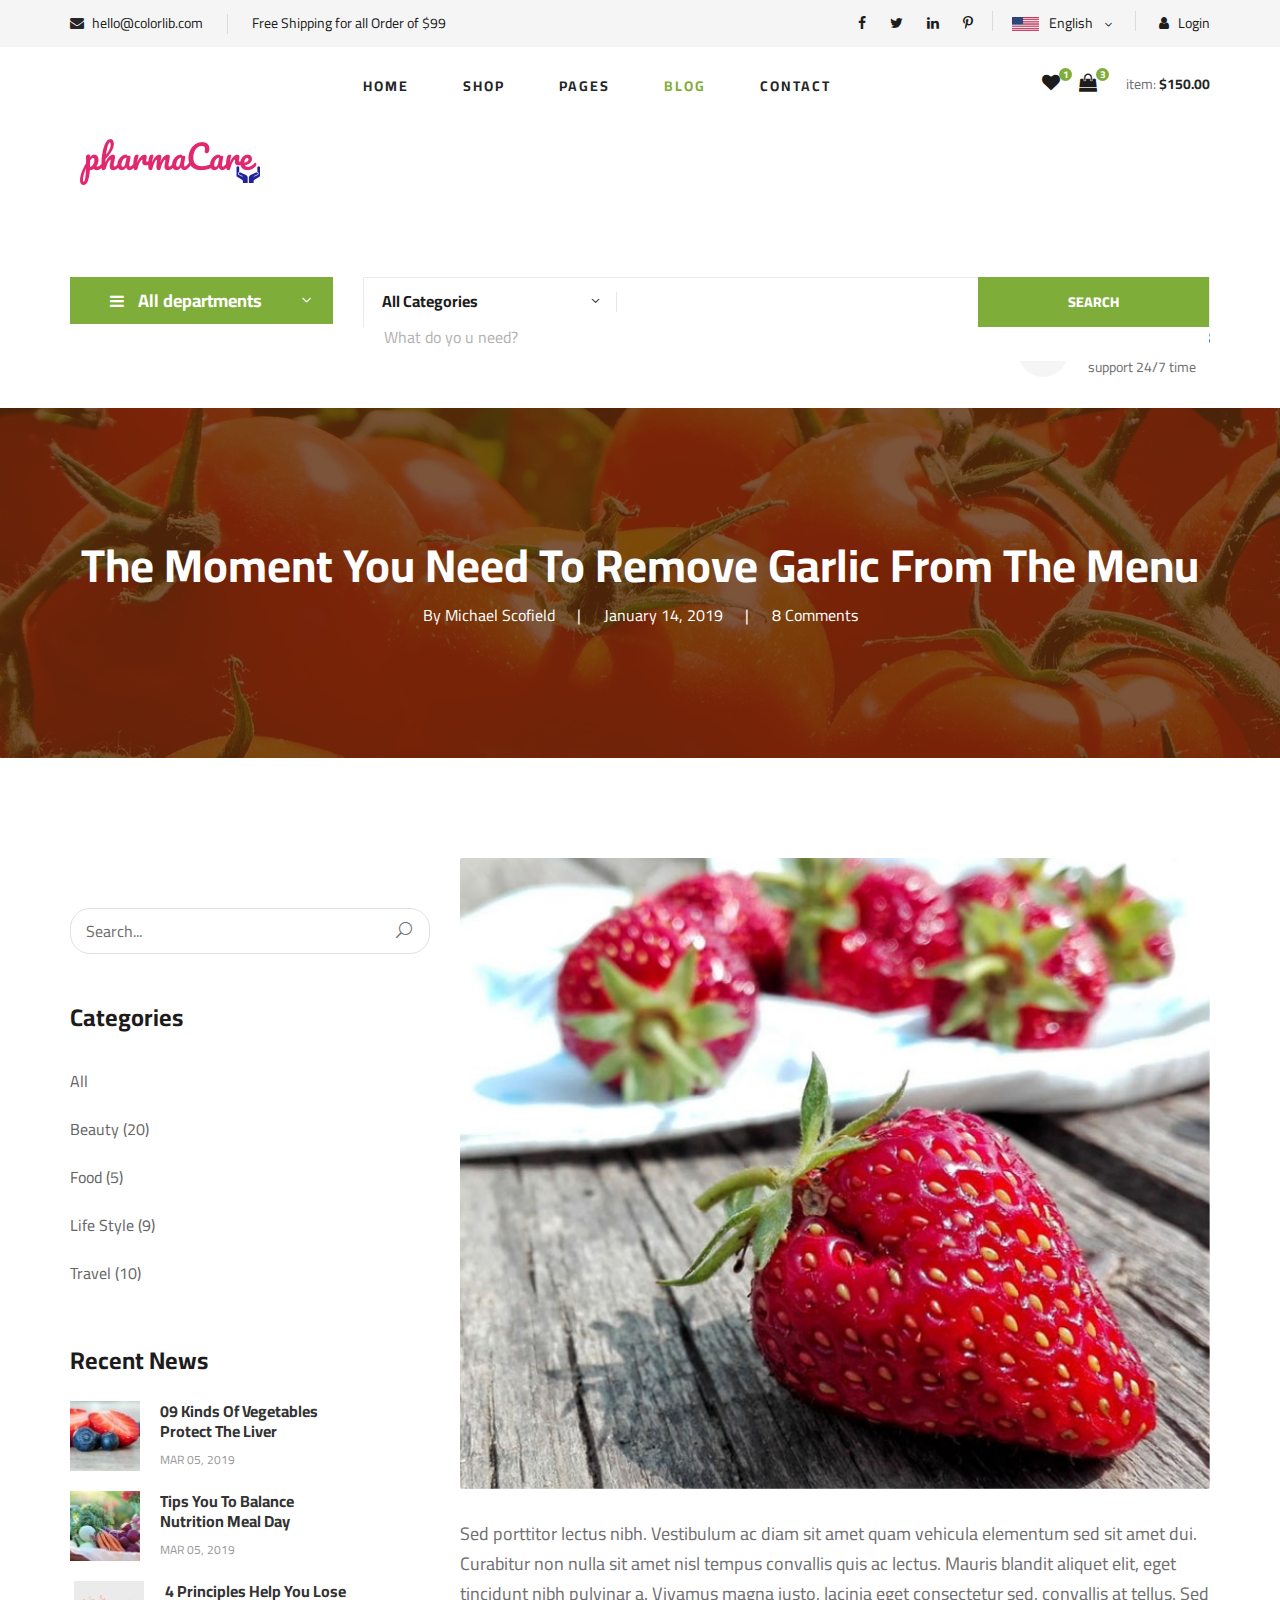
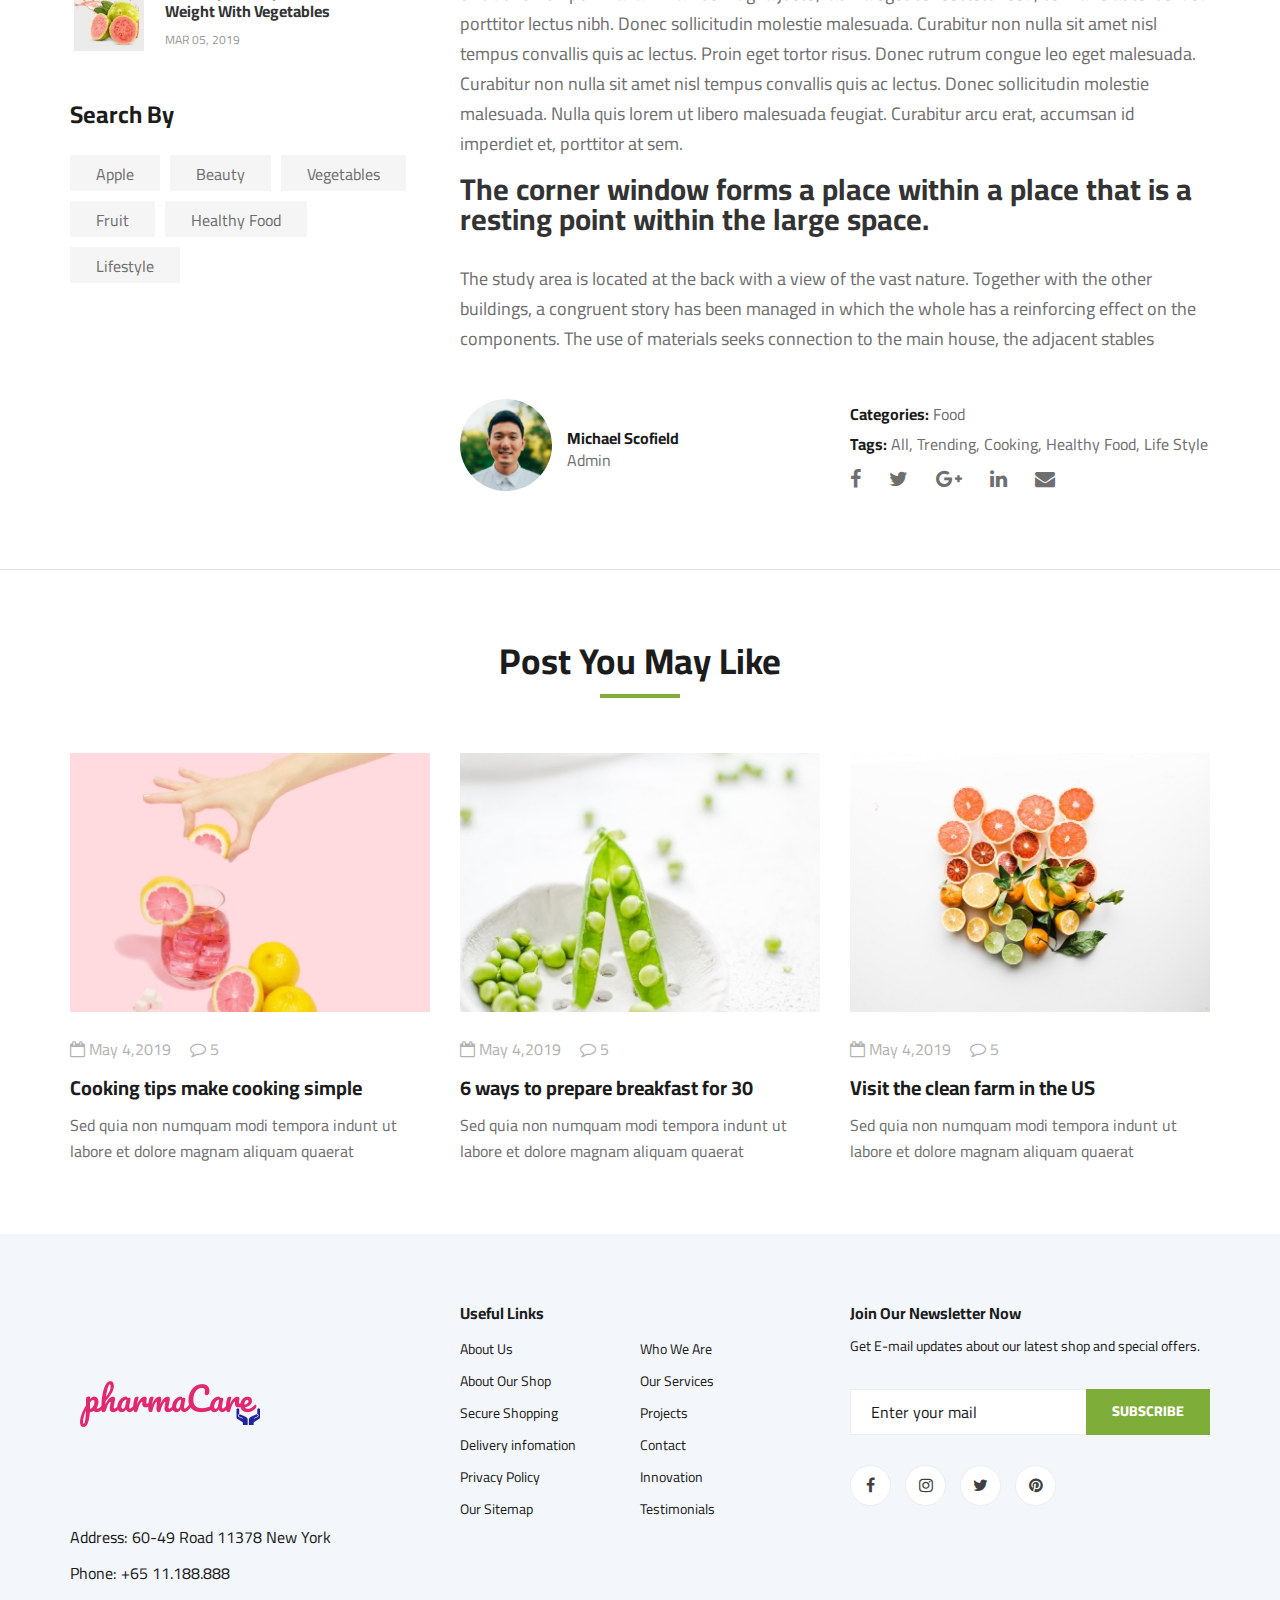
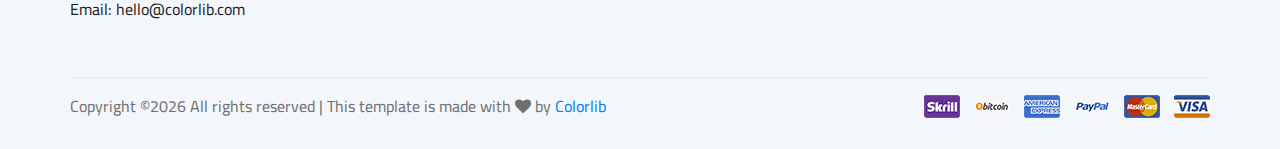
<file: blog-details.html>
<!DOCTYPE html>
<html lang="zxx">

<head>
    <meta charset="UTF-8">
    <meta name="description" content="Ogani Template">
    <meta name="keywords" content="Ogani, unica, creative, html">
    <meta name="viewport" content="width=device-width, initial-scale=1.0">
    <meta http-equiv="X-UA-Compatible" content="ie=edge">
    <title>Ogani | Template</title>

    <!-- Google Font -->
    <link href="https://fonts.googleapis.com/css2?family=Cairo:wght@200;300;400;600;900&display=swap" rel="stylesheet">

    <!-- Css Styles -->
    <link rel="stylesheet" href="css/bootstrap.min.css" type="text/css">
    <link rel="stylesheet" href="css/font-awesome.min.css" type="text/css">
    <link rel="stylesheet" href="css/elegant-icons.css" type="text/css">
    <link rel="stylesheet" href="css/nice-select.css" type="text/css">
    <link rel="stylesheet" href="css/jquery-ui.min.css" type="text/css">
    <link rel="stylesheet" href="css/owl.carousel.min.css" type="text/css">
    <link rel="stylesheet" href="css/slicknav.min.css" type="text/css">
    <link rel="stylesheet" href="css/style.css" type="text/css">
</head>

<body>
    <!-- Page Preloder -->
    <div id="preloder">
        <div class="loader"></div>
    </div>

    <!-- Humberger Begin -->
    <div class="humberger__menu__overlay"></div>
    <div class="humberger__menu__wrapper">
        <div class="humberger__menu__logo">
            <a href="#"><img src="img/logo.png" alt=""></a>
        </div>
        <div class="humberger__menu__cart">
            <ul>
                <li><a href="#"><i class="fa fa-heart"></i> <span>1</span></a></li>
                <li><a href="#"><i class="fa fa-shopping-bag"></i> <span>3</span></a></li>
            </ul>
            <div class="header__cart__price">item: <span>$150.00</span></div>
        </div>
        <div class="humberger__menu__widget">
            <div class="header__top__right__language">
                <img src="img/language.png" alt="">
                <div>English</div>
                <span class="arrow_carrot-down"></span>
                <ul>
                    <li><a href="#">Spanis</a></li>
                    <li><a href="#">English</a></li>
                </ul>
            </div>
            <div class="header__top__right__auth">
                <a href="#"><i class="fa fa-user"></i> Login</a>
            </div>
        </div>
        <nav class="humberger__menu__nav mobile-menu">
            <ul>
                <li class="active"><a href="./index.html">Home</a></li>
                <li><a href="./shop-grid.html">Shop</a></li>
                <li><a href="#">Pages</a>
                    <ul class="header__menu__dropdown">
                        <li><a href="./shop-details.html">Shop Details</a></li>
                        <li><a href="./shoping-cart.html">Shoping Cart</a></li>
                        <li><a href="./checkout.html">Check Out</a></li>
                        <li><a href="./blog-details.html">Blog Details</a></li>
                    </ul>
                </li>
                <li><a href="./blog.html">Blog</a></li>
                <li><a href="./contact.html">Contact</a></li>
            </ul>
        </nav>
        <div id="mobile-menu-wrap"></div>
        <div class="header__top__right__social">
            <a href="#"><i class="fa fa-facebook"></i></a>
            <a href="#"><i class="fa fa-twitter"></i></a>
            <a href="#"><i class="fa fa-linkedin"></i></a>
            <a href="#"><i class="fa fa-pinterest-p"></i></a>
        </div>
        <div class="humberger__menu__contact">
            <ul>
                <li><i class="fa fa-envelope"></i> hello@colorlib.com</li>
                <li>Free Shipping for all Order of $99</li>
            </ul>
        </div>
    </div>
    <!-- Humberger End -->

    <!-- Header Section Begin -->
    <header class="header">
        <div class="header__top">
            <div class="container">
                <div class="row">
                    <div class="col-lg-6">
                        <div class="header__top__left">
                            <ul>
                                <li><i class="fa fa-envelope"></i> hello@colorlib.com</li>
                                <li>Free Shipping for all Order of $99</li>
                            </ul>
                        </div>
                    </div>
                    <div class="col-lg-6">
                        <div class="header__top__right">
                            <div class="header__top__right__social">
                                <a href="#"><i class="fa fa-facebook"></i></a>
                                <a href="#"><i class="fa fa-twitter"></i></a>
                                <a href="#"><i class="fa fa-linkedin"></i></a>
                                <a href="#"><i class="fa fa-pinterest-p"></i></a>
                            </div>
                            <div class="header__top__right__language">
                                <img src="img/language.png" alt="">
                                <div>English</div>
                                <span class="arrow_carrot-down"></span>
                                <ul>
                                    <li><a href="#">Spanis</a></li>
                                    <li><a href="#">English</a></li>
                                </ul>
                            </div>
                            <div class="header__top__right__auth">
                                <a href="#"><i class="fa fa-user"></i> Login</a>
                            </div>
                        </div>
                    </div>
                </div>
            </div>
        </div>
        <div class="container">
            <div class="row">
                <div class="col-lg-3">
                    <div class="header__logo">
                        <a href="./index.html"><img src="img/logo.png" alt=""></a>
                    </div>
                </div>
                <div class="col-lg-6">
                    <nav class="header__menu">
                        <ul>
                            <li><a href="./index.html">Home</a></li>
                            <li><a href="./shop-grid.html">Shop</a></li>
                            <li><a href="#">Pages</a>
                                <ul class="header__menu__dropdown">
                                    <li><a href="./shop-details.html">Shop Details</a></li>
                                    <li><a href="./shoping-cart.html">Shoping Cart</a></li>
                                    <li><a href="./checkout.html">Check Out</a></li>
                                    <li><a href="./blog-details.html">Blog Details</a></li>
                                </ul>
                            </li>
                            <li class="active"><a href="./blog.html">Blog</a></li>
                            <li><a href="./contact.html">Contact</a></li>
                        </ul>
                    </nav>
                </div>
                <div class="col-lg-3">
                    <div class="header__cart">
                        <ul>
                            <li><a href="#"><i class="fa fa-heart"></i> <span>1</span></a></li>
                            <li><a href="#"><i class="fa fa-shopping-bag"></i> <span>3</span></a></li>
                        </ul>
                        <div class="header__cart__price">item: <span>$150.00</span></div>
                    </div>
                </div>
            </div>
            <div class="humberger__open">
                <i class="fa fa-bars"></i>
            </div>
        </div>
    </header>
    <!-- Header Section End -->

    <!-- Hero Section Begin -->
    <section class="hero hero-normal">
        <div class="container">
            <div class="row">
                <div class="col-lg-3">
                    <div class="hero__categories">
                        <div class="hero__categories__all">
                            <i class="fa fa-bars"></i>
                            <span>All departments</span>
                        </div>
                        <ul>
                            <li><a href="#">Fresh Meat</a></li>
                            <li><a href="#">Vegetables</a></li>
                            <li><a href="#">Fruit & Nut Gifts</a></li>
                            <li><a href="#">Fresh Berries</a></li>
                            <li><a href="#">Ocean Foods</a></li>
                            <li><a href="#">Butter & Eggs</a></li>
                            <li><a href="#">Fastfood</a></li>
                            <li><a href="#">Fresh Onion</a></li>
                            <li><a href="#">Papayaya & Crisps</a></li>
                            <li><a href="#">Oatmeal</a></li>
                            <li><a href="#">Fresh Bananas</a></li>
                        </ul>
                    </div>
                </div>
                <div class="col-lg-9">
                    <div class="hero__search">
                        <div class="hero__search__form">
                            <form action="#">
                                <div class="hero__search__categories">
                                    All Categories
                                    <span class="arrow_carrot-down"></span>
                                </div>
                                <input type="text" placeholder="What do yo u need?">
                                <button type="submit" class="site-btn">SEARCH</button>
                            </form>
                        </div>
                        <div class="hero__search__phone">
                            <div class="hero__search__phone__icon">
                                <i class="fa fa-phone"></i>
                            </div>
                            <div class="hero__search__phone__text">
                                <h5>+65 11.188.888</h5>
                                <span>support 24/7 time</span>
                            </div>
                        </div>
                    </div>
                </div>
            </div>
        </div>
    </section>
    <!-- Hero Section End -->

    <!-- Blog Details Hero Begin -->
    <section class="blog-details-hero set-bg" data-setbg="img/blog/details/details-hero.jpg">
        <div class="container">
            <div class="row">
                <div class="col-lg-12">
                    <div class="blog__details__hero__text">
                        <h2>The Moment You Need To Remove Garlic From The Menu</h2>
                        <ul>
                            <li>By Michael Scofield</li>
                            <li>January 14, 2019</li>
                            <li>8 Comments</li>
                        </ul>
                    </div>
                </div>
            </div>
        </div>
    </section>
    <!-- Blog Details Hero End -->

    <!-- Blog Details Section Begin -->
    <section class="blog-details spad">
        <div class="container">
            <div class="row">
                <div class="col-lg-4 col-md-5 order-md-1 order-2">
                    <div class="blog__sidebar">
                        <div class="blog__sidebar__search">
                            <form action="#">
                                <input type="text" placeholder="Search...">
                                <button type="submit"><span class="icon_search"></span></button>
                            </form>
                        </div>
                        <div class="blog__sidebar__item">
                            <h4>Categories</h4>
                            <ul>
                                <li><a href="#">All</a></li>
                                <li><a href="#">Beauty (20)</a></li>
                                <li><a href="#">Food (5)</a></li>
                                <li><a href="#">Life Style (9)</a></li>
                                <li><a href="#">Travel (10)</a></li>
                            </ul>
                        </div>
                        <div class="blog__sidebar__item">
                            <h4>Recent News</h4>
                            <div class="blog__sidebar__recent">
                                <a href="#" class="blog__sidebar__recent__item">
                                    <div class="blog__sidebar__recent__item__pic">
                                        <img src="img/blog/sidebar/sr-1.jpg" alt="">
                                    </div>
                                    <div class="blog__sidebar__recent__item__text">
                                        <h6>09 Kinds Of Vegetables<br /> Protect The Liver</h6>
                                        <span>MAR 05, 2019</span>
                                    </div>
                                </a>
                                <a href="#" class="blog__sidebar__recent__item">
                                    <div class="blog__sidebar__recent__item__pic">
                                        <img src="img/blog/sidebar/sr-2.jpg" alt="">
                                    </div>
                                    <div class="blog__sidebar__recent__item__text">
                                        <h6>Tips You To Balance<br /> Nutrition Meal Day</h6>
                                        <span>MAR 05, 2019</span>
                                    </div>
                                </a>
                                <a href="#" class="blog__sidebar__recent__item">
                                    <div class="blog__sidebar__recent__item__pic">
                                        <img src="img/blog/sidebar/sr-3.jpg" alt="">
                                    </div>
                                    <div class="blog__sidebar__recent__item__text">
                                        <h6>4 Principles Help You Lose <br />Weight With Vegetables</h6>
                                        <span>MAR 05, 2019</span>
                                    </div>
                                </a>
                            </div>
                        </div>
                        <div class="blog__sidebar__item">
                            <h4>Search By</h4>
                            <div class="blog__sidebar__item__tags">
                                <a href="#">Apple</a>
                                <a href="#">Beauty</a>
                                <a href="#">Vegetables</a>
                                <a href="#">Fruit</a>
                                <a href="#">Healthy Food</a>
                                <a href="#">Lifestyle</a>
                            </div>
                        </div>
                    </div>
                </div>
                <div class="col-lg-8 col-md-7 order-md-1 order-1">
                    <div class="blog__details__text">
                        <img src="img/blog/details/details-pic.jpg" alt="">
                        <p>Sed porttitor lectus nibh. Vestibulum ac diam sit amet quam vehicula elementum sed sit amet
                            dui. Curabitur non nulla sit amet nisl tempus convallis quis ac lectus. Mauris blandit
                            aliquet elit, eget tincidunt nibh pulvinar a. Vivamus magna justo, lacinia eget consectetur
                            sed, convallis at tellus. Sed porttitor lectus nibh. Donec sollicitudin molestie malesuada.
                            Curabitur non nulla sit amet nisl tempus convallis quis ac lectus. Proin eget tortor risus.
                            Donec rutrum congue leo eget malesuada. Curabitur non nulla sit amet nisl tempus convallis
                            quis ac lectus. Donec sollicitudin molestie malesuada. Nulla quis lorem ut libero malesuada
                            feugiat. Curabitur arcu erat, accumsan id imperdiet et, porttitor at sem.</p>
                        <h3>The corner window forms a place within a place that is a resting point within the large
                            space.</h3>
                        <p>The study area is located at the back with a view of the vast nature. Together with the other
                            buildings, a congruent story has been managed in which the whole has a reinforcing effect on
                            the components. The use of materials seeks connection to the main house, the adjacent
                            stables</p>
                    </div>
                    <div class="blog__details__content">
                        <div class="row">
                            <div class="col-lg-6">
                                <div class="blog__details__author">
                                    <div class="blog__details__author__pic">
                                        <img src="img/blog/details/details-author.jpg" alt="">
                                    </div>
                                    <div class="blog__details__author__text">
                                        <h6>Michael Scofield</h6>
                                        <span>Admin</span>
                                    </div>
                                </div>
                            </div>
                            <div class="col-lg-6">
                                <div class="blog__details__widget">
                                    <ul>
                                        <li><span>Categories:</span> Food</li>
                                        <li><span>Tags:</span> All, Trending, Cooking, Healthy Food, Life Style</li>
                                    </ul>
                                    <div class="blog__details__social">
                                        <a href="#"><i class="fa fa-facebook"></i></a>
                                        <a href="#"><i class="fa fa-twitter"></i></a>
                                        <a href="#"><i class="fa fa-google-plus"></i></a>
                                        <a href="#"><i class="fa fa-linkedin"></i></a>
                                        <a href="#"><i class="fa fa-envelope"></i></a>
                                    </div>
                                </div>
                            </div>
                        </div>
                    </div>
                </div>
            </div>
        </div>
    </section>
    <!-- Blog Details Section End -->

    <!-- Related Blog Section Begin -->
    <section class="related-blog spad">
        <div class="container">
            <div class="row">
                <div class="col-lg-12">
                    <div class="section-title related-blog-title">
                        <h2>Post You May Like</h2>
                    </div>
                </div>
            </div>
            <div class="row">
                <div class="col-lg-4 col-md-4 col-sm-6">
                    <div class="blog__item">
                        <div class="blog__item__pic">
                            <img src="img/blog/blog-1.jpg" alt="">
                        </div>
                        <div class="blog__item__text">
                            <ul>
                                <li><i class="fa fa-calendar-o"></i> May 4,2019</li>
                                <li><i class="fa fa-comment-o"></i> 5</li>
                            </ul>
                            <h5><a href="#">Cooking tips make cooking simple</a></h5>
                            <p>Sed quia non numquam modi tempora indunt ut labore et dolore magnam aliquam quaerat </p>
                        </div>
                    </div>
                </div>
                <div class="col-lg-4 col-md-4 col-sm-6">
                    <div class="blog__item">
                        <div class="blog__item__pic">
                            <img src="img/blog/blog-2.jpg" alt="">
                        </div>
                        <div class="blog__item__text">
                            <ul>
                                <li><i class="fa fa-calendar-o"></i> May 4,2019</li>
                                <li><i class="fa fa-comment-o"></i> 5</li>
                            </ul>
                            <h5><a href="#">6 ways to prepare breakfast for 30</a></h5>
                            <p>Sed quia non numquam modi tempora indunt ut labore et dolore magnam aliquam quaerat </p>
                        </div>
                    </div>
                </div>
                <div class="col-lg-4 col-md-4 col-sm-6">
                    <div class="blog__item">
                        <div class="blog__item__pic">
                            <img src="img/blog/blog-3.jpg" alt="">
                        </div>
                        <div class="blog__item__text">
                            <ul>
                                <li><i class="fa fa-calendar-o"></i> May 4,2019</li>
                                <li><i class="fa fa-comment-o"></i> 5</li>
                            </ul>
                            <h5><a href="#">Visit the clean farm in the US</a></h5>
                            <p>Sed quia non numquam modi tempora indunt ut labore et dolore magnam aliquam quaerat </p>
                        </div>
                    </div>
                </div>
            </div>
        </div>
    </section>
    <!-- Related Blog Section End -->

    <!-- Footer Section Begin -->
    <footer class="footer spad">
        <div class="container">
            <div class="row">
                <div class="col-lg-3 col-md-6 col-sm-6">
                    <div class="footer__about">
                        <div class="footer__about__logo">
                            <a href="./index.html"><img src="img/logo.png" alt=""></a>
                        </div>
                        <ul>
                            <li>Address: 60-49 Road 11378 New York</li>
                            <li>Phone: +65 11.188.888</li>
                            <li>Email: hello@colorlib.com</li>
                        </ul>
                    </div>
                </div>
                <div class="col-lg-4 col-md-6 col-sm-6 offset-lg-1">
                    <div class="footer__widget">
                        <h6>Useful Links</h6>
                        <ul>
                            <li><a href="#">About Us</a></li>
                            <li><a href="#">About Our Shop</a></li>
                            <li><a href="#">Secure Shopping</a></li>
                            <li><a href="#">Delivery infomation</a></li>
                            <li><a href="#">Privacy Policy</a></li>
                            <li><a href="#">Our Sitemap</a></li>
                        </ul>
                        <ul>
                            <li><a href="#">Who We Are</a></li>
                            <li><a href="#">Our Services</a></li>
                            <li><a href="#">Projects</a></li>
                            <li><a href="#">Contact</a></li>
                            <li><a href="#">Innovation</a></li>
                            <li><a href="#">Testimonials</a></li>
                        </ul>
                    </div>
                </div>
                <div class="col-lg-4 col-md-12">
                    <div class="footer__widget">
                        <h6>Join Our Newsletter Now</h6>
                        <p>Get E-mail updates about our latest shop and special offers.</p>
                        <form action="#">
                            <input type="text" placeholder="Enter your mail">
                            <button type="submit" class="site-btn">Subscribe</button>
                        </form>
                        <div class="footer__widget__social">
                            <a href="#"><i class="fa fa-facebook"></i></a>
                            <a href="#"><i class="fa fa-instagram"></i></a>
                            <a href="#"><i class="fa fa-twitter"></i></a>
                            <a href="#"><i class="fa fa-pinterest"></i></a>
                        </div>
                    </div>
                </div>
            </div>
            <div class="row">
                <div class="col-lg-12">
                    <div class="footer__copyright">
                        <div class="footer__copyright__text"><p><!-- Link back to Colorlib can't be removed. Template is licensed under CC BY 3.0. -->
  Copyright &copy;<script>document.write(new Date().getFullYear());</script> All rights reserved | This template is made with <i class="fa fa-heart" aria-hidden="true"></i> by <a href="https://colorlib.com" target="_blank">Colorlib</a>
  <!-- Link back to Colorlib can't be removed. Template is licensed under CC BY 3.0. --></p></div>
                        <div class="footer__copyright__payment"><img src="img/payment-item.png" alt=""></div>
                    </div>
                </div>
            </div>
        </div>
    </footer>
    <!-- Footer Section End -->

    <!-- Js Plugins -->
    <script src="js/jquery-3.3.1.min.js"></script>
    <script src="js/bootstrap.min.js"></script>
    <script src="js/jquery.nice-select.min.js"></script>
    <script src="js/jquery-ui.min.js"></script>
    <script src="js/jquery.slicknav.js"></script>
    <script src="js/mixitup.min.js"></script>
    <script src="js/owl.carousel.min.js"></script>
    <script src="js/main.js"></script>



</body>

</html>
</file>
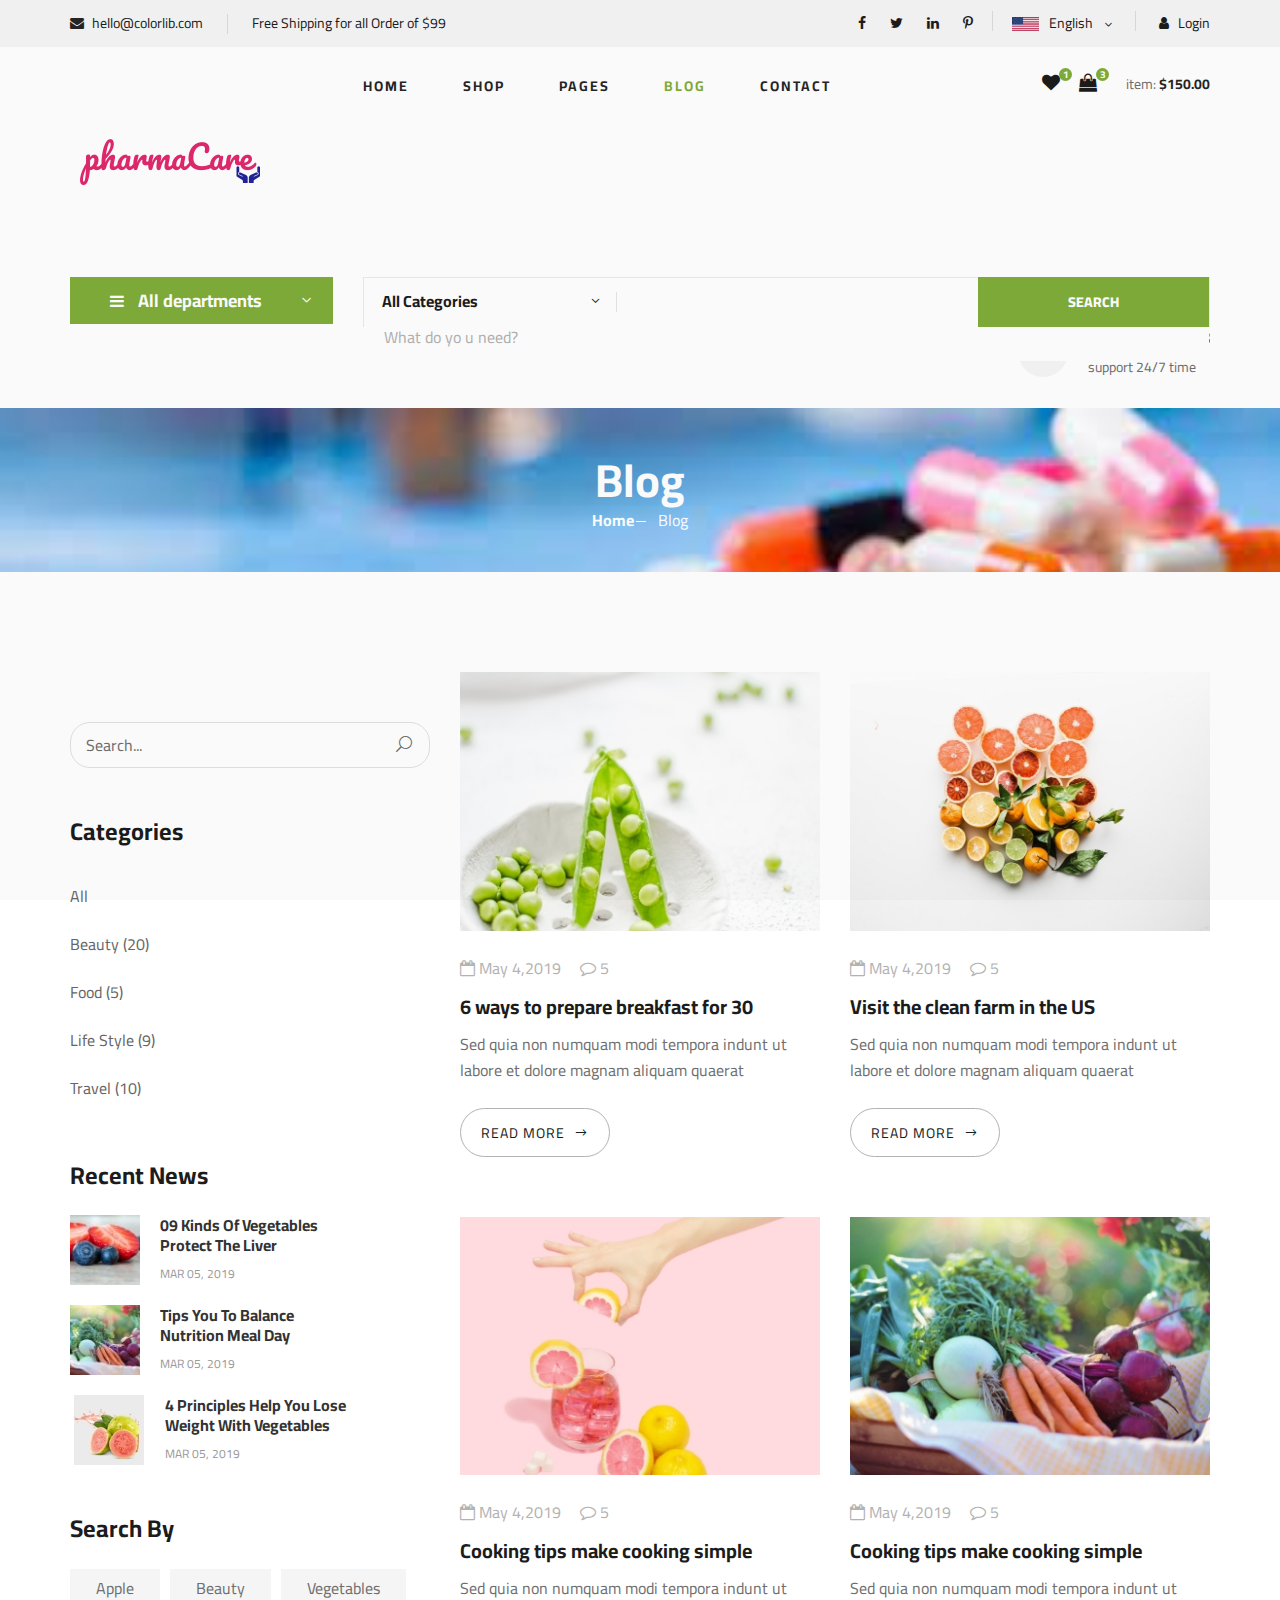
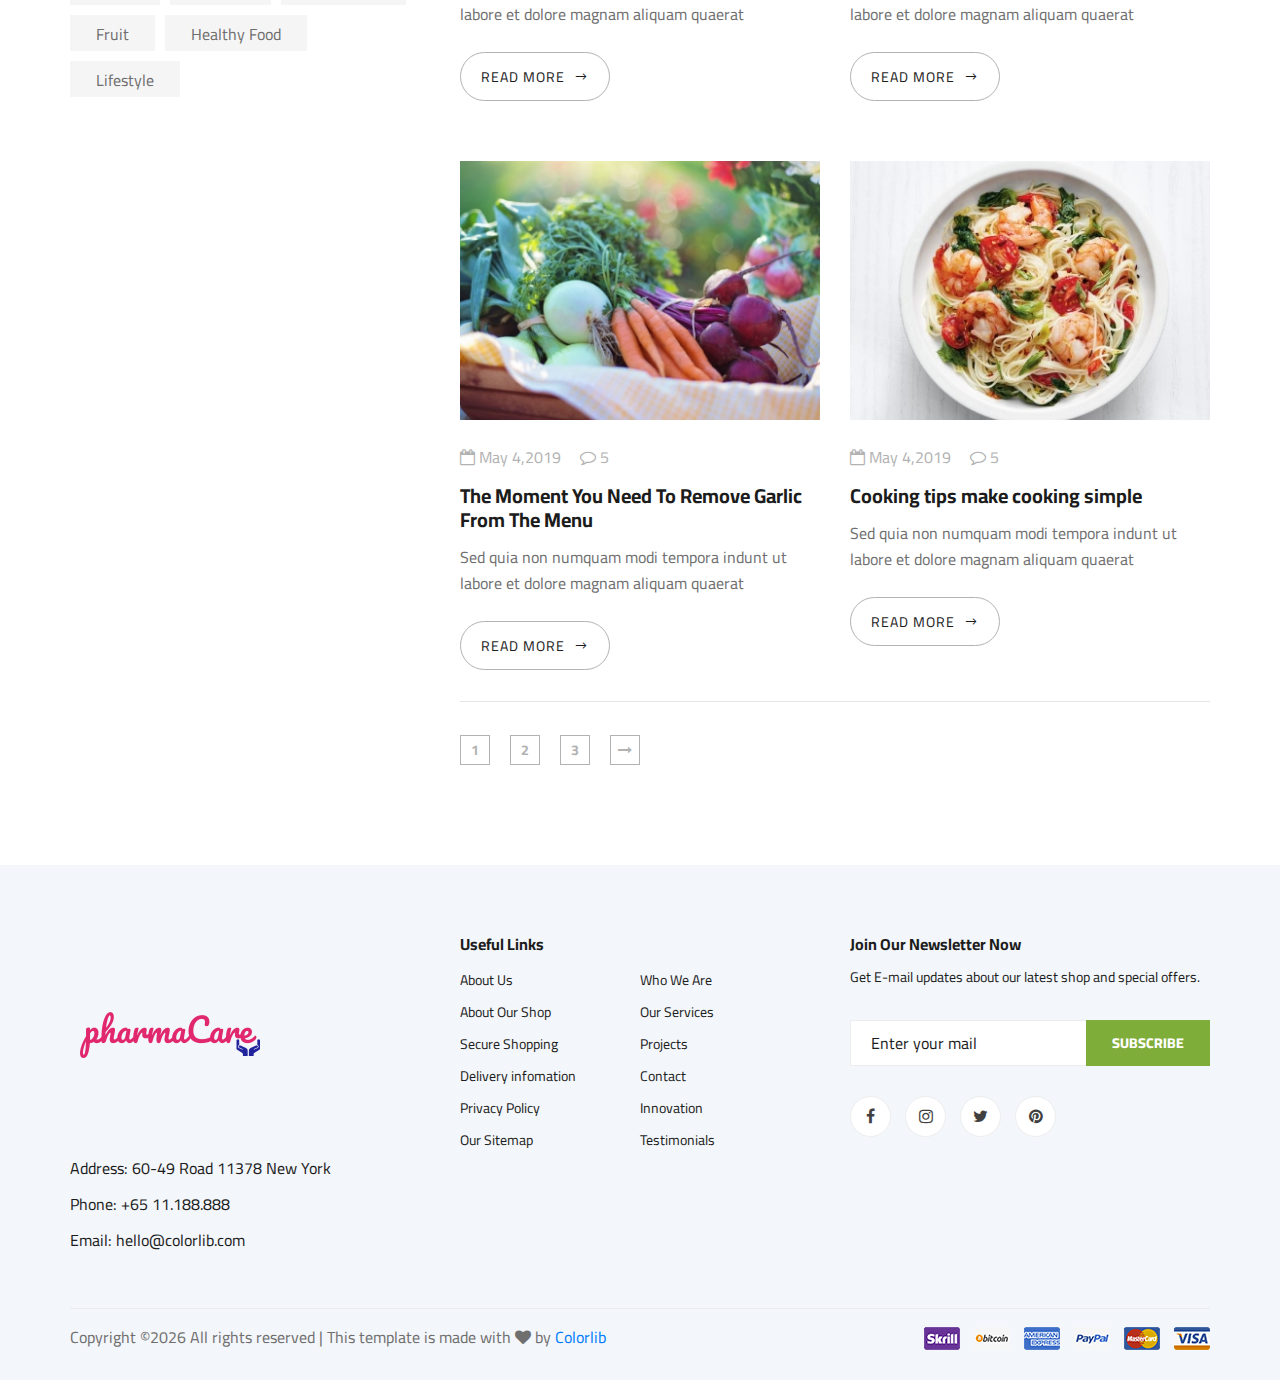
<file: blog.html>
<!DOCTYPE html>
<html lang="zxx">

<head>
    <meta charset="UTF-8">
    <meta name="description" content="Ogani Template">
    <meta name="keywords" content="Ogani, unica, creative, html">
    <meta name="viewport" content="width=device-width, initial-scale=1.0">
    <meta http-equiv="X-UA-Compatible" content="ie=edge">
    <title>Ogani | Template</title>

    <!-- Google Font -->
    <link href="https://fonts.googleapis.com/css2?family=Cairo:wght@200;300;400;600;900&display=swap" rel="stylesheet">

    <!-- Css Styles -->
    <link rel="stylesheet" href="css/bootstrap.min.css" type="text/css">
    <link rel="stylesheet" href="css/font-awesome.min.css" type="text/css">
    <link rel="stylesheet" href="css/elegant-icons.css" type="text/css">
    <link rel="stylesheet" href="css/nice-select.css" type="text/css">
    <link rel="stylesheet" href="css/jquery-ui.min.css" type="text/css">
    <link rel="stylesheet" href="css/owl.carousel.min.css" type="text/css">
    <link rel="stylesheet" href="css/slicknav.min.css" type="text/css">
    <link rel="stylesheet" href="css/style.css" type="text/css">
</head>

<body>
    <!-- Page Preloder -->
    <div id="preloder">
        <div class="loader"></div>
    </div>

    <!-- Humberger Begin -->
    <div class="humberger__menu__overlay"></div>
    <div class="humberger__menu__wrapper">
        <div class="humberger__menu__logo">
            <a href="#"><img src="img/logo.png" alt=""></a>
        </div>
        <div class="humberger__menu__cart">
            <ul>
                <li><a href="#"><i class="fa fa-heart"></i> <span>1</span></a></li>
                <li><a href="#"><i class="fa fa-shopping-bag"></i> <span>3</span></a></li>
            </ul>
            <div class="header__cart__price">item: <span>$150.00</span></div>
        </div>
        <div class="humberger__menu__widget">
            <div class="header__top__right__language">
                <img src="img/language.png" alt="">
                <div>English</div>
                <span class="arrow_carrot-down"></span>
                <ul>
                    <li><a href="#">Spanis</a></li>
                    <li><a href="#">English</a></li>
                </ul>
            </div>
            <div class="header__top__right__auth">
                <a href="#"><i class="fa fa-user"></i> Login</a>
            </div>
        </div>
        <nav class="humberger__menu__nav mobile-menu">
            <ul>
                <li class="active"><a href="./index.html">Home</a></li>
                <li><a href="./shop-grid.html">Shop</a></li>
                <li><a href="#">Pages</a>
                    <ul class="header__menu__dropdown">
                        <li><a href="./shop-details.html">Shop Details</a></li>
                        <li><a href="./shoping-cart.html">Shoping Cart</a></li>
                        <li><a href="./checkout.html">Check Out</a></li>
                        <li><a href="./blog-details.html">Blog Details</a></li>
                    </ul>
                </li>
                <li><a href="./blog.html">Blog</a></li>
                <li><a href="./contact.html">Contact</a></li>
            </ul>
        </nav>
        <div id="mobile-menu-wrap"></div>
        <div class="header__top__right__social">
            <a href="#"><i class="fa fa-facebook"></i></a>
            <a href="#"><i class="fa fa-twitter"></i></a>
            <a href="#"><i class="fa fa-linkedin"></i></a>
            <a href="#"><i class="fa fa-pinterest-p"></i></a>
        </div>
        <div class="humberger__menu__contact">
            <ul>
                <li><i class="fa fa-envelope"></i> hello@colorlib.com</li>
                <li>Free Shipping for all Order of $99</li>
            </ul>
        </div>
    </div>
    <!-- Humberger End -->

    <!-- Header Section Begin -->
    <header class="header">
        <div class="header__top">
            <div class="container">
                <div class="row">
                    <div class="col-lg-6">
                        <div class="header__top__left">
                            <ul>
                                <li><i class="fa fa-envelope"></i> hello@colorlib.com</li>
                                <li>Free Shipping for all Order of $99</li>
                            </ul>
                        </div>
                    </div>
                    <div class="col-lg-6">
                        <div class="header__top__right">
                            <div class="header__top__right__social">
                                <a href="#"><i class="fa fa-facebook"></i></a>
                                <a href="#"><i class="fa fa-twitter"></i></a>
                                <a href="#"><i class="fa fa-linkedin"></i></a>
                                <a href="#"><i class="fa fa-pinterest-p"></i></a>
                            </div>
                            <div class="header__top__right__language">
                                <img src="img/language.png" alt="">
                                <div>English</div>
                                <span class="arrow_carrot-down"></span>
                                <ul>
                                    <li><a href="#">Spanis</a></li>
                                    <li><a href="#">English</a></li>
                                </ul>
                            </div>
                            <div class="header__top__right__auth">
                                <a href="#"><i class="fa fa-user"></i> Login</a>
                            </div>
                        </div>
                    </div>
                </div>
            </div>
        </div>
        <div class="container">
            <div class="row">
                <div class="col-lg-3">
                    <div class="header__logo">
                        <a href="./index.html"><img src="img/logo.png" alt=""></a>
                    </div>
                </div>
                <div class="col-lg-6">
                    <nav class="header__menu">
                        <ul>
                            <li><a href="./index.html">Home</a></li>
                            <li><a href="./shop-grid.html">Shop</a></li>
                            <li><a href="#">Pages</a>
                                <ul class="header__menu__dropdown">
                                    <li><a href="./shop-details.html">Shop Details</a></li>
                                    <li><a href="./shoping-cart.html">Shoping Cart</a></li>
                                    <li><a href="./checkout.html">Check Out</a></li>
                                    <li><a href="./blog-details.html">Blog Details</a></li>
                                </ul>
                            </li>
                            <li class="active"><a href="./blog.html">Blog</a></li>
                            <li><a href="./contact.html">Contact</a></li>
                        </ul>
                    </nav>
                </div>
                <div class="col-lg-3">
                    <div class="header__cart">
                        <ul>
                            <li><a href="#"><i class="fa fa-heart"></i> <span>1</span></a></li>
                            <li><a href="#"><i class="fa fa-shopping-bag"></i> <span>3</span></a></li>
                        </ul>
                        <div class="header__cart__price">item: <span>$150.00</span></div>
                    </div>
                </div>
            </div>
            <div class="humberger__open">
                <i class="fa fa-bars"></i>
            </div>
        </div>
    </header>
    <!-- Header Section End -->

    <!-- Hero Section Begin -->
    <section class="hero hero-normal">
        <div class="container">
            <div class="row">
                <div class="col-lg-3">
                    <div class="hero__categories">
                        <div class="hero__categories__all">
                            <i class="fa fa-bars"></i>
                            <span>All departments</span>
                        </div>
                        <ul>
                            <li><a href="#">Fresh Meat</a></li>
                            <li><a href="#">Vegetables</a></li>
                            <li><a href="#">Fruit & Nut Gifts</a></li>
                            <li><a href="#">Fresh Berries</a></li>
                            <li><a href="#">Ocean Foods</a></li>
                            <li><a href="#">Butter & Eggs</a></li>
                            <li><a href="#">Fastfood</a></li>
                            <li><a href="#">Fresh Onion</a></li>
                            <li><a href="#">Papayaya & Crisps</a></li>
                            <li><a href="#">Oatmeal</a></li>
                            <li><a href="#">Fresh Bananas</a></li>
                        </ul>
                    </div>
                </div>
                <div class="col-lg-9">
                    <div class="hero__search">
                        <div class="hero__search__form">
                            <form action="#">
                                <div class="hero__search__categories">
                                    All Categories
                                    <span class="arrow_carrot-down"></span>
                                </div>
                                <input type="text" placeholder="What do yo u need?">
                                <button type="submit" class="site-btn">SEARCH</button>
                            </form>
                        </div>
                        <div class="hero__search__phone">
                            <div class="hero__search__phone__icon">
                                <i class="fa fa-phone"></i>
                            </div>
                            <div class="hero__search__phone__text">
                                <h5>+65 11.188.888</h5>
                                <span>support 24/7 time</span>
                            </div>
                        </div>
                    </div>
                </div>
            </div>
        </div>
    </section>
    <!-- Hero Section End -->

    <!-- Breadcrumb Section Begin -->
    <section class="breadcrumb-section set-bg" data-setbg="img/breadcrumb.jpg">
        <div class="container">
            <div class="row">
                <div class="col-lg-12 text-center">
                    <div class="breadcrumb__text">
                        <h2>Blog</h2>
                        <div class="breadcrumb__option">
                            <a href="./index.html">Home</a>
                            <span>Blog</span>
                        </div>
                    </div>
                </div>
            </div>
        </div>
    </section>
    <!-- Breadcrumb Section End -->

    <!-- Blog Section Begin -->
    <section class="blog spad">
        <div class="container">
            <div class="row">
                <div class="col-lg-4 col-md-5">
                    <div class="blog__sidebar">
                        <div class="blog__sidebar__search">
                            <form action="#">
                                <input type="text" placeholder="Search...">
                                <button type="submit"><span class="icon_search"></span></button>
                            </form>
                        </div>
                        <div class="blog__sidebar__item">
                            <h4>Categories</h4>
                            <ul>
                                <li><a href="#">All</a></li>
                                <li><a href="#">Beauty (20)</a></li>
                                <li><a href="#">Food (5)</a></li>
                                <li><a href="#">Life Style (9)</a></li>
                                <li><a href="#">Travel (10)</a></li>
                            </ul>
                        </div>
                        <div class="blog__sidebar__item">
                            <h4>Recent News</h4>
                            <div class="blog__sidebar__recent">
                                <a href="#" class="blog__sidebar__recent__item">
                                    <div class="blog__sidebar__recent__item__pic">
                                        <img src="img/blog/sidebar/sr-1.jpg" alt="">
                                    </div>
                                    <div class="blog__sidebar__recent__item__text">
                                        <h6>09 Kinds Of Vegetables<br /> Protect The Liver</h6>
                                        <span>MAR 05, 2019</span>
                                    </div>
                                </a>
                                <a href="#" class="blog__sidebar__recent__item">
                                    <div class="blog__sidebar__recent__item__pic">
                                        <img src="img/blog/sidebar/sr-2.jpg" alt="">
                                    </div>
                                    <div class="blog__sidebar__recent__item__text">
                                        <h6>Tips You To Balance<br /> Nutrition Meal Day</h6>
                                        <span>MAR 05, 2019</span>
                                    </div>
                                </a>
                                <a href="#" class="blog__sidebar__recent__item">
                                    <div class="blog__sidebar__recent__item__pic">
                                        <img src="img/blog/sidebar/sr-3.jpg" alt="">
                                    </div>
                                    <div class="blog__sidebar__recent__item__text">
                                        <h6>4 Principles Help You Lose <br />Weight With Vegetables</h6>
                                        <span>MAR 05, 2019</span>
                                    </div>
                                </a>
                            </div>
                        </div>
                        <div class="blog__sidebar__item">
                            <h4>Search By</h4>
                            <div class="blog__sidebar__item__tags">
                                <a href="#">Apple</a>
                                <a href="#">Beauty</a>
                                <a href="#">Vegetables</a>
                                <a href="#">Fruit</a>
                                <a href="#">Healthy Food</a>
                                <a href="#">Lifestyle</a>
                            </div>
                        </div>
                    </div>
                </div>
                <div class="col-lg-8 col-md-7">
                    <div class="row">
                        <div class="col-lg-6 col-md-6 col-sm-6">
                            <div class="blog__item">
                                <div class="blog__item__pic">
                                    <img src="img/blog/blog-2.jpg" alt="">
                                </div>
                                <div class="blog__item__text">
                                    <ul>
                                        <li><i class="fa fa-calendar-o"></i> May 4,2019</li>
                                        <li><i class="fa fa-comment-o"></i> 5</li>
                                    </ul>
                                    <h5><a href="#">6 ways to prepare breakfast for 30</a></h5>
                                    <p>Sed quia non numquam modi tempora indunt ut labore et dolore magnam aliquam
                                        quaerat </p>
                                    <a href="#" class="blog__btn">READ MORE <span class="arrow_right"></span></a>
                                </div>
                            </div>
                        </div>
                        <div class="col-lg-6 col-md-6 col-sm-6">
                            <div class="blog__item">
                                <div class="blog__item__pic">
                                    <img src="img/blog/blog-3.jpg" alt="">
                                </div>
                                <div class="blog__item__text">
                                    <ul>
                                        <li><i class="fa fa-calendar-o"></i> May 4,2019</li>
                                        <li><i class="fa fa-comment-o"></i> 5</li>
                                    </ul>
                                    <h5><a href="#">Visit the clean farm in the US</a></h5>
                                    <p>Sed quia non numquam modi tempora indunt ut labore et dolore magnam aliquam
                                        quaerat </p>
                                    <a href="#" class="blog__btn">READ MORE <span class="arrow_right"></span></a>
                                </div>
                            </div>
                        </div>
                        <div class="col-lg-6 col-md-6 col-sm-6">
                            <div class="blog__item">
                                <div class="blog__item__pic">
                                    <img src="img/blog/blog-1.jpg" alt="">
                                </div>
                                <div class="blog__item__text">
                                    <ul>
                                        <li><i class="fa fa-calendar-o"></i> May 4,2019</li>
                                        <li><i class="fa fa-comment-o"></i> 5</li>
                                    </ul>
                                    <h5><a href="#">Cooking tips make cooking simple</a></h5>
                                    <p>Sed quia non numquam modi tempora indunt ut labore et dolore magnam aliquam
                                        quaerat </p>
                                    <a href="#" class="blog__btn">READ MORE <span class="arrow_right"></span></a>
                                </div>
                            </div>
                        </div>
                        <div class="col-lg-6 col-md-6 col-sm-6">
                            <div class="blog__item">
                                <div class="blog__item__pic">
                                    <img src="img/blog/blog-4.jpg" alt="">
                                </div>
                                <div class="blog__item__text">
                                    <ul>
                                        <li><i class="fa fa-calendar-o"></i> May 4,2019</li>
                                        <li><i class="fa fa-comment-o"></i> 5</li>
                                    </ul>
                                    <h5><a href="#">Cooking tips make cooking simple</a></h5>
                                    <p>Sed quia non numquam modi tempora indunt ut labore et dolore magnam aliquam
                                        quaerat </p>
                                    <a href="#" class="blog__btn">READ MORE <span class="arrow_right"></span></a>
                                </div>
                            </div>
                        </div>
                        <div class="col-lg-6 col-md-6 col-sm-6">
                            <div class="blog__item">
                                <div class="blog__item__pic">
                                    <img src="img/blog/blog-4.jpg" alt="">
                                </div>
                                <div class="blog__item__text">
                                    <ul>
                                        <li><i class="fa fa-calendar-o"></i> May 4,2019</li>
                                        <li><i class="fa fa-comment-o"></i> 5</li>
                                    </ul>
                                    <h5><a href="#">The Moment You Need To Remove Garlic From The Menu</a></h5>
                                    <p>Sed quia non numquam modi tempora indunt ut labore et dolore magnam aliquam
                                        quaerat </p>
                                    <a href="#" class="blog__btn">READ MORE <span class="arrow_right"></span></a>
                                </div>
                            </div>
                        </div>
                        <div class="col-lg-6 col-md-6 col-sm-6">
                            <div class="blog__item">
                                <div class="blog__item__pic">
                                    <img src="img/blog/blog-6.jpg" alt="">
                                </div>
                                <div class="blog__item__text">
                                    <ul>
                                        <li><i class="fa fa-calendar-o"></i> May 4,2019</li>
                                        <li><i class="fa fa-comment-o"></i> 5</li>
                                    </ul>
                                    <h5><a href="#">Cooking tips make cooking simple</a></h5>
                                    <p>Sed quia non numquam modi tempora indunt ut labore et dolore magnam aliquam
                                        quaerat </p>
                                    <a href="#" class="blog__btn">READ MORE <span class="arrow_right"></span></a>
                                </div>
                            </div>
                        </div>
                        <div class="col-lg-12">
                            <div class="product__pagination blog__pagination">
                                <a href="#">1</a>
                                <a href="#">2</a>
                                <a href="#">3</a>
                                <a href="#"><i class="fa fa-long-arrow-right"></i></a>
                            </div>
                        </div>
                    </div>
                </div>
            </div>
        </div>
    </section>
    <!-- Blog Section End -->

    <!-- Footer Section Begin -->
    <footer class="footer spad">
        <div class="container">
            <div class="row">
                <div class="col-lg-3 col-md-6 col-sm-6">
                    <div class="footer__about">
                        <div class="footer__about__logo">
                            <a href="./index.html"><img src="img/logo.png" alt=""></a>
                        </div>
                        <ul>
                            <li>Address: 60-49 Road 11378 New York</li>
                            <li>Phone: +65 11.188.888</li>
                            <li>Email: hello@colorlib.com</li>
                        </ul>
                    </div>
                </div>
                <div class="col-lg-4 col-md-6 col-sm-6 offset-lg-1">
                    <div class="footer__widget">
                        <h6>Useful Links</h6>
                        <ul>
                            <li><a href="#">About Us</a></li>
                            <li><a href="#">About Our Shop</a></li>
                            <li><a href="#">Secure Shopping</a></li>
                            <li><a href="#">Delivery infomation</a></li>
                            <li><a href="#">Privacy Policy</a></li>
                            <li><a href="#">Our Sitemap</a></li>
                        </ul>
                        <ul>
                            <li><a href="#">Who We Are</a></li>
                            <li><a href="#">Our Services</a></li>
                            <li><a href="#">Projects</a></li>
                            <li><a href="#">Contact</a></li>
                            <li><a href="#">Innovation</a></li>
                            <li><a href="#">Testimonials</a></li>
                        </ul>
                    </div>
                </div>
                <div class="col-lg-4 col-md-12">
                    <div class="footer__widget">
                        <h6>Join Our Newsletter Now</h6>
                        <p>Get E-mail updates about our latest shop and special offers.</p>
                        <form action="#">
                            <input type="text" placeholder="Enter your mail">
                            <button type="submit" class="site-btn">Subscribe</button>
                        </form>
                        <div class="footer__widget__social">
                            <a href="#"><i class="fa fa-facebook"></i></a>
                            <a href="#"><i class="fa fa-instagram"></i></a>
                            <a href="#"><i class="fa fa-twitter"></i></a>
                            <a href="#"><i class="fa fa-pinterest"></i></a>
                        </div>
                    </div>
                </div>
            </div>
            <div class="row">
                <div class="col-lg-12">
                    <div class="footer__copyright">
                        <div class="footer__copyright__text"><p><!-- Link back to Colorlib can't be removed. Template is licensed under CC BY 3.0. -->
  Copyright &copy;<script>document.write(new Date().getFullYear());</script> All rights reserved | This template is made with <i class="fa fa-heart" aria-hidden="true"></i> by <a href="https://colorlib.com" target="_blank">Colorlib</a>
  <!-- Link back to Colorlib can't be removed. Template is licensed under CC BY 3.0. --></p></div>
                        <div class="footer__copyright__payment"><img src="img/payment-item.png" alt=""></div>
                    </div>
                </div>
            </div>
        </div>
    </footer>
    <!-- Footer Section End -->

    <!-- Js Plugins -->
    <script src="js/jquery-3.3.1.min.js"></script>
    <script src="js/bootstrap.min.js"></script>
    <script src="js/jquery.nice-select.min.js"></script>
    <script src="js/jquery-ui.min.js"></script>
    <script src="js/jquery.slicknav.js"></script>
    <script src="js/mixitup.min.js"></script>
    <script src="js/owl.carousel.min.js"></script>
    <script src="js/main.js"></script>



</body>

</html>
</file>
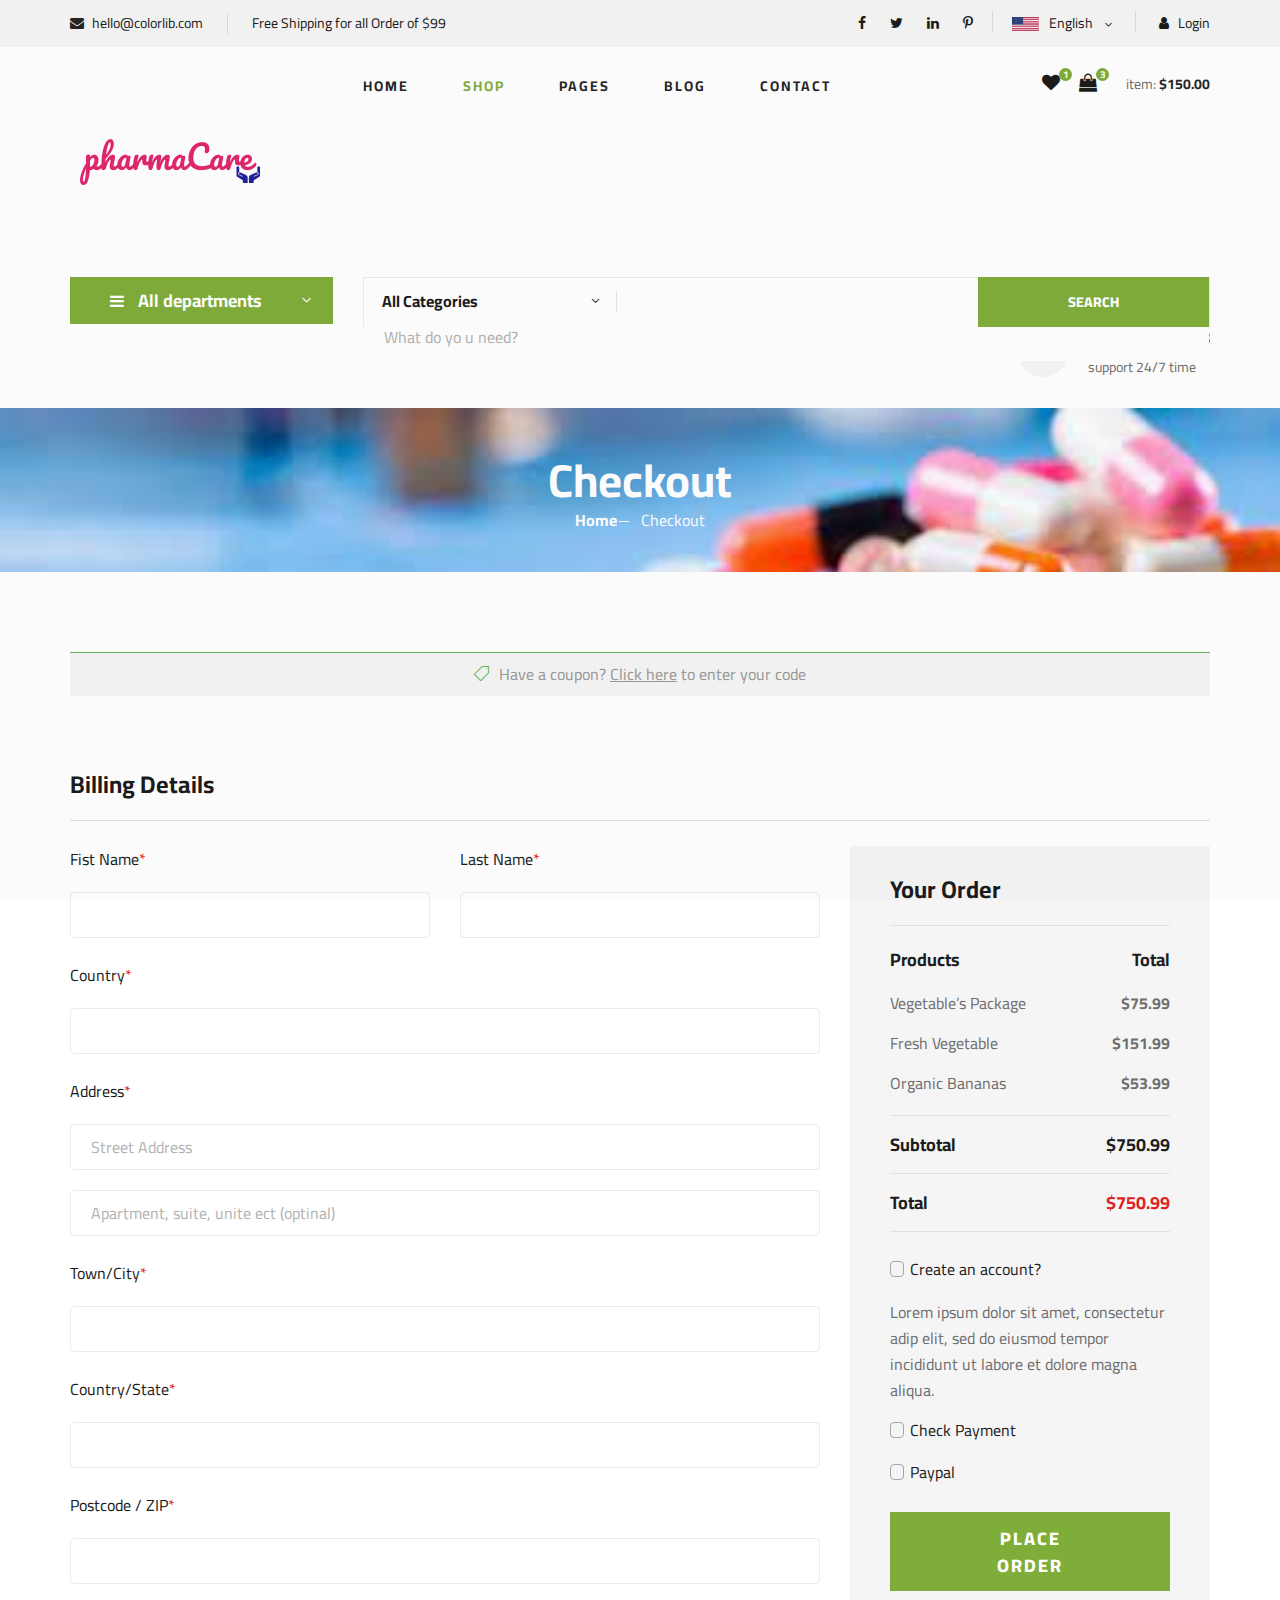
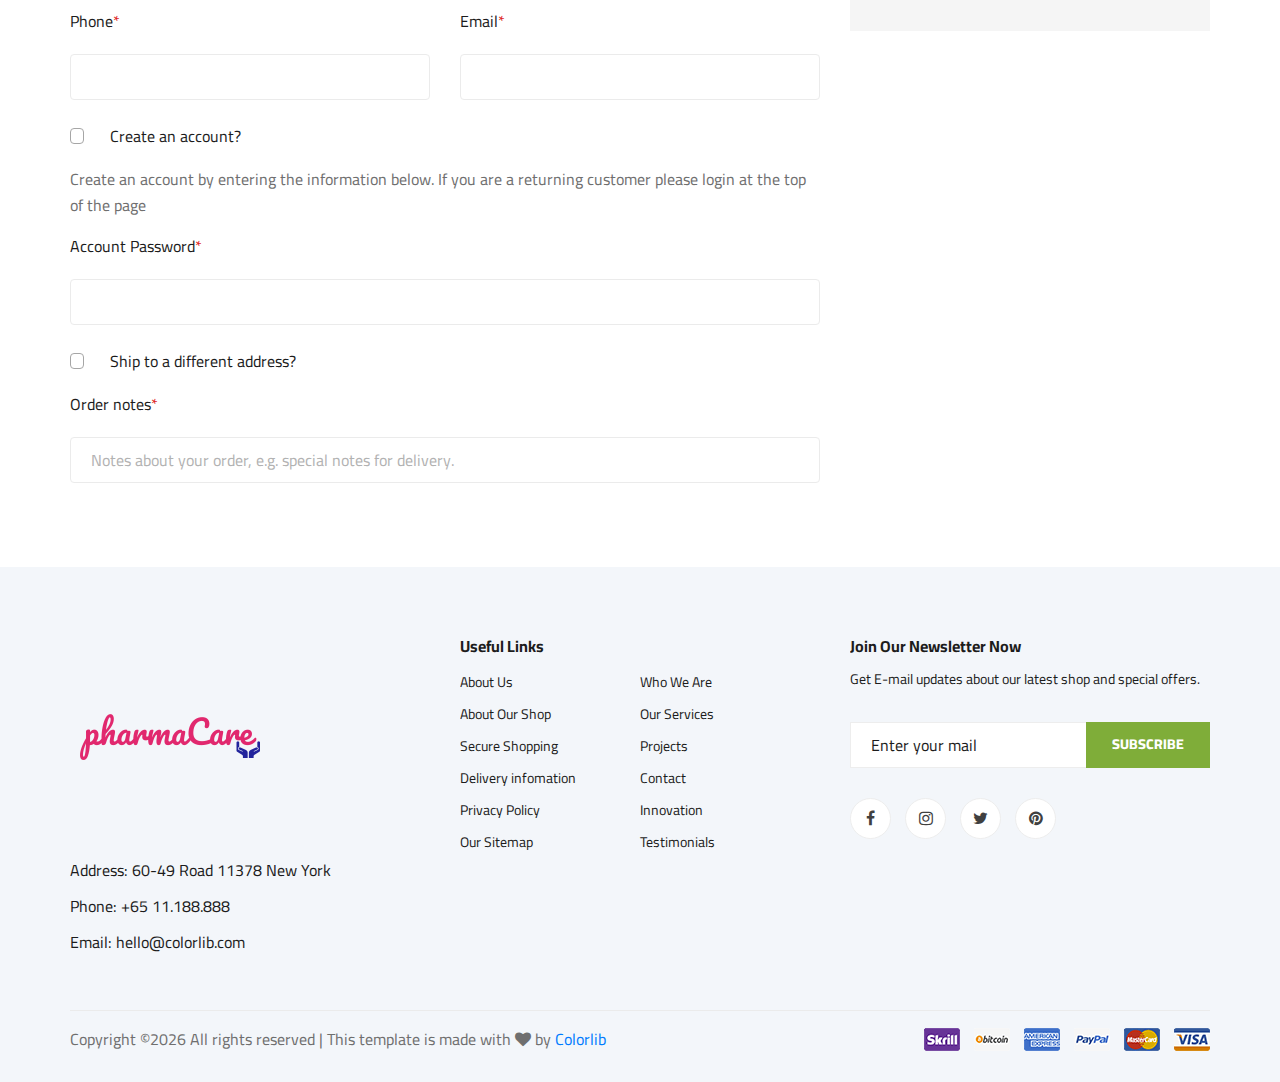
<file: checkout.html>
<!DOCTYPE html>
<html lang="zxx">

<head>
    <meta charset="UTF-8">
    <meta name="description" content="Ogani Template">
    <meta name="keywords" content="Ogani, unica, creative, html">
    <meta name="viewport" content="width=device-width, initial-scale=1.0">
    <meta http-equiv="X-UA-Compatible" content="ie=edge">
    <title>Ogani | Template</title>

    <!-- Google Font -->
    <link href="https://fonts.googleapis.com/css2?family=Cairo:wght@200;300;400;600;900&display=swap" rel="stylesheet">

    <!-- Css Styles -->
    <link rel="stylesheet" href="css/bootstrap.min.css" type="text/css">
    <link rel="stylesheet" href="css/font-awesome.min.css" type="text/css">
    <link rel="stylesheet" href="css/elegant-icons.css" type="text/css">
    <link rel="stylesheet" href="css/nice-select.css" type="text/css">
    <link rel="stylesheet" href="css/jquery-ui.min.css" type="text/css">
    <link rel="stylesheet" href="css/owl.carousel.min.css" type="text/css">
    <link rel="stylesheet" href="css/slicknav.min.css" type="text/css">
    <link rel="stylesheet" href="css/style.css" type="text/css">
</head>

<body>
    <!-- Page Preloder -->
    <div id="preloder">
        <div class="loader"></div>
    </div>

    <!-- Humberger Begin -->
    <div class="humberger__menu__overlay"></div>
    <div class="humberger__menu__wrapper">
        <div class="humberger__menu__logo">
            <a href="#"><img src="img/logo.png" alt=""></a>
        </div>
        <div class="humberger__menu__cart">
            <ul>
                <li><a href="#"><i class="fa fa-heart"></i> <span>1</span></a></li>
                <li><a href="#"><i class="fa fa-shopping-bag"></i> <span>3</span></a></li>
            </ul>
            <div class="header__cart__price">item: <span>$150.00</span></div>
        </div>
        <div class="humberger__menu__widget">
            <div class="header__top__right__language">
                <img src="img/language.png" alt="">
                <div>English</div>
                <span class="arrow_carrot-down"></span>
                <ul>
                    <li><a href="#">Spanis</a></li>
                    <li><a href="#">English</a></li>
                </ul>
            </div>
            <div class="header__top__right__auth">
                <a href="#"><i class="fa fa-user"></i> Login</a>
            </div>
        </div>
        <nav class="humberger__menu__nav mobile-menu">
            <ul>
                <li class="active"><a href="./index.html">Home</a></li>
                <li><a href="./shop-grid.html">Shop</a></li>
                <li><a href="#">Pages</a>
                    <ul class="header__menu__dropdown">
                        <li><a href="./shop-details.html">Shop Details</a></li>
                        <li><a href="./shoping-cart.html">Shoping Cart</a></li>
                        <li><a href="./checkout.html">Check Out</a></li>
                        <li><a href="./blog-details.html">Blog Details</a></li>
                    </ul>
                </li>
                <li><a href="./blog.html">Blog</a></li>
                <li><a href="./contact.html">Contact</a></li>
            </ul>
        </nav>
        <div id="mobile-menu-wrap"></div>
        <div class="header__top__right__social">
            <a href="#"><i class="fa fa-facebook"></i></a>
            <a href="#"><i class="fa fa-twitter"></i></a>
            <a href="#"><i class="fa fa-linkedin"></i></a>
            <a href="#"><i class="fa fa-pinterest-p"></i></a>
        </div>
        <div class="humberger__menu__contact">
            <ul>
                <li><i class="fa fa-envelope"></i> hello@colorlib.com</li>
                <li>Free Shipping for all Order of $99</li>
            </ul>
        </div>
    </div>
    <!-- Humberger End -->

    <!-- Header Section Begin -->
    <header class="header">
        <div class="header__top">
            <div class="container">
                <div class="row">
                    <div class="col-lg-6">
                        <div class="header__top__left">
                            <ul>
                                <li><i class="fa fa-envelope"></i> hello@colorlib.com</li>
                                <li>Free Shipping for all Order of $99</li>
                            </ul>
                        </div>
                    </div>
                    <div class="col-lg-6">
                        <div class="header__top__right">
                            <div class="header__top__right__social">
                                <a href="#"><i class="fa fa-facebook"></i></a>
                                <a href="#"><i class="fa fa-twitter"></i></a>
                                <a href="#"><i class="fa fa-linkedin"></i></a>
                                <a href="#"><i class="fa fa-pinterest-p"></i></a>
                            </div>
                            <div class="header__top__right__language">
                                <img src="img/language.png" alt="">
                                <div>English</div>
                                <span class="arrow_carrot-down"></span>
                                <ul>
                                    <li><a href="#">Spanis</a></li>
                                    <li><a href="#">English</a></li>
                                </ul>
                            </div>
                            <div class="header__top__right__auth">
                                <a href="#"><i class="fa fa-user"></i> Login</a>
                            </div>
                        </div>
                    </div>
                </div>
            </div>
        </div>
        <div class="container">
            <div class="row">
                <div class="col-lg-3">
                    <div class="header__logo">
                        <a href="./index.html"><img src="img/logo.png" alt=""></a>
                    </div>
                </div>
                <div class="col-lg-6">
                    <nav class="header__menu">
                        <ul>
                            <li><a href="./index.html">Home</a></li>
                            <li class="active"><a href="./shop-grid.html">Shop</a></li>
                            <li><a href="#">Pages</a>
                                <ul class="header__menu__dropdown">
                                    <li><a href="./shop-details.html">Shop Details</a></li>
                                    <li><a href="./shoping-cart.html">Shoping Cart</a></li>
                                    <li><a href="./checkout.html">Check Out</a></li>
                                    <li><a href="./blog-details.html">Blog Details</a></li>
                                </ul>
                            </li>
                            <li><a href="./blog.html">Blog</a></li>
                            <li><a href="./contact.html">Contact</a></li>
                        </ul>
                    </nav>
                </div>
                <div class="col-lg-3">
                    <div class="header__cart">
                        <ul>
                            <li><a href="#"><i class="fa fa-heart"></i> <span>1</span></a></li>
                            <li><a href="#"><i class="fa fa-shopping-bag"></i> <span>3</span></a></li>
                        </ul>
                        <div class="header__cart__price">item: <span>$150.00</span></div>
                    </div>
                </div>
            </div>
            <div class="humberger__open">
                <i class="fa fa-bars"></i>
            </div>
        </div>
    </header>
    <!-- Header Section End -->

    <!-- Hero Section Begin -->
    <section class="hero hero-normal">
        <div class="container">
            <div class="row">
                <div class="col-lg-3">
                    <div class="hero__categories">
                        <div class="hero__categories__all">
                            <i class="fa fa-bars"></i>
                            <span>All departments</span>
                        </div>
                        <ul>
                            <li><a href="#">Fresh Meat</a></li>
                            <li><a href="#">Vegetables</a></li>
                            <li><a href="#">Fruit & Nut Gifts</a></li>
                            <li><a href="#">Fresh Berries</a></li>
                            <li><a href="#">Ocean Foods</a></li>
                            <li><a href="#">Butter & Eggs</a></li>
                            <li><a href="#">Fastfood</a></li>
                            <li><a href="#">Fresh Onion</a></li>
                            <li><a href="#">Papayaya & Crisps</a></li>
                            <li><a href="#">Oatmeal</a></li>
                            <li><a href="#">Fresh Bananas</a></li>
                        </ul>
                    </div>
                </div>
                <div class="col-lg-9">
                    <div class="hero__search">
                        <div class="hero__search__form">
                            <form action="#">
                                <div class="hero__search__categories">
                                    All Categories
                                    <span class="arrow_carrot-down"></span>
                                </div>
                                <input type="text" placeholder="What do yo u need?">
                                <button type="submit" class="site-btn">SEARCH</button>
                            </form>
                        </div>
                        <div class="hero__search__phone">
                            <div class="hero__search__phone__icon">
                                <i class="fa fa-phone"></i>
                            </div>
                            <div class="hero__search__phone__text">
                                <h5>+65 11.188.888</h5>
                                <span>support 24/7 time</span>
                            </div>
                        </div>
                    </div>
                </div>
            </div>
        </div>
    </section>
    <!-- Hero Section End -->

    <!-- Breadcrumb Section Begin -->
    <section class="breadcrumb-section set-bg" data-setbg="img/breadcrumb.jpg">
        <div class="container">
            <div class="row">
                <div class="col-lg-12 text-center">
                    <div class="breadcrumb__text">
                        <h2>Checkout</h2>
                        <div class="breadcrumb__option">
                            <a href="./index.html">Home</a>
                            <span>Checkout</span>
                        </div>
                    </div>
                </div>
            </div>
        </div>
    </section>
    <!-- Breadcrumb Section End -->

    <!-- Checkout Section Begin -->
    <section class="checkout spad">
        <div class="container">
            <div class="row">
                <div class="col-lg-12">
                    <h6><span class="icon_tag_alt"></span> Have a coupon? <a href="#">Click here</a> to enter your code
                    </h6>
                </div>
            </div>
            <div class="checkout__form">
                <h4>Billing Details</h4>
                <form action="#">
                    <div class="row">
                        <div class="col-lg-8 col-md-6">
                            <div class="row">
                                <div class="col-lg-6">
                                    <div class="checkout__input">
                                        <p>Fist Name<span>*</span></p>
                                        <input type="text">
                                    </div>
                                </div>
                                <div class="col-lg-6">
                                    <div class="checkout__input">
                                        <p>Last Name<span>*</span></p>
                                        <input type="text">
                                    </div>
                                </div>
                            </div>
                            <div class="checkout__input">
                                <p>Country<span>*</span></p>
                                <input type="text">
                            </div>
                            <div class="checkout__input">
                                <p>Address<span>*</span></p>
                                <input type="text" placeholder="Street Address" class="checkout__input__add">
                                <input type="text" placeholder="Apartment, suite, unite ect (optinal)">
                            </div>
                            <div class="checkout__input">
                                <p>Town/City<span>*</span></p>
                                <input type="text">
                            </div>
                            <div class="checkout__input">
                                <p>Country/State<span>*</span></p>
                                <input type="text">
                            </div>
                            <div class="checkout__input">
                                <p>Postcode / ZIP<span>*</span></p>
                                <input type="text">
                            </div>
                            <div class="row">
                                <div class="col-lg-6">
                                    <div class="checkout__input">
                                        <p>Phone<span>*</span></p>
                                        <input type="text">
                                    </div>
                                </div>
                                <div class="col-lg-6">
                                    <div class="checkout__input">
                                        <p>Email<span>*</span></p>
                                        <input type="text">
                                    </div>
                                </div>
                            </div>
                            <div class="checkout__input__checkbox">
                                <label for="acc">
                                    Create an account?
                                    <input type="checkbox" id="acc">
                                    <span class="checkmark"></span>
                                </label>
                            </div>
                            <p>Create an account by entering the information below. If you are a returning customer
                                please login at the top of the page</p>
                            <div class="checkout__input">
                                <p>Account Password<span>*</span></p>
                                <input type="text">
                            </div>
                            <div class="checkout__input__checkbox">
                                <label for="diff-acc">
                                    Ship to a different address?
                                    <input type="checkbox" id="diff-acc">
                                    <span class="checkmark"></span>
                                </label>
                            </div>
                            <div class="checkout__input">
                                <p>Order notes<span>*</span></p>
                                <input type="text"
                                    placeholder="Notes about your order, e.g. special notes for delivery.">
                            </div>
                        </div>
                        <div class="col-lg-4 col-md-6">
                            <div class="checkout__order">
                                <h4>Your Order</h4>
                                <div class="checkout__order__products">Products <span>Total</span></div>
                                <ul>
                                    <li>Vegetable’s Package <span>$75.99</span></li>
                                    <li>Fresh Vegetable <span>$151.99</span></li>
                                    <li>Organic Bananas <span>$53.99</span></li>
                                </ul>
                                <div class="checkout__order__subtotal">Subtotal <span>$750.99</span></div>
                                <div class="checkout__order__total">Total <span>$750.99</span></div>
                                <div class="checkout__input__checkbox">
                                    <label for="acc-or">
                                        Create an account?
                                        <input type="checkbox" id="acc-or">
                                        <span class="checkmark"></span>
                                    </label>
                                </div>
                                <p>Lorem ipsum dolor sit amet, consectetur adip elit, sed do eiusmod tempor incididunt
                                    ut labore et dolore magna aliqua.</p>
                                <div class="checkout__input__checkbox">
                                    <label for="payment">
                                        Check Payment
                                        <input type="checkbox" id="payment">
                                        <span class="checkmark"></span>
                                    </label>
                                </div>
                                <div class="checkout__input__checkbox">
                                    <label for="paypal">
                                        Paypal
                                        <input type="checkbox" id="paypal">
                                        <span class="checkmark"></span>
                                    </label>
                                </div>
                                <button type="submit" class="site-btn">PLACE ORDER</button>
                            </div>
                        </div>
                    </div>
                </form>
            </div>
        </div>
    </section>
    <!-- Checkout Section End -->

    <!-- Footer Section Begin -->
    <footer class="footer spad">
        <div class="container">
            <div class="row">
                <div class="col-lg-3 col-md-6 col-sm-6">
                    <div class="footer__about">
                        <div class="footer__about__logo">
                            <a href="./index.html"><img src="img/logo.png" alt=""></a>
                        </div>
                        <ul>
                            <li>Address: 60-49 Road 11378 New York</li>
                            <li>Phone: +65 11.188.888</li>
                            <li>Email: hello@colorlib.com</li>
                        </ul>
                    </div>
                </div>
                <div class="col-lg-4 col-md-6 col-sm-6 offset-lg-1">
                    <div class="footer__widget">
                        <h6>Useful Links</h6>
                        <ul>
                            <li><a href="#">About Us</a></li>
                            <li><a href="#">About Our Shop</a></li>
                            <li><a href="#">Secure Shopping</a></li>
                            <li><a href="#">Delivery infomation</a></li>
                            <li><a href="#">Privacy Policy</a></li>
                            <li><a href="#">Our Sitemap</a></li>
                        </ul>
                        <ul>
                            <li><a href="#">Who We Are</a></li>
                            <li><a href="#">Our Services</a></li>
                            <li><a href="#">Projects</a></li>
                            <li><a href="#">Contact</a></li>
                            <li><a href="#">Innovation</a></li>
                            <li><a href="#">Testimonials</a></li>
                        </ul>
                    </div>
                </div>
                <div class="col-lg-4 col-md-12">
                    <div class="footer__widget">
                        <h6>Join Our Newsletter Now</h6>
                        <p>Get E-mail updates about our latest shop and special offers.</p>
                        <form action="#">
                            <input type="text" placeholder="Enter your mail">
                            <button type="submit" class="site-btn">Subscribe</button>
                        </form>
                        <div class="footer__widget__social">
                            <a href="#"><i class="fa fa-facebook"></i></a>
                            <a href="#"><i class="fa fa-instagram"></i></a>
                            <a href="#"><i class="fa fa-twitter"></i></a>
                            <a href="#"><i class="fa fa-pinterest"></i></a>
                        </div>
                    </div>
                </div>
            </div>
            <div class="row">
                <div class="col-lg-12">
                    <div class="footer__copyright">
                        <div class="footer__copyright__text"><p><!-- Link back to Colorlib can't be removed. Template is licensed under CC BY 3.0. -->
  Copyright &copy;<script>document.write(new Date().getFullYear());</script> All rights reserved | This template is made with <i class="fa fa-heart" aria-hidden="true"></i> by <a href="https://colorlib.com" target="_blank">Colorlib</a>
  <!-- Link back to Colorlib can't be removed. Template is licensed under CC BY 3.0. --></p></div>
                        <div class="footer__copyright__payment"><img src="img/payment-item.png" alt=""></div>
                    </div>
                </div>
            </div>
        </div>
    </footer>
    <!-- Footer Section End -->

    <!-- Js Plugins -->
    <script src="js/jquery-3.3.1.min.js"></script>
    <script src="js/bootstrap.min.js"></script>
    <script src="js/jquery.nice-select.min.js"></script>
    <script src="js/jquery-ui.min.js"></script>
    <script src="js/jquery.slicknav.js"></script>
    <script src="js/mixitup.min.js"></script>
    <script src="js/owl.carousel.min.js"></script>
    <script src="js/main.js"></script>

 

</body>

</html>
</file>
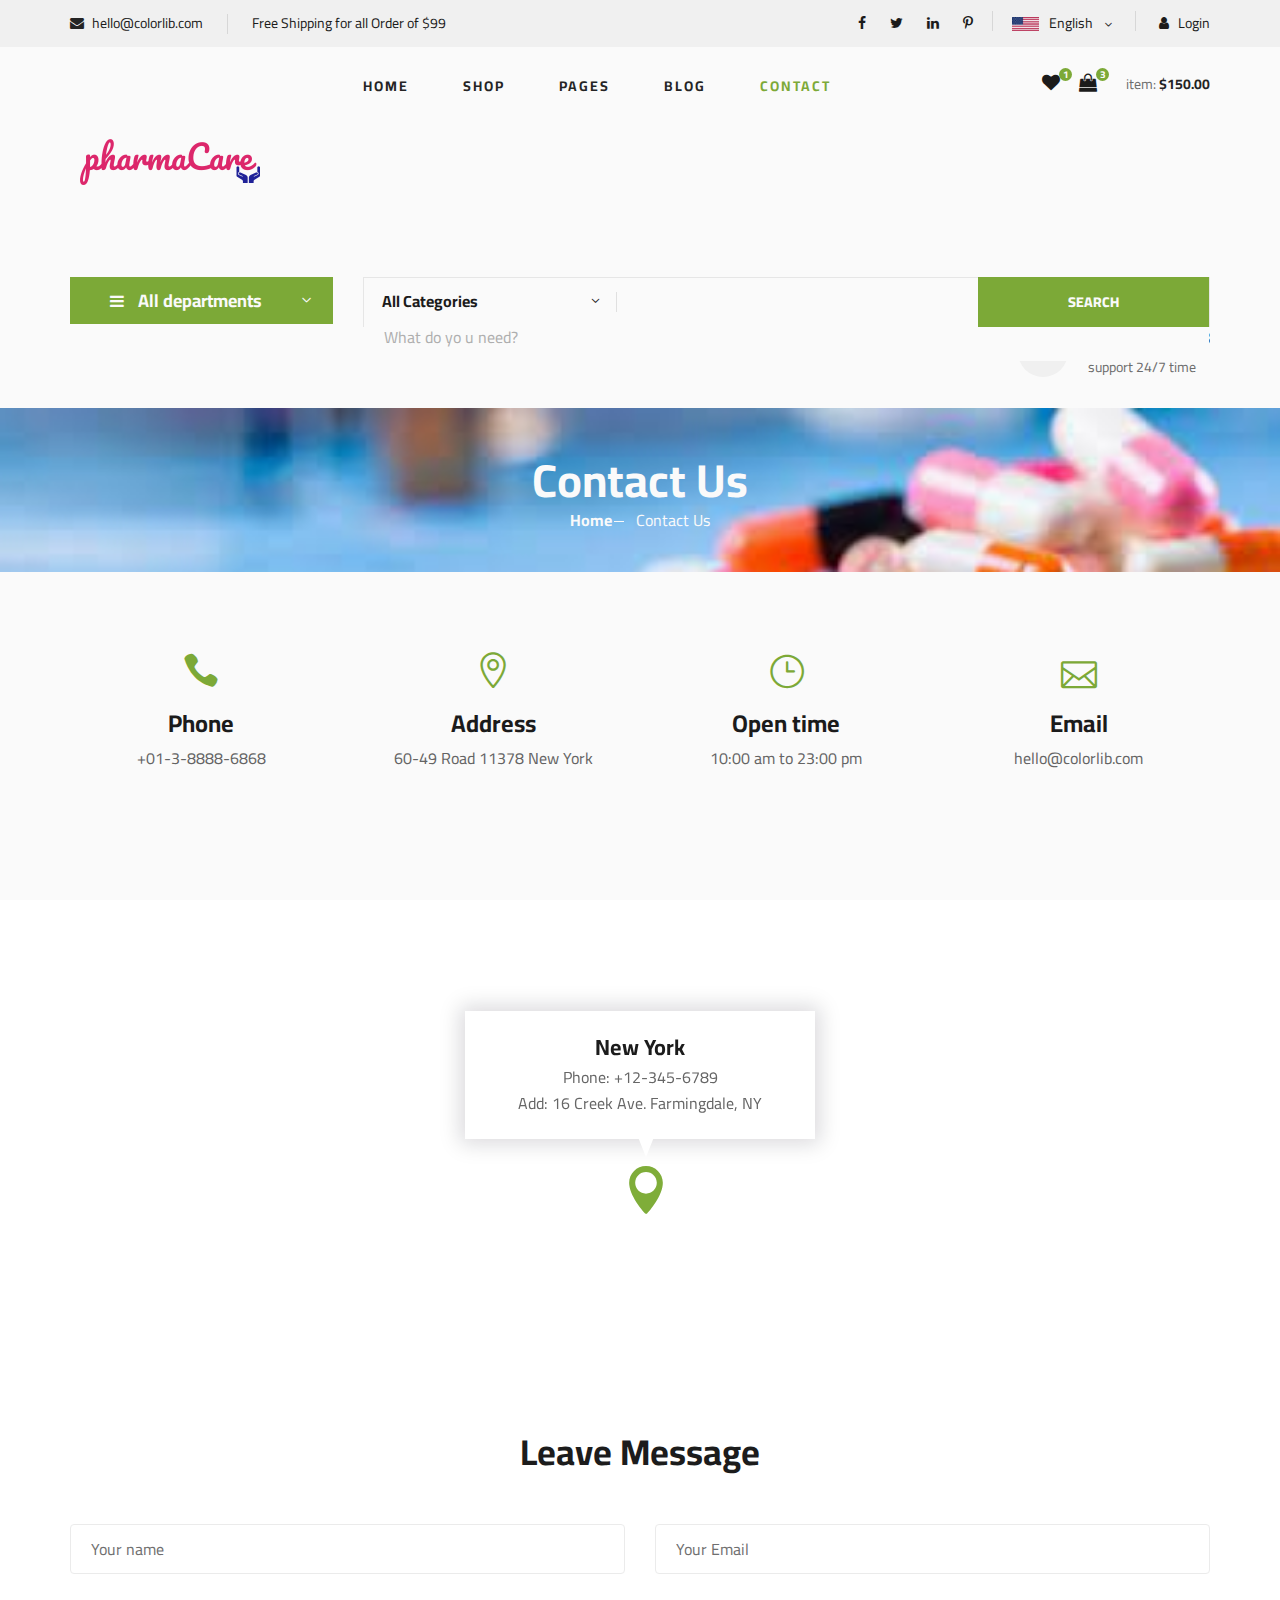
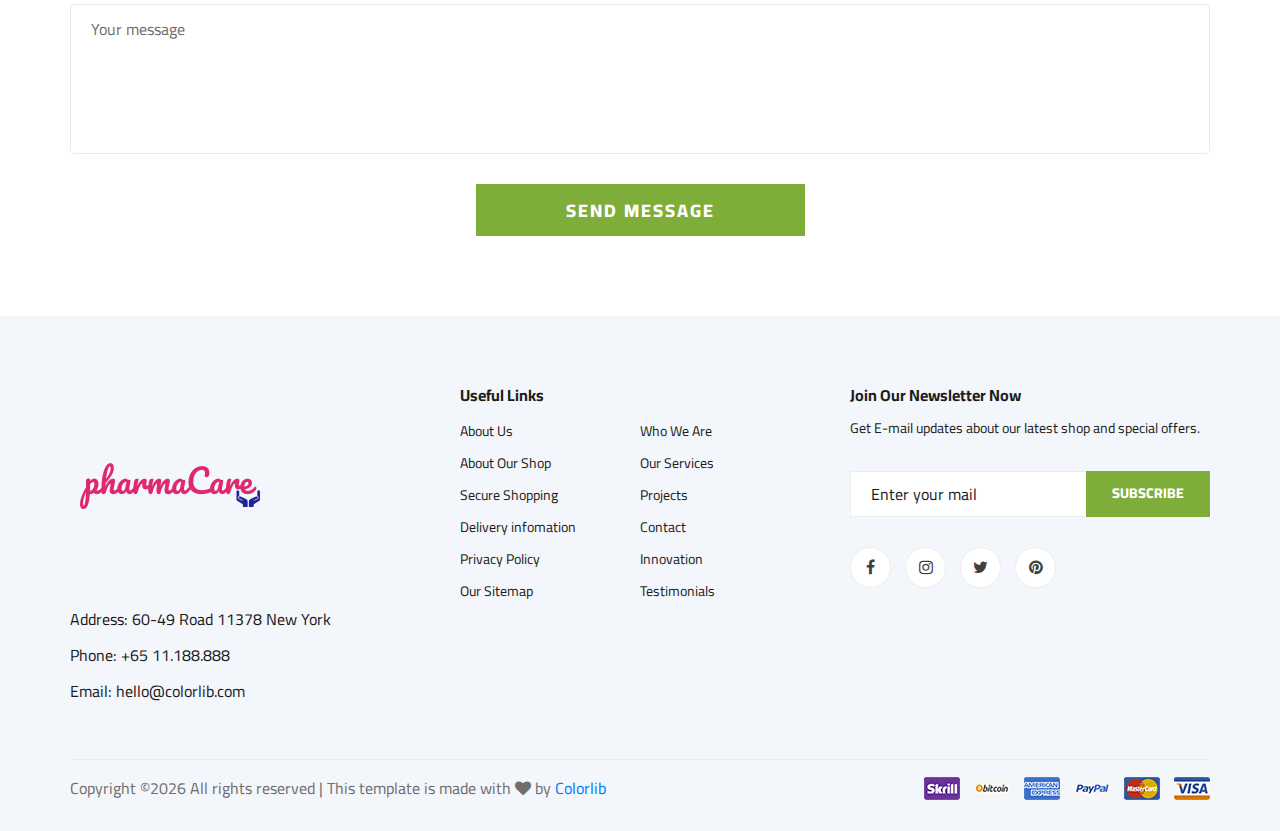
<file: contact.html>
<!DOCTYPE html>
<html lang="zxx">

<head>
    <meta charset="UTF-8">
    <meta name="description" content="Ogani Template">
    <meta name="keywords" content="Ogani, unica, creative, html">
    <meta name="viewport" content="width=device-width, initial-scale=1.0">
    <meta http-equiv="X-UA-Compatible" content="ie=edge">
    <title>Ogani | Template</title>

    <!-- Google Font -->
    <link href="https://fonts.googleapis.com/css2?family=Cairo:wght@200;300;400;600;900&display=swap" rel="stylesheet">

    <!-- Css Styles -->
    <link rel="stylesheet" href="css/bootstrap.min.css" type="text/css">
    <link rel="stylesheet" href="css/font-awesome.min.css" type="text/css">
    <link rel="stylesheet" href="css/elegant-icons.css" type="text/css">
    <link rel="stylesheet" href="css/nice-select.css" type="text/css">
    <link rel="stylesheet" href="css/jquery-ui.min.css" type="text/css">
    <link rel="stylesheet" href="css/owl.carousel.min.css" type="text/css">
    <link rel="stylesheet" href="css/slicknav.min.css" type="text/css">
    <link rel="stylesheet" href="css/style.css" type="text/css">
</head>

<body>
    <!-- Page Preloder -->
    <div id="preloder">
        <div class="loader"></div>
    </div>

    <!-- Humberger Begin -->
    <div class="humberger__menu__overlay"></div>
    <div class="humberger__menu__wrapper">
        <div class="humberger__menu__logo">
            <a href="#"><img src="img/logo.png" alt=""></a>
        </div>
        <div class="humberger__menu__cart">
            <ul>
                <li><a href="#"><i class="fa fa-heart"></i> <span>1</span></a></li>
                <li><a href="#"><i class="fa fa-shopping-bag"></i> <span>3</span></a></li>
            </ul>
            <div class="header__cart__price">item: <span>$150.00</span></div>
        </div>
        <div class="humberger__menu__widget">
            <div class="header__top__right__language">
                <img src="img/language.png" alt="">
                <div>English</div>
                <span class="arrow_carrot-down"></span>
                <ul>
                    <li><a href="#">Spanis</a></li>
                    <li><a href="#">English</a></li>
                </ul>
            </div>
            <div class="header__top__right__auth">
                <a href="#"><i class="fa fa-user"></i> Login</a>
            </div>
        </div>
        <nav class="humberger__menu__nav mobile-menu">
            <ul>
                <li class="active"><a href="./index.html">Home</a></li>
                <li><a href="./shop-grid.html">Shop</a></li>
                <li><a href="#">Pages</a>
                    <ul class="header__menu__dropdown">
                        <li><a href="./shop-details.html">Shop Details</a></li>
                        <li><a href="./shoping-cart.html">Shoping Cart</a></li>
                        <li><a href="./checkout.html">Check Out</a></li>
                        <li><a href="./blog-details.html">Blog Details</a></li>
                    </ul>
                </li>
                <li><a href="./blog.html">Blog</a></li>
                <li><a href="./contact.html">Contact</a></li>
            </ul>
        </nav>
        <div id="mobile-menu-wrap"></div>
        <div class="header__top__right__social">
            <a href="#"><i class="fa fa-facebook"></i></a>
            <a href="#"><i class="fa fa-twitter"></i></a>
            <a href="#"><i class="fa fa-linkedin"></i></a>
            <a href="#"><i class="fa fa-pinterest-p"></i></a>
        </div>
        <div class="humberger__menu__contact">
            <ul>
                <li><i class="fa fa-envelope"></i> hello@colorlib.com</li>
                <li>Free Shipping for all Order of $99</li>
            </ul>
        </div>
    </div>
    <!-- Humberger End -->

    <!-- Header Section Begin -->
    <header class="header">
        <div class="header__top">
            <div class="container">
                <div class="row">
                    <div class="col-lg-6">
                        <div class="header__top__left">
                            <ul>
                                <li><i class="fa fa-envelope"></i> hello@colorlib.com</li>
                                <li>Free Shipping for all Order of $99</li>
                            </ul>
                        </div>
                    </div>
                    <div class="col-lg-6">
                        <div class="header__top__right">
                            <div class="header__top__right__social">
                                <a href="#"><i class="fa fa-facebook"></i></a>
                                <a href="#"><i class="fa fa-twitter"></i></a>
                                <a href="#"><i class="fa fa-linkedin"></i></a>
                                <a href="#"><i class="fa fa-pinterest-p"></i></a>
                            </div>
                            <div class="header__top__right__language">
                                <img src="img/language.png" alt="">
                                <div>English</div>
                                <span class="arrow_carrot-down"></span>
                                <ul>
                                    <li><a href="#">Spanis</a></li>
                                    <li><a href="#">English</a></li>
                                </ul>
                            </div>
                            <div class="header__top__right__auth">
                                <a href="#"><i class="fa fa-user"></i> Login</a>
                            </div>
                        </div>
                    </div>
                </div>
            </div>
        </div>
        <div class="container">
            <div class="row">
                <div class="col-lg-3">
                    <div class="header__logo">
                        <a href="./index.html"><img src="img/logo.png" alt=""></a>
                    </div>
                </div>
                <div class="col-lg-6">
                    <nav class="header__menu">
                        <ul>
                            <li><a href="./index.html">Home</a></li>
                            <li><a href="./shop-grid.html">Shop</a></li>
                            <li><a href="#">Pages</a>
                                <ul class="header__menu__dropdown">
                                    <li><a href="./shop-details.html">Shop Details</a></li>
                                    <li><a href="./shoping-cart.html">Shoping Cart</a></li>
                                    <li><a href="./checkout.html">Check Out</a></li>
                                    <li><a href="./blog-details.html">Blog Details</a></li>
                                </ul>
                            </li>
                            <li><a href="./blog.html">Blog</a></li>
                            <li class="active"><a href="./contact.html">Contact</a></li>
                        </ul>
                    </nav>
                </div>
                <div class="col-lg-3">
                    <div class="header__cart">
                        <ul>
                            <li><a href="#"><i class="fa fa-heart"></i> <span>1</span></a></li>
                            <li><a href="#"><i class="fa fa-shopping-bag"></i> <span>3</span></a></li>
                        </ul>
                        <div class="header__cart__price">item: <span>$150.00</span></div>
                    </div>
                </div>
            </div>
            <div class="humberger__open">
                <i class="fa fa-bars"></i>
            </div>
        </div>
    </header>
    <!-- Header Section End -->

    <!-- Hero Section Begin -->
    <section class="hero hero-normal">
        <div class="container">
            <div class="row">
                <div class="col-lg-3">
                    <div class="hero__categories">
                        <div class="hero__categories__all">
                            <i class="fa fa-bars"></i>
                            <span>All departments</span>
                        </div>
                        <ul>
                            <li><a href="#">Fresh Meat</a></li>
                            <li><a href="#">Vegetables</a></li>
                            <li><a href="#">Fruit & Nut Gifts</a></li>
                            <li><a href="#">Fresh Berries</a></li>
                            <li><a href="#">Ocean Foods</a></li>
                            <li><a href="#">Butter & Eggs</a></li>
                            <li><a href="#">Fastfood</a></li>
                            <li><a href="#">Fresh Onion</a></li>
                            <li><a href="#">Papayaya & Crisps</a></li>
                            <li><a href="#">Oatmeal</a></li>
                            <li><a href="#">Fresh Bananas</a></li>
                        </ul>
                    </div>
                </div>
                <div class="col-lg-9">
                    <div class="hero__search">
                        <div class="hero__search__form">
                            <form action="#">
                                <div class="hero__search__categories">
                                    All Categories
                                    <span class="arrow_carrot-down"></span>
                                </div>
                                <input type="text" placeholder="What do yo u need?">
                                <button type="submit" class="site-btn">SEARCH</button>
                            </form>
                        </div>
                        <div class="hero__search__phone">
                            <div class="hero__search__phone__icon">
                                <i class="fa fa-phone"></i>
                            </div>
                            <div class="hero__search__phone__text">
                                <h5>+65 11.188.888</h5>
                                <span>support 24/7 time</span>
                            </div>
                        </div>
                    </div>
                </div>
            </div>
        </div>
    </section>
    <!-- Hero Section End -->

    <!-- Breadcrumb Section Begin -->
    <section class="breadcrumb-section set-bg" data-setbg="img/breadcrumb.jpg">
        <div class="container">
            <div class="row">
                <div class="col-lg-12 text-center">
                    <div class="breadcrumb__text">
                        <h2>Contact Us</h2>
                        <div class="breadcrumb__option">
                            <a href="./index.html">Home</a>
                            <span>Contact Us</span>
                        </div>
                    </div>
                </div>
            </div>
        </div>
    </section>
    <!-- Breadcrumb Section End -->

    <!-- Contact Section Begin -->
    <section class="contact spad">
        <div class="container">
            <div class="row">
                <div class="col-lg-3 col-md-3 col-sm-6 text-center">
                    <div class="contact__widget">
                        <span class="icon_phone"></span>
                        <h4>Phone</h4>
                        <p>+01-3-8888-6868</p>
                    </div>
                </div>
                <div class="col-lg-3 col-md-3 col-sm-6 text-center">
                    <div class="contact__widget">
                        <span class="icon_pin_alt"></span>
                        <h4>Address</h4>
                        <p>60-49 Road 11378 New York</p>
                    </div>
                </div>
                <div class="col-lg-3 col-md-3 col-sm-6 text-center">
                    <div class="contact__widget">
                        <span class="icon_clock_alt"></span>
                        <h4>Open time</h4>
                        <p>10:00 am to 23:00 pm</p>
                    </div>
                </div>
                <div class="col-lg-3 col-md-3 col-sm-6 text-center">
                    <div class="contact__widget">
                        <span class="icon_mail_alt"></span>
                        <h4>Email</h4>
                        <p>hello@colorlib.com</p>
                    </div>
                </div>
            </div>
        </div>
    </section>
    <!-- Contact Section End -->

    <!-- Map Begin -->
    <div class="map">
        <iframe
            src="https://www.google.com/maps/embed?pb=!1m18!1m12!1m3!1d49116.39176087041!2d-86.41867791216099!3d39.69977417971648!2m3!1f0!2f0!3f0!3m2!1i1024!2i768!4f13.1!3m3!1m2!1s0x886ca48c841038a1%3A0x70cfba96bf847f0!2sPlainfield%2C%20IN%2C%20USA!5e0!3m2!1sen!2sbd!4v1586106673811!5m2!1sen!2sbd"
            height="500" style="border:0;" allowfullscreen="" aria-hidden="false" tabindex="0"></iframe>
        <div class="map-inside">
            <i class="icon_pin"></i>
            <div class="inside-widget">
                <h4>New York</h4>
                <ul>
                    <li>Phone: +12-345-6789</li>
                    <li>Add: 16 Creek Ave. Farmingdale, NY</li>
                </ul>
            </div>
        </div>
    </div>
    <!-- Map End -->

    <!-- Contact Form Begin -->
    <div class="contact-form spad">
        <div class="container">
            <div class="row">
                <div class="col-lg-12">
                    <div class="contact__form__title">
                        <h2>Leave Message</h2>
                    </div>
                </div>
            </div>
            <form action="#">
                <div class="row">
                    <div class="col-lg-6 col-md-6">
                        <input type="text" placeholder="Your name">
                    </div>
                    <div class="col-lg-6 col-md-6">
                        <input type="text" placeholder="Your Email">
                    </div>
                    <div class="col-lg-12 text-center">
                        <textarea placeholder="Your message"></textarea>
                        <button type="submit" class="site-btn">SEND MESSAGE</button>
                    </div>
                </div>
            </form>
        </div>
    </div>
    <!-- Contact Form End -->

    <!-- Footer Section Begin -->
    <footer class="footer spad">
        <div class="container">
            <div class="row">
                <div class="col-lg-3 col-md-6 col-sm-6">
                    <div class="footer__about">
                        <div class="footer__about__logo">
                            <a href="./index.html"><img src="img/logo.png" alt=""></a>
                        </div>
                        <ul>
                            <li>Address: 60-49 Road 11378 New York</li>
                            <li>Phone: +65 11.188.888</li>
                            <li>Email: hello@colorlib.com</li>
                        </ul>
                    </div>
                </div>
                <div class="col-lg-4 col-md-6 col-sm-6 offset-lg-1">
                    <div class="footer__widget">
                        <h6>Useful Links</h6>
                        <ul>
                            <li><a href="#">About Us</a></li>
                            <li><a href="#">About Our Shop</a></li>
                            <li><a href="#">Secure Shopping</a></li>
                            <li><a href="#">Delivery infomation</a></li>
                            <li><a href="#">Privacy Policy</a></li>
                            <li><a href="#">Our Sitemap</a></li>
                        </ul>
                        <ul>
                            <li><a href="#">Who We Are</a></li>
                            <li><a href="#">Our Services</a></li>
                            <li><a href="#">Projects</a></li>
                            <li><a href="#">Contact</a></li>
                            <li><a href="#">Innovation</a></li>
                            <li><a href="#">Testimonials</a></li>
                        </ul>
                    </div>
                </div>
                <div class="col-lg-4 col-md-12">
                    <div class="footer__widget">
                        <h6>Join Our Newsletter Now</h6>
                        <p>Get E-mail updates about our latest shop and special offers.</p>
                        <form action="#">
                            <input type="text" placeholder="Enter your mail">
                            <button type="submit" class="site-btn">Subscribe</button>
                        </form>
                        <div class="footer__widget__social">
                            <a href="#"><i class="fa fa-facebook"></i></a>
                            <a href="#"><i class="fa fa-instagram"></i></a>
                            <a href="#"><i class="fa fa-twitter"></i></a>
                            <a href="#"><i class="fa fa-pinterest"></i></a>
                        </div>
                    </div>
                </div>
            </div>
            <div class="row">
                <div class="col-lg-12">
                    <div class="footer__copyright">
                        <div class="footer__copyright__text"><p><!-- Link back to Colorlib can't be removed. Template is licensed under CC BY 3.0. -->
  Copyright &copy;<script>document.write(new Date().getFullYear());</script> All rights reserved | This template is made with <i class="fa fa-heart" aria-hidden="true"></i> by <a href="https://colorlib.com" target="_blank">Colorlib</a>
  <!-- Link back to Colorlib can't be removed. Template is licensed under CC BY 3.0. --></p></div>
                        <div class="footer__copyright__payment"><img src="img/payment-item.png" alt=""></div>
                    </div>
                </div>
            </div>
        </div>
    </footer>
    <!-- Footer Section End -->

    <!-- Js Plugins -->
    <script src="js/jquery-3.3.1.min.js"></script>
    <script src="js/bootstrap.min.js"></script>
    <script src="js/jquery.nice-select.min.js"></script>
    <script src="js/jquery-ui.min.js"></script>
    <script src="js/jquery.slicknav.js"></script>
    <script src="js/mixitup.min.js"></script>
    <script src="js/owl.carousel.min.js"></script>
    <script src="js/main.js"></script>



</body>

</html>
</file>
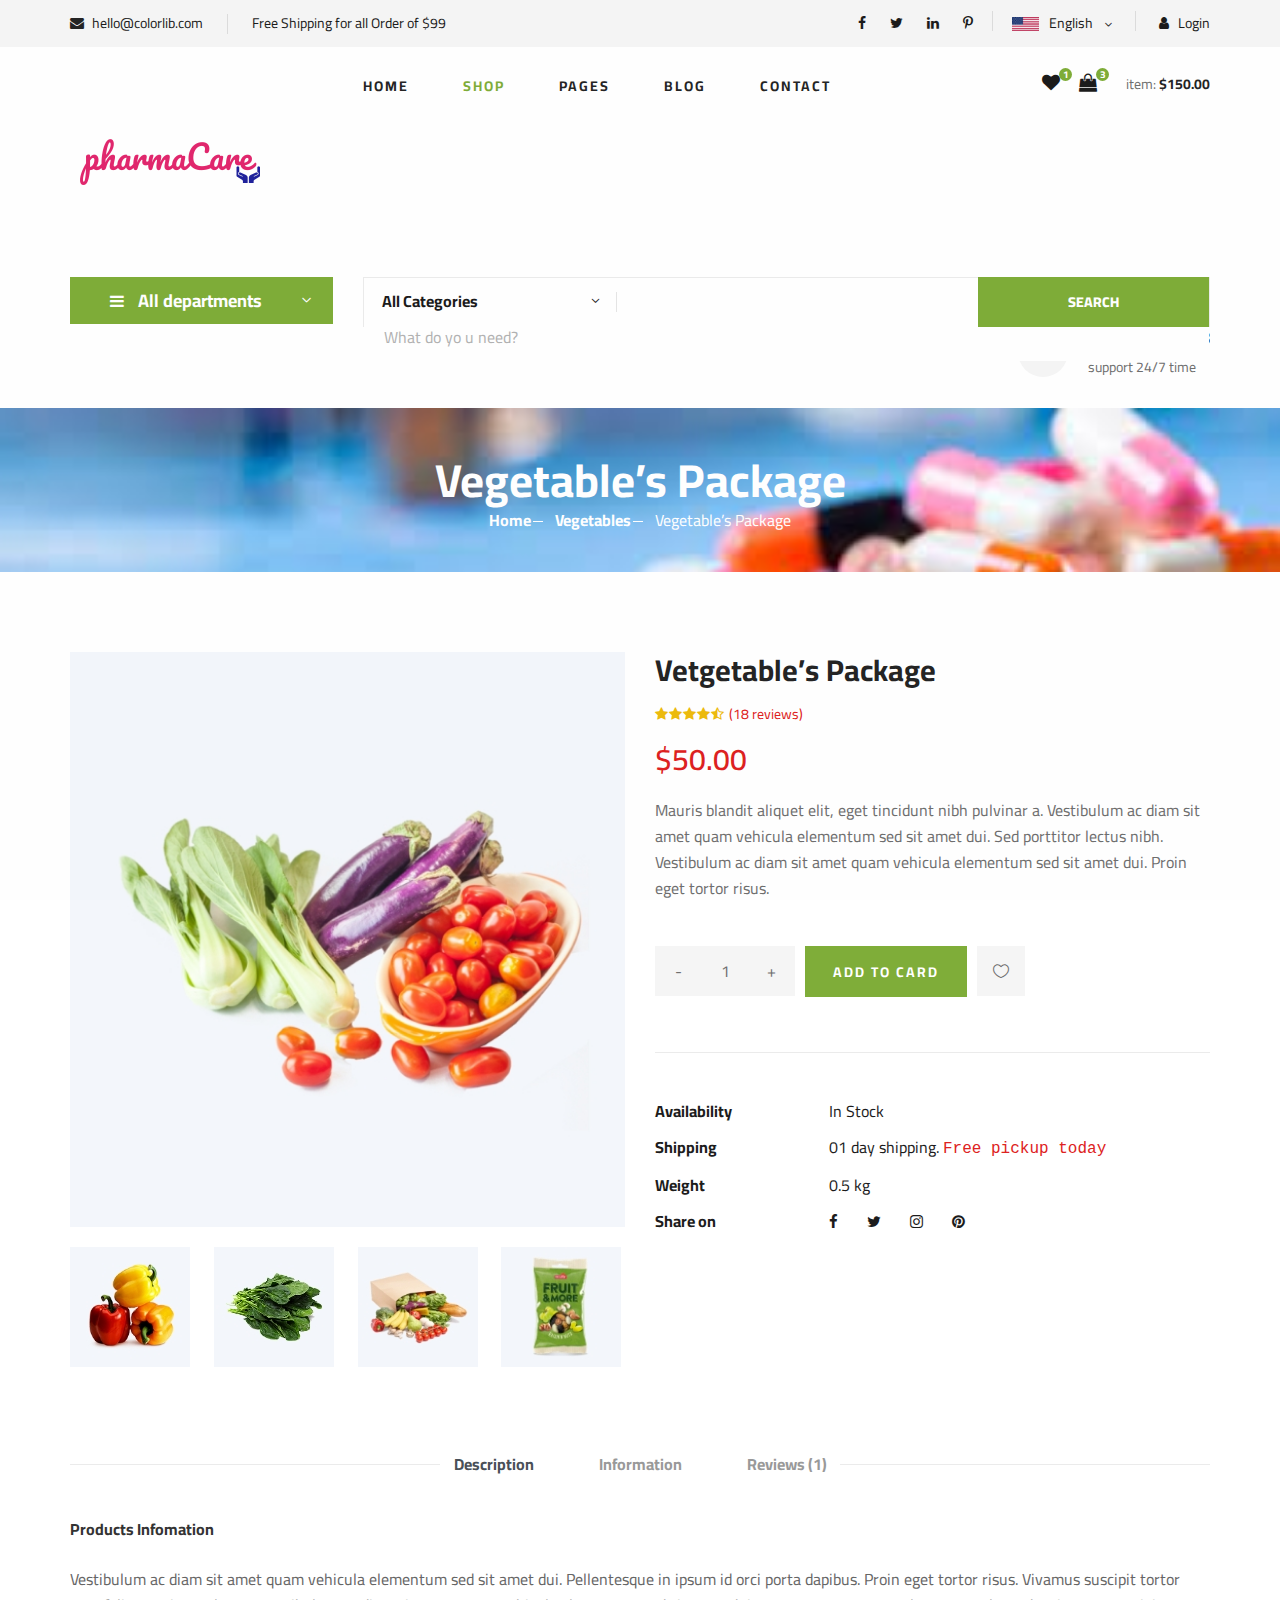
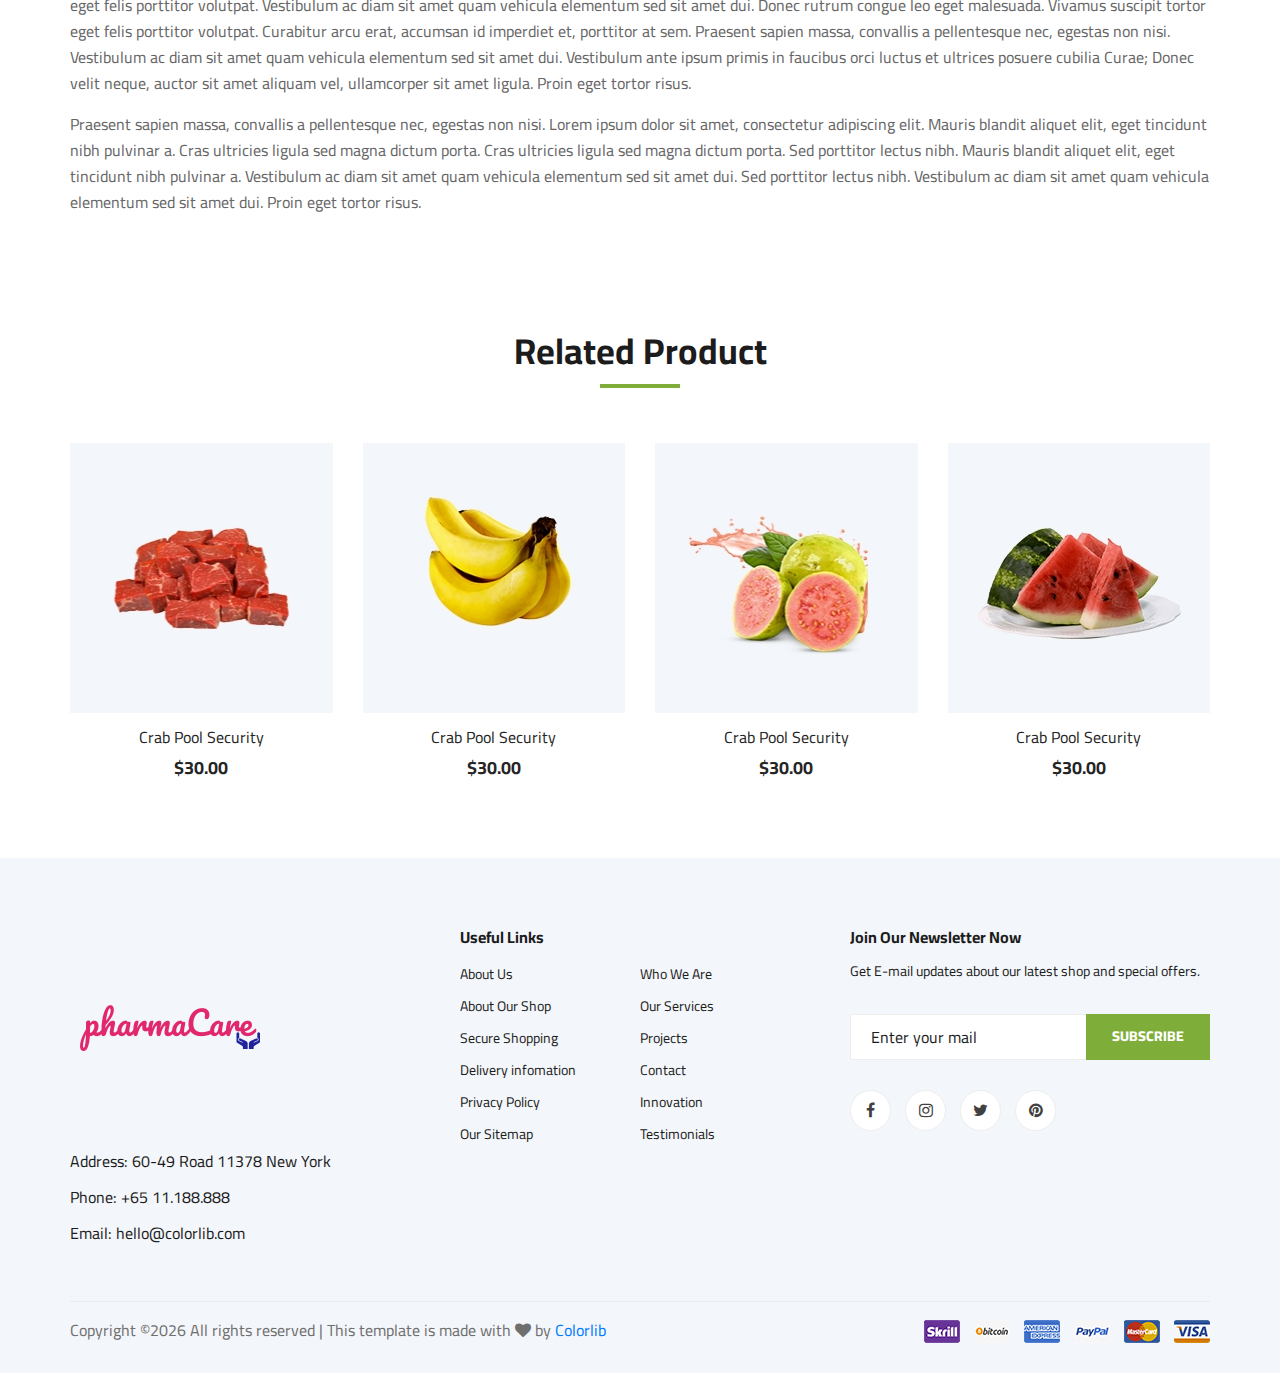
<file: shop-details.html>
<!DOCTYPE html>
<html lang="zxx">

<head>
    <meta charset="UTF-8">
    <meta name="description" content="Ogani Template">
    <meta name="keywords" content="Ogani, unica, creative, html">
    <meta name="viewport" content="width=device-width, initial-scale=1.0">
    <meta http-equiv="X-UA-Compatible" content="ie=edge">
    <title>Ogani | Template</title>

    <!-- Google Font -->
    <link href="https://fonts.googleapis.com/css2?family=Cairo:wght@200;300;400;600;900&display=swap" rel="stylesheet">

    <!-- Css Styles -->
    <link rel="stylesheet" href="css/bootstrap.min.css" type="text/css">
    <link rel="stylesheet" href="css/font-awesome.min.css" type="text/css">
    <link rel="stylesheet" href="css/elegant-icons.css" type="text/css">
    <link rel="stylesheet" href="css/nice-select.css" type="text/css">
    <link rel="stylesheet" href="css/jquery-ui.min.css" type="text/css">
    <link rel="stylesheet" href="css/owl.carousel.min.css" type="text/css">
    <link rel="stylesheet" href="css/slicknav.min.css" type="text/css">
    <link rel="stylesheet" href="css/style.css" type="text/css">
</head>

<body>
    <!-- Page Preloder -->
    <div id="preloder">
        <div class="loader"></div>
    </div>

    <!-- Humberger Begin -->
    <div class="humberger__menu__overlay"></div>
    <div class="humberger__menu__wrapper">
        <div class="humberger__menu__logo">
            <a href="#"><img src="img/logo.png" alt=""></a>
        </div>
        <div class="humberger__menu__cart">
            <ul>
                <li><a href="#"><i class="fa fa-heart"></i> <span>1</span></a></li>
                <li><a href="#"><i class="fa fa-shopping-bag"></i> <span>3</span></a></li>
            </ul>
            <div class="header__cart__price">item: <span>$150.00</span></div>
        </div>
        <div class="humberger__menu__widget">
            <div class="header__top__right__language">
                <img src="img/language.png" alt="">
                <div>English</div>
                <span class="arrow_carrot-down"></span>
                <ul>
                    <li><a href="#">Spanis</a></li>
                    <li><a href="#">English</a></li>
                </ul>
            </div>
            <div class="header__top__right__auth">
                <a href="#"><i class="fa fa-user"></i> Login</a>
            </div>
        </div>
        <nav class="humberger__menu__nav mobile-menu">
            <ul>
                <li class="active"><a href="./index.html">Home</a></li>
                <li><a href="./shop-grid.html">Shop</a></li>
                <li><a href="#">Pages</a>
                    <ul class="header__menu__dropdown">
                        <li><a href="./shop-details.html">Shop Details</a></li>
                        <li><a href="./shoping-cart.html">Shoping Cart</a></li>
                        <li><a href="./checkout.html">Check Out</a></li>
                        <li><a href="./blog-details.html">Blog Details</a></li>
                    </ul>
                </li>
                <li><a href="./blog.html">Blog</a></li>
                <li><a href="./contact.html">Contact</a></li>
            </ul>
        </nav>
        <div id="mobile-menu-wrap"></div>
        <div class="header__top__right__social">
            <a href="#"><i class="fa fa-facebook"></i></a>
            <a href="#"><i class="fa fa-twitter"></i></a>
            <a href="#"><i class="fa fa-linkedin"></i></a>
            <a href="#"><i class="fa fa-pinterest-p"></i></a>
        </div>
        <div class="humberger__menu__contact">
            <ul>
                <li><i class="fa fa-envelope"></i> hello@colorlib.com</li>
                <li>Free Shipping for all Order of $99</li>
            </ul>
        </div>
    </div>
    <!-- Humberger End -->

    <!-- Header Section Begin -->
    <header class="header">
        <div class="header__top">
            <div class="container">
                <div class="row">
                    <div class="col-lg-6">
                        <div class="header__top__left">
                            <ul>
                                <li><i class="fa fa-envelope"></i> hello@colorlib.com</li>
                                <li>Free Shipping for all Order of $99</li>
                            </ul>
                        </div>
                    </div>
                    <div class="col-lg-6">
                        <div class="header__top__right">
                            <div class="header__top__right__social">
                                <a href="#"><i class="fa fa-facebook"></i></a>
                                <a href="#"><i class="fa fa-twitter"></i></a>
                                <a href="#"><i class="fa fa-linkedin"></i></a>
                                <a href="#"><i class="fa fa-pinterest-p"></i></a>
                            </div>
                            <div class="header__top__right__language">
                                <img src="img/language.png" alt="">
                                <div>English</div>
                                <span class="arrow_carrot-down"></span>
                                <ul>
                                    <li><a href="#">Spanis</a></li>
                                    <li><a href="#">English</a></li>
                                </ul>
                            </div>
                            <div class="header__top__right__auth">
                                <a href="#"><i class="fa fa-user"></i> Login</a>
                            </div>
                        </div>
                    </div>
                </div>
            </div>
        </div>
        <div class="container">
            <div class="row">
                <div class="col-lg-3">
                    <div class="header__logo">
                        <a href="./index.html"><img src="img/logo.png" alt=""></a>
                    </div>
                </div>
                <div class="col-lg-6">
                    <nav class="header__menu">
                        <ul>
                            <li><a href="./index.html">Home</a></li>
                            <li class="active"><a href="./shop-grid.html">Shop</a></li>
                            <li><a href="#">Pages</a>
                                <ul class="header__menu__dropdown">
                                    <li><a href="./shop-details.html">Shop Details</a></li>
                                    <li><a href="./shoping-cart.html">Shoping Cart</a></li>
                                    <li><a href="./checkout.html">Check Out</a></li>
                                    <li><a href="./blog-details.html">Blog Details</a></li>
                                </ul>
                            </li>
                            <li><a href="./blog.html">Blog</a></li>
                            <li><a href="./contact.html">Contact</a></li>
                        </ul>
                    </nav>
                </div>
                <div class="col-lg-3">
                    <div class="header__cart">
                        <ul>
                            <li><a href="#"><i class="fa fa-heart"></i> <span>1</span></a></li>
                            <li><a href="#"><i class="fa fa-shopping-bag"></i> <span>3</span></a></li>
                        </ul>
                        <div class="header__cart__price">item: <span>$150.00</span></div>
                    </div>
                </div>
            </div>
            <div class="humberger__open">
                <i class="fa fa-bars"></i>
            </div>
        </div>
    </header>
    <!-- Header Section End -->

    <!-- Hero Section Begin -->
    <section class="hero hero-normal">
        <div class="container">
            <div class="row">
                <div class="col-lg-3">
                    <div class="hero__categories">
                        <div class="hero__categories__all">
                            <i class="fa fa-bars"></i>
                            <span>All departments</span>
                        </div>
                        <ul>
                            <li><a href="#">Fresh Meat</a></li>
                            <li><a href="#">Vegetables</a></li>
                            <li><a href="#">Fruit & Nut Gifts</a></li>
                            <li><a href="#">Fresh Berries</a></li>
                            <li><a href="#">Ocean Foods</a></li>
                            <li><a href="#">Butter & Eggs</a></li>
                            <li><a href="#">Fastfood</a></li>
                            <li><a href="#">Fresh Onion</a></li>
                            <li><a href="#">Papayaya & Crisps</a></li>
                            <li><a href="#">Oatmeal</a></li>
                            <li><a href="#">Fresh Bananas</a></li>
                        </ul>
                    </div>
                </div>
                <div class="col-lg-9">
                    <div class="hero__search">
                        <div class="hero__search__form">
                            <form action="#">
                                <div class="hero__search__categories">
                                    All Categories
                                    <span class="arrow_carrot-down"></span>
                                </div>
                                <input type="text" placeholder="What do yo u need?">
                                <button type="submit" class="site-btn">SEARCH</button>
                            </form>
                        </div>
                        <div class="hero__search__phone">
                            <div class="hero__search__phone__icon">
                                <i class="fa fa-phone"></i>
                            </div>
                            <div class="hero__search__phone__text">
                                <h5>+65 11.188.888</h5>
                                <span>support 24/7 time</span>
                            </div>
                        </div>
                    </div>
                </div>
            </div>
        </div>
    </section>
    <!-- Hero Section End -->

    <!-- Breadcrumb Section Begin -->
    <section class="breadcrumb-section set-bg" data-setbg="img/breadcrumb.jpg">
        <div class="container">
            <div class="row">
                <div class="col-lg-12 text-center">
                    <div class="breadcrumb__text">
                        <h2>Vegetable’s Package</h2>
                        <div class="breadcrumb__option">
                            <a href="./index.html">Home</a>
                            <a href="./index.html">Vegetables</a>
                            <span>Vegetable’s Package</span>
                        </div>
                    </div>
                </div>
            </div>
        </div>
    </section>
    <!-- Breadcrumb Section End -->

    <!-- Product Details Section Begin -->
    <section class="product-details spad">
        <div class="container">
            <div class="row">
                <div class="col-lg-6 col-md-6">
                    <div class="product__details__pic">
                        <div class="product__details__pic__item">
                            <img class="product__details__pic__item--large"
                                src="img/product/details/product-details-1.jpg" alt="">
                        </div>
                        <div class="product__details__pic__slider owl-carousel">
                            <img data-imgbigurl="img/product/details/product-details-2.jpg"
                                src="img/product/details/thumb-1.jpg" alt="">
                            <img data-imgbigurl="img/product/details/product-details-3.jpg"
                                src="img/product/details/thumb-2.jpg" alt="">
                            <img data-imgbigurl="img/product/details/product-details-5.jpg"
                                src="img/product/details/thumb-3.jpg" alt="">
                            <img data-imgbigurl="img/product/details/product-details-4.jpg"
                                src="img/product/details/thumb-4.jpg" alt="">
                        </div>
                    </div>
                </div>
                <div class="col-lg-6 col-md-6">
                    <div class="product__details__text">
                        <h3>Vetgetable’s Package</h3>
                        <div class="product__details__rating">
                            <i class="fa fa-star"></i>
                            <i class="fa fa-star"></i>
                            <i class="fa fa-star"></i>
                            <i class="fa fa-star"></i>
                            <i class="fa fa-star-half-o"></i>
                            <span>(18 reviews)</span>
                        </div>
                        <div class="product__details__price">$50.00</div>
                        <p>Mauris blandit aliquet elit, eget tincidunt nibh pulvinar a. Vestibulum ac diam sit amet quam
                            vehicula elementum sed sit amet dui. Sed porttitor lectus nibh. Vestibulum ac diam sit amet
                            quam vehicula elementum sed sit amet dui. Proin eget tortor risus.</p>
                        <div class="product__details__quantity">
                            <div class="quantity">
                                <div class="pro-qty">
                                    <input type="text" value="1">
                                </div>
                            </div>
                        </div>
                        <a href="#" class="primary-btn">ADD TO CARD</a>
                        <a href="#" class="heart-icon"><span class="icon_heart_alt"></span></a>
                        <ul>
                            <li><b>Availability</b> <span>In Stock</span></li>
                            <li><b>Shipping</b> <span>01 day shipping. <samp>Free pickup today</samp></span></li>
                            <li><b>Weight</b> <span>0.5 kg</span></li>
                            <li><b>Share on</b>
                                <div class="share">
                                    <a href="#"><i class="fa fa-facebook"></i></a>
                                    <a href="#"><i class="fa fa-twitter"></i></a>
                                    <a href="#"><i class="fa fa-instagram"></i></a>
                                    <a href="#"><i class="fa fa-pinterest"></i></a>
                                </div>
                            </li>
                        </ul>
                    </div>
                </div>
                <div class="col-lg-12">
                    <div class="product__details__tab">
                        <ul class="nav nav-tabs" role="tablist">
                            <li class="nav-item">
                                <a class="nav-link active" data-toggle="tab" href="#tabs-1" role="tab"
                                    aria-selected="true">Description</a>
                            </li>
                            <li class="nav-item">
                                <a class="nav-link" data-toggle="tab" href="#tabs-2" role="tab"
                                    aria-selected="false">Information</a>
                            </li>
                            <li class="nav-item">
                                <a class="nav-link" data-toggle="tab" href="#tabs-3" role="tab"
                                    aria-selected="false">Reviews <span>(1)</span></a>
                            </li>
                        </ul>
                        <div class="tab-content">
                            <div class="tab-pane active" id="tabs-1" role="tabpanel">
                                <div class="product__details__tab__desc">
                                    <h6>Products Infomation</h6>
                                    <p>Vestibulum ac diam sit amet quam vehicula elementum sed sit amet dui.
                                        Pellentesque in ipsum id orci porta dapibus. Proin eget tortor risus. Vivamus
                                        suscipit tortor eget felis porttitor volutpat. Vestibulum ac diam sit amet quam
                                        vehicula elementum sed sit amet dui. Donec rutrum congue leo eget malesuada.
                                        Vivamus suscipit tortor eget felis porttitor volutpat. Curabitur arcu erat,
                                        accumsan id imperdiet et, porttitor at sem. Praesent sapien massa, convallis a
                                        pellentesque nec, egestas non nisi. Vestibulum ac diam sit amet quam vehicula
                                        elementum sed sit amet dui. Vestibulum ante ipsum primis in faucibus orci luctus
                                        et ultrices posuere cubilia Curae; Donec velit neque, auctor sit amet aliquam
                                        vel, ullamcorper sit amet ligula. Proin eget tortor risus.</p>
                                        <p>Praesent sapien massa, convallis a pellentesque nec, egestas non nisi. Lorem
                                        ipsum dolor sit amet, consectetur adipiscing elit. Mauris blandit aliquet
                                        elit, eget tincidunt nibh pulvinar a. Cras ultricies ligula sed magna dictum
                                        porta. Cras ultricies ligula sed magna dictum porta. Sed porttitor lectus
                                        nibh. Mauris blandit aliquet elit, eget tincidunt nibh pulvinar a.
                                        Vestibulum ac diam sit amet quam vehicula elementum sed sit amet dui. Sed
                                        porttitor lectus nibh. Vestibulum ac diam sit amet quam vehicula elementum
                                        sed sit amet dui. Proin eget tortor risus.</p>
                                </div>
                            </div>
                            <div class="tab-pane" id="tabs-2" role="tabpanel">
                                <div class="product__details__tab__desc">
                                    <h6>Products Infomation</h6>
                                    <p>Vestibulum ac diam sit amet quam vehicula elementum sed sit amet dui.
                                        Pellentesque in ipsum id orci porta dapibus. Proin eget tortor risus.
                                        Vivamus suscipit tortor eget felis porttitor volutpat. Vestibulum ac diam
                                        sit amet quam vehicula elementum sed sit amet dui. Donec rutrum congue leo
                                        eget malesuada. Vivamus suscipit tortor eget felis porttitor volutpat.
                                        Curabitur arcu erat, accumsan id imperdiet et, porttitor at sem. Praesent
                                        sapien massa, convallis a pellentesque nec, egestas non nisi. Vestibulum ac
                                        diam sit amet quam vehicula elementum sed sit amet dui. Vestibulum ante
                                        ipsum primis in faucibus orci luctus et ultrices posuere cubilia Curae;
                                        Donec velit neque, auctor sit amet aliquam vel, ullamcorper sit amet ligula.
                                        Proin eget tortor risus.</p>
                                    <p>Praesent sapien massa, convallis a pellentesque nec, egestas non nisi. Lorem
                                        ipsum dolor sit amet, consectetur adipiscing elit. Mauris blandit aliquet
                                        elit, eget tincidunt nibh pulvinar a. Cras ultricies ligula sed magna dictum
                                        porta. Cras ultricies ligula sed magna dictum porta. Sed porttitor lectus
                                        nibh. Mauris blandit aliquet elit, eget tincidunt nibh pulvinar a.</p>
                                </div>
                            </div>
                            <div class="tab-pane" id="tabs-3" role="tabpanel">
                                <div class="product__details__tab__desc">
                                    <h6>Products Infomation</h6>
                                    <p>Vestibulum ac diam sit amet quam vehicula elementum sed sit amet dui.
                                        Pellentesque in ipsum id orci porta dapibus. Proin eget tortor risus.
                                        Vivamus suscipit tortor eget felis porttitor volutpat. Vestibulum ac diam
                                        sit amet quam vehicula elementum sed sit amet dui. Donec rutrum congue leo
                                        eget malesuada. Vivamus suscipit tortor eget felis porttitor volutpat.
                                        Curabitur arcu erat, accumsan id imperdiet et, porttitor at sem. Praesent
                                        sapien massa, convallis a pellentesque nec, egestas non nisi. Vestibulum ac
                                        diam sit amet quam vehicula elementum sed sit amet dui. Vestibulum ante
                                        ipsum primis in faucibus orci luctus et ultrices posuere cubilia Curae;
                                        Donec velit neque, auctor sit amet aliquam vel, ullamcorper sit amet ligula.
                                        Proin eget tortor risus.</p>
                                </div>
                            </div>
                        </div>
                    </div>
                </div>
            </div>
        </div>
    </section>
    <!-- Product Details Section End -->

    <!-- Related Product Section Begin -->
    <section class="related-product">
        <div class="container">
            <div class="row">
                <div class="col-lg-12">
                    <div class="section-title related__product__title">
                        <h2>Related Product</h2>
                    </div>
                </div>
            </div>
            <div class="row">
                <div class="col-lg-3 col-md-4 col-sm-6">
                    <div class="product__item">
                        <div class="product__item__pic set-bg" data-setbg="img/product/product-1.jpg">
                            <ul class="product__item__pic__hover">
                                <li><a href="#"><i class="fa fa-heart"></i></a></li>
                                <li><a href="#"><i class="fa fa-retweet"></i></a></li>
                                <li><a href="#"><i class="fa fa-shopping-cart"></i></a></li>
                            </ul>
                        </div>
                        <div class="product__item__text">
                            <h6><a href="#">Crab Pool Security</a></h6>
                            <h5>$30.00</h5>
                        </div>
                    </div>
                </div>
                <div class="col-lg-3 col-md-4 col-sm-6">
                    <div class="product__item">
                        <div class="product__item__pic set-bg" data-setbg="img/product/product-2.jpg">
                            <ul class="product__item__pic__hover">
                                <li><a href="#"><i class="fa fa-heart"></i></a></li>
                                <li><a href="#"><i class="fa fa-retweet"></i></a></li>
                                <li><a href="#"><i class="fa fa-shopping-cart"></i></a></li>
                            </ul>
                        </div>
                        <div class="product__item__text">
                            <h6><a href="#">Crab Pool Security</a></h6>
                            <h5>$30.00</h5>
                        </div>
                    </div>
                </div>
                <div class="col-lg-3 col-md-4 col-sm-6">
                    <div class="product__item">
                        <div class="product__item__pic set-bg" data-setbg="img/product/product-3.jpg">
                            <ul class="product__item__pic__hover">
                                <li><a href="#"><i class="fa fa-heart"></i></a></li>
                                <li><a href="#"><i class="fa fa-retweet"></i></a></li>
                                <li><a href="#"><i class="fa fa-shopping-cart"></i></a></li>
                            </ul>
                        </div>
                        <div class="product__item__text">
                            <h6><a href="#">Crab Pool Security</a></h6>
                            <h5>$30.00</h5>
                        </div>
                    </div>
                </div>
                <div class="col-lg-3 col-md-4 col-sm-6">
                    <div class="product__item">
                        <div class="product__item__pic set-bg" data-setbg="img/product/product-7.jpg">
                            <ul class="product__item__pic__hover">
                                <li><a href="#"><i class="fa fa-heart"></i></a></li>
                                <li><a href="#"><i class="fa fa-retweet"></i></a></li>
                                <li><a href="#"><i class="fa fa-shopping-cart"></i></a></li>
                            </ul>
                        </div>
                        <div class="product__item__text">
                            <h6><a href="#">Crab Pool Security</a></h6>
                            <h5>$30.00</h5>
                        </div>
                    </div>
                </div>
            </div>
        </div>
    </section>
    <!-- Related Product Section End -->

    <!-- Footer Section Begin -->
    <footer class="footer spad">
        <div class="container">
            <div class="row">
                <div class="col-lg-3 col-md-6 col-sm-6">
                    <div class="footer__about">
                        <div class="footer__about__logo">
                            <a href="./index.html"><img src="img/logo.png" alt=""></a>
                        </div>
                        <ul>
                            <li>Address: 60-49 Road 11378 New York</li>
                            <li>Phone: +65 11.188.888</li>
                            <li>Email: hello@colorlib.com</li>
                        </ul>
                    </div>
                </div>
                <div class="col-lg-4 col-md-6 col-sm-6 offset-lg-1">
                    <div class="footer__widget">
                        <h6>Useful Links</h6>
                        <ul>
                            <li><a href="#">About Us</a></li>
                            <li><a href="#">About Our Shop</a></li>
                            <li><a href="#">Secure Shopping</a></li>
                            <li><a href="#">Delivery infomation</a></li>
                            <li><a href="#">Privacy Policy</a></li>
                            <li><a href="#">Our Sitemap</a></li>
                        </ul>
                        <ul>
                            <li><a href="#">Who We Are</a></li>
                            <li><a href="#">Our Services</a></li>
                            <li><a href="#">Projects</a></li>
                            <li><a href="#">Contact</a></li>
                            <li><a href="#">Innovation</a></li>
                            <li><a href="#">Testimonials</a></li>
                        </ul>
                    </div>
                </div>
                <div class="col-lg-4 col-md-12">
                    <div class="footer__widget">
                        <h6>Join Our Newsletter Now</h6>
                        <p>Get E-mail updates about our latest shop and special offers.</p>
                        <form action="#">
                            <input type="text" placeholder="Enter your mail">
                            <button type="submit" class="site-btn">Subscribe</button>
                        </form>
                        <div class="footer__widget__social">
                            <a href="#"><i class="fa fa-facebook"></i></a>
                            <a href="#"><i class="fa fa-instagram"></i></a>
                            <a href="#"><i class="fa fa-twitter"></i></a>
                            <a href="#"><i class="fa fa-pinterest"></i></a>
                        </div>
                    </div>
                </div>
            </div>
            <div class="row">
                <div class="col-lg-12">
                    <div class="footer__copyright">
                        <div class="footer__copyright__text"><p><!-- Link back to Colorlib can't be removed. Template is licensed under CC BY 3.0. -->
  Copyright &copy;<script>document.write(new Date().getFullYear());</script> All rights reserved | This template is made with <i class="fa fa-heart" aria-hidden="true"></i> by <a href="https://colorlib.com" target="_blank">Colorlib</a>
  <!-- Link back to Colorlib can't be removed. Template is licensed under CC BY 3.0. --></p></div>
                        <div class="footer__copyright__payment"><img src="img/payment-item.png" alt=""></div>
                    </div>
                </div>
            </div>
        </div>
    </footer>
    <!-- Footer Section End -->

    <!-- Js Plugins -->
    <script src="js/jquery-3.3.1.min.js"></script>
    <script src="js/bootstrap.min.js"></script>
    <script src="js/jquery.nice-select.min.js"></script>
    <script src="js/jquery-ui.min.js"></script>
    <script src="js/jquery.slicknav.js"></script>
    <script src="js/mixitup.min.js"></script>
    <script src="js/owl.carousel.min.js"></script>
    <script src="js/main.js"></script>


</body>

</html>
</file>
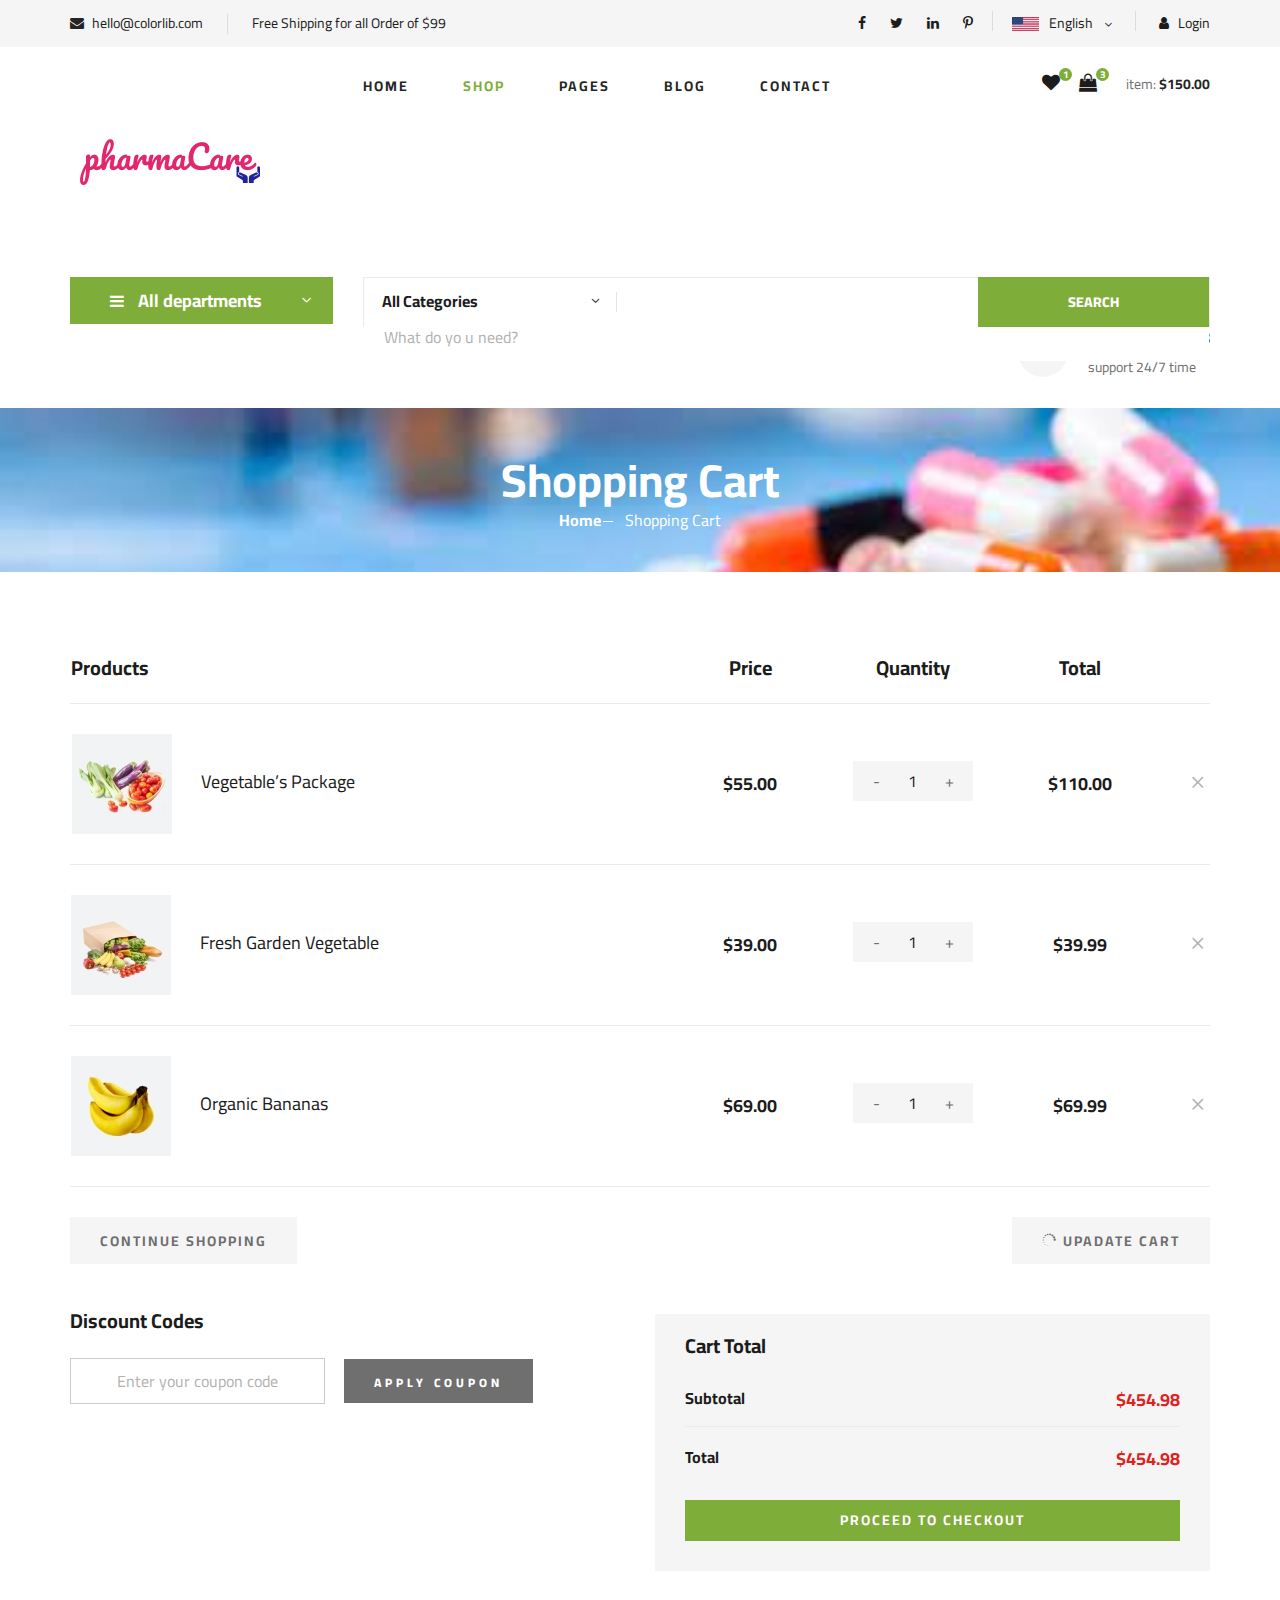
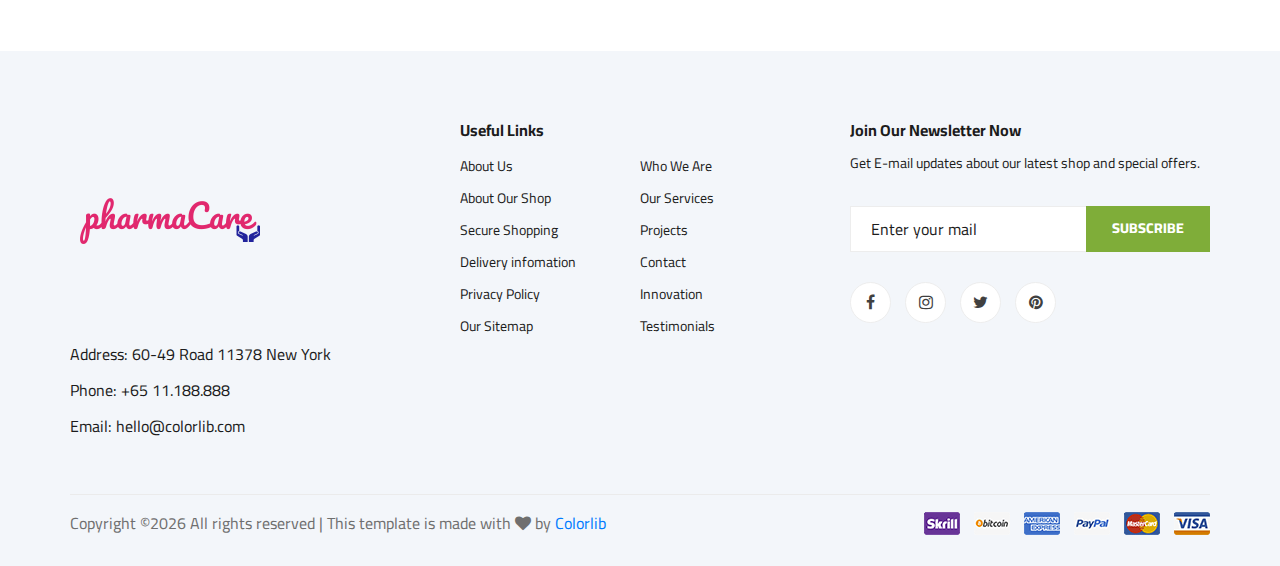
<file: shoping-cart.html>
<!DOCTYPE html>
<html lang="zxx">

<head>
    <meta charset="UTF-8">
    <meta name="description" content="Ogani Template">
    <meta name="keywords" content="Ogani, unica, creative, html">
    <meta name="viewport" content="width=device-width, initial-scale=1.0">
    <meta http-equiv="X-UA-Compatible" content="ie=edge">
    <title>Ogani | Template</title>

    <!-- Google Font -->
    <link href="https://fonts.googleapis.com/css2?family=Cairo:wght@200;300;400;600;900&display=swap" rel="stylesheet">

    <!-- Css Styles -->
    <link rel="stylesheet" href="css/bootstrap.min.css" type="text/css">
    <link rel="stylesheet" href="css/font-awesome.min.css" type="text/css">
    <link rel="stylesheet" href="css/elegant-icons.css" type="text/css">
    <link rel="stylesheet" href="css/nice-select.css" type="text/css">
    <link rel="stylesheet" href="css/jquery-ui.min.css" type="text/css">
    <link rel="stylesheet" href="css/owl.carousel.min.css" type="text/css">
    <link rel="stylesheet" href="css/slicknav.min.css" type="text/css">
    <link rel="stylesheet" href="css/style.css" type="text/css">
</head>

<body>
    <!-- Page Preloder -->
    <div id="preloder">
        <div class="loader"></div>
    </div>

    <!-- Humberger Begin -->
    <div class="humberger__menu__overlay"></div>
    <div class="humberger__menu__wrapper">
        <div class="humberger__menu__logo">
            <a href="#"><img src="img/logo.png" alt=""></a>
        </div>
        <div class="humberger__menu__cart">
            <ul>
                <li><a href="#"><i class="fa fa-heart"></i> <span>1</span></a></li>
                <li><a href="#"><i class="fa fa-shopping-bag"></i> <span>3</span></a></li>
            </ul>
            <div class="header__cart__price">item: <span>$150.00</span></div>
        </div>
        <div class="humberger__menu__widget">
            <div class="header__top__right__language">
                <img src="img/language.png" alt="">
                <div>English</div>
                <span class="arrow_carrot-down"></span>
                <ul>
                    <li><a href="#">Spanis</a></li>
                    <li><a href="#">English</a></li>
                </ul>
            </div>
            <div class="header__top__right__auth">
                <a href="#"><i class="fa fa-user"></i> Login</a>
            </div>
        </div>
        <nav class="humberger__menu__nav mobile-menu">
            <ul>
                <li class="active"><a href="./index.html">Home</a></li>
                <li><a href="./shop-grid.html">Shop</a></li>
                <li><a href="#">Pages</a>
                    <ul class="header__menu__dropdown">
                        <li><a href="./shop-details.html">Shop Details</a></li>
                        <li><a href="./shoping-cart.html">Shoping Cart</a></li>
                        <li><a href="./checkout.html">Check Out</a></li>
                        <li><a href="./blog-details.html">Blog Details</a></li>
                    </ul>
                </li>
                <li><a href="./blog.html">Blog</a></li>
                <li><a href="./contact.html">Contact</a></li>
            </ul>
        </nav>
        <div id="mobile-menu-wrap"></div>
        <div class="header__top__right__social">
            <a href="#"><i class="fa fa-facebook"></i></a>
            <a href="#"><i class="fa fa-twitter"></i></a>
            <a href="#"><i class="fa fa-linkedin"></i></a>
            <a href="#"><i class="fa fa-pinterest-p"></i></a>
        </div>
        <div class="humberger__menu__contact">
            <ul>
                <li><i class="fa fa-envelope"></i> hello@colorlib.com</li>
                <li>Free Shipping for all Order of $99</li>
            </ul>
        </div>
    </div>
    <!-- Humberger End -->

    <!-- Header Section Begin -->
    <header class="header">
        <div class="header__top">
            <div class="container">
                <div class="row">
                    <div class="col-lg-6">
                        <div class="header__top__left">
                            <ul>
                                <li><i class="fa fa-envelope"></i> hello@colorlib.com</li>
                                <li>Free Shipping for all Order of $99</li>
                            </ul>
                        </div>
                    </div>
                    <div class="col-lg-6">
                        <div class="header__top__right">
                            <div class="header__top__right__social">
                                <a href="#"><i class="fa fa-facebook"></i></a>
                                <a href="#"><i class="fa fa-twitter"></i></a>
                                <a href="#"><i class="fa fa-linkedin"></i></a>
                                <a href="#"><i class="fa fa-pinterest-p"></i></a>
                            </div>
                            <div class="header__top__right__language">
                                <img src="img/language.png" alt="">
                                <div>English</div>
                                <span class="arrow_carrot-down"></span>
                                <ul>
                                    <li><a href="#">Spanis</a></li>
                                    <li><a href="#">English</a></li>
                                </ul>
                            </div>
                            <div class="header__top__right__auth">
                                <a href="#"><i class="fa fa-user"></i> Login</a>
                            </div>
                        </div>
                    </div>
                </div>
            </div>
        </div>
        <div class="container">
            <div class="row">
                <div class="col-lg-3">
                    <div class="header__logo">
                        <a href="./index.html"><img src="img/logo.png" alt=""></a>
                    </div>
                </div>
                <div class="col-lg-6">
                    <nav class="header__menu">
                        <ul>
                            <li><a href="./index.html">Home</a></li>
                            <li class="active"><a href="./shop-grid.html">Shop</a></li>
                            <li><a href="#">Pages</a>
                                <ul class="header__menu__dropdown">
                                    <li><a href="./shop-details.html">Shop Details</a></li>
                                    <li><a href="./shoping-cart.html">Shoping Cart</a></li>
                                    <li><a href="./checkout.html">Check Out</a></li>
                                    <li><a href="./blog-details.html">Blog Details</a></li>
                                </ul>
                            </li>
                            <li><a href="./blog.html">Blog</a></li>
                            <li><a href="./contact.html">Contact</a></li>
                        </ul>
                    </nav>
                </div>
                <div class="col-lg-3">
                    <div class="header__cart">
                        <ul>
                            <li><a href="#"><i class="fa fa-heart"></i> <span>1</span></a></li>
                            <li><a href="#"><i class="fa fa-shopping-bag"></i> <span>3</span></a></li>
                        </ul>
                        <div class="header__cart__price">item: <span>$150.00</span></div>
                    </div>
                </div>
            </div>
            <div class="humberger__open">
                <i class="fa fa-bars"></i>
            </div>
        </div>
    </header>
    <!-- Header Section End -->

    <!-- Hero Section Begin -->
    <section class="hero hero-normal">
        <div class="container">
            <div class="row">
                <div class="col-lg-3">
                    <div class="hero__categories">
                        <div class="hero__categories__all">
                            <i class="fa fa-bars"></i>
                            <span>All departments</span>
                        </div>
                        <ul>
                            <li><a href="#">Fresh Meat</a></li>
                            <li><a href="#">Vegetables</a></li>
                            <li><a href="#">Fruit & Nut Gifts</a></li>
                            <li><a href="#">Fresh Berries</a></li>
                            <li><a href="#">Ocean Foods</a></li>
                            <li><a href="#">Butter & Eggs</a></li>
                            <li><a href="#">Fastfood</a></li>
                            <li><a href="#">Fresh Onion</a></li>
                            <li><a href="#">Papayaya & Crisps</a></li>
                            <li><a href="#">Oatmeal</a></li>
                            <li><a href="#">Fresh Bananas</a></li>
                        </ul>
                    </div>
                </div>
                <div class="col-lg-9">
                    <div class="hero__search">
                        <div class="hero__search__form">
                            <form action="#">
                                <div class="hero__search__categories">
                                    All Categories
                                    <span class="arrow_carrot-down"></span>
                                </div>
                                <input type="text" placeholder="What do yo u need?">
                                <button type="submit" class="site-btn">SEARCH</button>
                            </form>
                        </div>
                        <div class="hero__search__phone">
                            <div class="hero__search__phone__icon">
                                <i class="fa fa-phone"></i>
                            </div>
                            <div class="hero__search__phone__text">
                                <h5>+65 11.188.888</h5>
                                <span>support 24/7 time</span>
                            </div>
                        </div>
                    </div>
                </div>
            </div>
        </div>
    </section>
    <!-- Hero Section End -->

    <!-- Breadcrumb Section Begin -->
    <section class="breadcrumb-section set-bg" data-setbg="img/breadcrumb.jpg">
        <div class="container">
            <div class="row">
                <div class="col-lg-12 text-center">
                    <div class="breadcrumb__text">
                        <h2>Shopping Cart</h2>
                        <div class="breadcrumb__option">
                            <a href="./index.html">Home</a>
                            <span>Shopping Cart</span>
                        </div>
                    </div>
                </div>
            </div>
        </div>
    </section>
    <!-- Breadcrumb Section End -->

    <!-- Shoping Cart Section Begin -->
    <section class="shoping-cart spad">
        <div class="container">
            <div class="row">
                <div class="col-lg-12">
                    <div class="shoping__cart__table">
                        <table>
                            <thead>
                                <tr>
                                    <th class="shoping__product">Products</th>
                                    <th>Price</th>
                                    <th>Quantity</th>
                                    <th>Total</th>
                                    <th></th>
                                </tr>
                            </thead>
                            <tbody>
                                <tr>
                                    <td class="shoping__cart__item">
                                        <img src="img/cart/cart-1.jpg" alt="">
                                        <h5>Vegetable’s Package</h5>
                                    </td>
                                    <td class="shoping__cart__price">
                                        $55.00
                                    </td>
                                    <td class="shoping__cart__quantity">
                                        <div class="quantity">
                                            <div class="pro-qty">
                                                <input type="text" value="1">
                                            </div>
                                        </div>
                                    </td>
                                    <td class="shoping__cart__total">
                                        $110.00
                                    </td>
                                    <td class="shoping__cart__item__close">
                                        <span class="icon_close"></span>
                                    </td>
                                </tr>
                                <tr>
                                    <td class="shoping__cart__item">
                                        <img src="img/cart/cart-2.jpg" alt="">
                                        <h5>Fresh Garden Vegetable</h5>
                                    </td>
                                    <td class="shoping__cart__price">
                                        $39.00
                                    </td>
                                    <td class="shoping__cart__quantity">
                                        <div class="quantity">
                                            <div class="pro-qty">
                                                <input type="text" value="1">
                                            </div>
                                        </div>
                                    </td>
                                    <td class="shoping__cart__total">
                                        $39.99
                                    </td>
                                    <td class="shoping__cart__item__close">
                                        <span class="icon_close"></span>
                                    </td>
                                </tr>
                                <tr>
                                    <td class="shoping__cart__item">
                                        <img src="img/cart/cart-3.jpg" alt="">
                                        <h5>Organic Bananas</h5>
                                    </td>
                                    <td class="shoping__cart__price">
                                        $69.00
                                    </td>
                                    <td class="shoping__cart__quantity">
                                        <div class="quantity">
                                            <div class="pro-qty">
                                                <input type="text" value="1">
                                            </div>
                                        </div>
                                    </td>
                                    <td class="shoping__cart__total">
                                        $69.99
                                    </td>
                                    <td class="shoping__cart__item__close">
                                        <span class="icon_close"></span>
                                    </td>
                                </tr>
                            </tbody>
                        </table>
                    </div>
                </div>
            </div>
            <div class="row">
                <div class="col-lg-12">
                    <div class="shoping__cart__btns">
                        <a href="#" class="primary-btn cart-btn">CONTINUE SHOPPING</a>
                        <a href="#" class="primary-btn cart-btn cart-btn-right"><span class="icon_loading"></span>
                            Upadate Cart</a>
                    </div>
                </div>
                <div class="col-lg-6">
                    <div class="shoping__continue">
                        <div class="shoping__discount">
                            <h5>Discount Codes</h5>
                            <form action="#">
                                <input type="text" placeholder="Enter your coupon code">
                                <button type="submit" class="site-btn">APPLY COUPON</button>
                            </form>
                        </div>
                    </div>
                </div>
                <div class="col-lg-6">
                    <div class="shoping__checkout">
                        <h5>Cart Total</h5>
                        <ul>
                            <li>Subtotal <span>$454.98</span></li>
                            <li>Total <span>$454.98</span></li>
                        </ul>
                        <a href="#" class="primary-btn">PROCEED TO CHECKOUT</a>
                    </div>
                </div>
            </div>
        </div>
    </section>
    <!-- Shoping Cart Section End -->

    <!-- Footer Section Begin -->
    <footer class="footer spad">
        <div class="container">
            <div class="row">
                <div class="col-lg-3 col-md-6 col-sm-6">
                    <div class="footer__about">
                        <div class="footer__about__logo">
                            <a href="./index.html"><img src="img/logo.png" alt=""></a>
                        </div>
                        <ul>
                            <li>Address: 60-49 Road 11378 New York</li>
                            <li>Phone: +65 11.188.888</li>
                            <li>Email: hello@colorlib.com</li>
                        </ul>
                    </div>
                </div>
                <div class="col-lg-4 col-md-6 col-sm-6 offset-lg-1">
                    <div class="footer__widget">
                        <h6>Useful Links</h6>
                        <ul>
                            <li><a href="#">About Us</a></li>
                            <li><a href="#">About Our Shop</a></li>
                            <li><a href="#">Secure Shopping</a></li>
                            <li><a href="#">Delivery infomation</a></li>
                            <li><a href="#">Privacy Policy</a></li>
                            <li><a href="#">Our Sitemap</a></li>
                        </ul>
                        <ul>
                            <li><a href="#">Who We Are</a></li>
                            <li><a href="#">Our Services</a></li>
                            <li><a href="#">Projects</a></li>
                            <li><a href="#">Contact</a></li>
                            <li><a href="#">Innovation</a></li>
                            <li><a href="#">Testimonials</a></li>
                        </ul>
                    </div>
                </div>
                <div class="col-lg-4 col-md-12">
                    <div class="footer__widget">
                        <h6>Join Our Newsletter Now</h6>
                        <p>Get E-mail updates about our latest shop and special offers.</p>
                        <form action="#">
                            <input type="text" placeholder="Enter your mail">
                            <button type="submit" class="site-btn">Subscribe</button>
                        </form>
                        <div class="footer__widget__social">
                            <a href="#"><i class="fa fa-facebook"></i></a>
                            <a href="#"><i class="fa fa-instagram"></i></a>
                            <a href="#"><i class="fa fa-twitter"></i></a>
                            <a href="#"><i class="fa fa-pinterest"></i></a>
                        </div>
                    </div>
                </div>
            </div>
            <div class="row">
                <div class="col-lg-12">
                    <div class="footer__copyright">
                        <div class="footer__copyright__text"><p><!-- Link back to Colorlib can't be removed. Template is licensed under CC BY 3.0. -->
  Copyright &copy;<script>document.write(new Date().getFullYear());</script> All rights reserved | This template is made with <i class="fa fa-heart" aria-hidden="true"></i> by <a href="https://colorlib.com" target="_blank">Colorlib</a>
  <!-- Link back to Colorlib can't be removed. Template is licensed under CC BY 3.0. --></p></div>
                        <div class="footer__copyright__payment"><img src="img/payment-item.png" alt=""></div>
                    </div>
                </div>
            </div>
        </div>
    </footer>
    <!-- Footer Section End -->

    <!-- Js Plugins -->
    <script src="js/jquery-3.3.1.min.js"></script>
    <script src="js/bootstrap.min.js"></script>
    <script src="js/jquery.nice-select.min.js"></script>
    <script src="js/jquery-ui.min.js"></script>
    <script src="js/jquery.slicknav.js"></script>
    <script src="js/mixitup.min.js"></script>
    <script src="js/owl.carousel.min.js"></script>
    <script src="js/main.js"></script>


</body>

</html>
</file>
<file: css/elegant-icons.css>
@font-face {
	font-family: 'ElegantIcons';
	src:url('../fonts/ElegantIcons.eot');
	src:url('../fonts/ElegantIcons.eot?#iefix') format('embedded-opentype'),
		url('../fonts/ElegantIcons.woff') format('woff'),
		url('../fonts/ElegantIcons.ttf') format('truetype'),
		url('../fonts/ElegantIcons.svg#ElegantIcons') format('svg');
	font-weight: normal;
	font-style: normal;
}

/* Use the following CSS code if you want to use data attributes for inserting your icons */
[data-icon]:before {
	font-family: 'ElegantIcons';
	content: attr(data-icon);
	speak: none;
	font-weight: normal;
	font-variant: normal;
	text-transform: none;
	line-height: 1;
	-webkit-font-smoothing: antialiased;
	-moz-osx-font-smoothing: grayscale;
}

/* Use the following CSS code if you want to have a class per icon */
/*
Instead of a list of all class selectors,
you can use the generic selector below, but it's slower:
[class*="your-class-prefix"] {
*/
.arrow_up, .arrow_down, .arrow_left, .arrow_right, .arrow_left-up, .arrow_right-up, .arrow_right-down, .arrow_left-down, .arrow-up-down, .arrow_up-down_alt, .arrow_left-right_alt, .arrow_left-right, .arrow_expand_alt2, .arrow_expand_alt, .arrow_condense, .arrow_expand, .arrow_move, .arrow_carrot-up, .arrow_carrot-down, .arrow_carrot-left, .arrow_carrot-right, .arrow_carrot-2up, .arrow_carrot-2down, .arrow_carrot-2left, .arrow_carrot-2right, .arrow_carrot-up_alt2, .arrow_carrot-down_alt2, .arrow_carrot-left_alt2, .arrow_carrot-right_alt2, .arrow_carrot-2up_alt2, .arrow_carrot-2down_alt2, .arrow_carrot-2left_alt2, .arrow_carrot-2right_alt2, .arrow_triangle-up, .arrow_triangle-down, .arrow_triangle-left, .arrow_triangle-right, .arrow_triangle-up_alt2, .arrow_triangle-down_alt2, .arrow_triangle-left_alt2, .arrow_triangle-right_alt2, .arrow_back, .icon_minus-06, .icon_plus, .icon_close, .icon_check, .icon_minus_alt2, .icon_plus_alt2, .icon_close_alt2, .icon_check_alt2, .icon_zoom-out_alt, .icon_zoom-in_alt, .icon_search, .icon_box-empty, .icon_box-selected, .icon_minus-box, .icon_plus-box, .icon_box-checked, .icon_circle-empty, .icon_circle-slelected, .icon_stop_alt2, .icon_stop, .icon_pause_alt2, .icon_pause, .icon_menu, .icon_menu-square_alt2, .icon_menu-circle_alt2, .icon_ul, .icon_ol, .icon_adjust-horiz, .icon_adjust-vert, .icon_document_alt, .icon_documents_alt, .icon_pencil, .icon_pencil-edit_alt, .icon_pencil-edit, .icon_folder-alt, .icon_folder-open_alt, .icon_folder-add_alt, .icon_info_alt, .icon_error-oct_alt, .icon_error-circle_alt, .icon_error-triangle_alt, .icon_question_alt2, .icon_question, .icon_comment_alt, .icon_chat_alt, .icon_vol-mute_alt, .icon_volume-low_alt, .icon_volume-high_alt, .icon_quotations, .icon_quotations_alt2, .icon_clock_alt, .icon_lock_alt, .icon_lock-open_alt, .icon_key_alt, .icon_cloud_alt, .icon_cloud-upload_alt, .icon_cloud-download_alt, .icon_image, .icon_images, .icon_lightbulb_alt, .icon_gift_alt, .icon_house_alt, .icon_genius, .icon_mobile, .icon_tablet, .icon_laptop, .icon_desktop, .icon_camera_alt, .icon_mail_alt, .icon_cone_alt, .icon_ribbon_alt, .icon_bag_alt, .icon_creditcard, .icon_cart_alt, .icon_paperclip, .icon_tag_alt, .icon_tags_alt, .icon_trash_alt, .icon_cursor_alt, .icon_mic_alt, .icon_compass_alt, .icon_pin_alt, .icon_pushpin_alt, .icon_map_alt, .icon_drawer_alt, .icon_toolbox_alt, .icon_book_alt, .icon_calendar, .icon_film, .icon_table, .icon_contacts_alt, .icon_headphones, .icon_lifesaver, .icon_piechart, .icon_refresh, .icon_link_alt, .icon_link, .icon_loading, .icon_blocked, .icon_archive_alt, .icon_heart_alt, .icon_star_alt, .icon_star-half_alt, .icon_star, .icon_star-half, .icon_tools, .icon_tool, .icon_cog, .icon_cogs, .arrow_up_alt, .arrow_down_alt, .arrow_left_alt, .arrow_right_alt, .arrow_left-up_alt, .arrow_right-up_alt, .arrow_right-down_alt, .arrow_left-down_alt, .arrow_condense_alt, .arrow_expand_alt3, .arrow_carrot_up_alt, .arrow_carrot-down_alt, .arrow_carrot-left_alt, .arrow_carrot-right_alt, .arrow_carrot-2up_alt, .arrow_carrot-2dwnn_alt, .arrow_carrot-2left_alt, .arrow_carrot-2right_alt, .arrow_triangle-up_alt, .arrow_triangle-down_alt, .arrow_triangle-left_alt, .arrow_triangle-right_alt, .icon_minus_alt, .icon_plus_alt, .icon_close_alt, .icon_check_alt, .icon_zoom-out, .icon_zoom-in, .icon_stop_alt, .icon_menu-square_alt, .icon_menu-circle_alt, .icon_document, .icon_documents, .icon_pencil_alt, .icon_folder, .icon_folder-open, .icon_folder-add, .icon_folder_upload, .icon_folder_download, .icon_info, .icon_error-circle, .icon_error-oct, .icon_error-triangle, .icon_question_alt, .icon_comment, .icon_chat, .icon_vol-mute, .icon_volume-low, .icon_volume-high, .icon_quotations_alt, .icon_clock, .icon_lock, .icon_lock-open, .icon_key, .icon_cloud, .icon_cloud-upload, .icon_cloud-download, .icon_lightbulb, .icon_gift, .icon_house, .icon_camera, .icon_mail, .icon_cone, .icon_ribbon, .icon_bag, .icon_cart, .icon_tag, .icon_tags, .icon_trash, .icon_cursor, .icon_mic, .icon_compass, .icon_pin, .icon_pushpin, .icon_map, .icon_drawer, .icon_toolbox, .icon_book, .icon_contacts, .icon_archive, .icon_heart, .icon_profile, .icon_group, .icon_grid-2x2, .icon_grid-3x3, .icon_music, .icon_pause_alt, .icon_phone, .icon_upload, .icon_download, .social_facebook, .social_twitter, .social_pinterest, .social_googleplus, .social_tumblr, .social_tumbleupon, .social_wordpress, .social_instagram, .social_dribbble, .social_vimeo, .social_linkedin, .social_rss, .social_deviantart, .social_share, .social_myspace, .social_skype, .social_youtube, .social_picassa, .social_googledrive, .social_flickr, .social_blogger, .social_spotify, .social_delicious, .social_facebook_circle, .social_twitter_circle, .social_pinterest_circle, .social_googleplus_circle, .social_tumblr_circle, .social_stumbleupon_circle, .social_wordpress_circle, .social_instagram_circle, .social_dribbble_circle, .social_vimeo_circle, .social_linkedin_circle, .social_rss_circle, .social_deviantart_circle, .social_share_circle, .social_myspace_circle, .social_skype_circle, .social_youtube_circle, .social_picassa_circle, .social_googledrive_alt2, .social_flickr_circle, .social_blogger_circle, .social_spotify_circle, .social_delicious_circle, .social_facebook_square, .social_twitter_square, .social_pinterest_square, .social_googleplus_square, .social_tumblr_square, .social_stumbleupon_square, .social_wordpress_square, .social_instagram_square, .social_dribbble_square, .social_vimeo_square, .social_linkedin_square, .social_rss_square, .social_deviantart_square, .social_share_square, .social_myspace_square, .social_skype_square, .social_youtube_square, .social_picassa_square, .social_googledrive_square, .social_flickr_square, .social_blogger_square, .social_spotify_square, .social_delicious_square, .icon_printer, .icon_calulator, .icon_building, .icon_floppy, .icon_drive, .icon_search-2, .icon_id, .icon_id-2, .icon_puzzle, .icon_like, .icon_dislike, .icon_mug, .icon_currency, .icon_wallet, .icon_pens, .icon_easel, .icon_flowchart, .icon_datareport, .icon_briefcase, .icon_shield, .icon_percent, .icon_globe, .icon_globe-2, .icon_target, .icon_hourglass, .icon_balance, .icon_rook, .icon_printer-alt, .icon_calculator_alt, .icon_building_alt, .icon_floppy_alt, .icon_drive_alt, .icon_search_alt, .icon_id_alt, .icon_id-2_alt, .icon_puzzle_alt, .icon_like_alt, .icon_dislike_alt, .icon_mug_alt, .icon_currency_alt, .icon_wallet_alt, .icon_pens_alt, .icon_easel_alt, .icon_flowchart_alt, .icon_datareport_alt, .icon_briefcase_alt, .icon_shield_alt, .icon_percent_alt, .icon_globe_alt, .icon_clipboard {
	font-family: 'ElegantIcons';
	speak: none;
	font-style: normal;
	font-weight: normal;
	font-variant: normal;
	text-transform: none;
	line-height: 1;
	-webkit-font-smoothing: antialiased;
}
.arrow_up:before {
	content: "\21";
}
.arrow_down:before {
	content: "\22";
}
.arrow_left:before {
	content: "\23";
}
.arrow_right:before {
	content: "\24";
}
.arrow_left-up:before {
	content: "\25";
}
.arrow_right-up:before {
	content: "\26";
}
.arrow_right-down:before {
	content: "\27";
}
.arrow_left-down:before {
	content: "\28";
}
.arrow-up-down:before {
	content: "\29";
}
.arrow_up-down_alt:before {
	content: "\2a";
}
.arrow_left-right_alt:before {
	content: "\2b";
}
.arrow_left-right:before {
	content: "\2c";
}
.arrow_expand_alt2:before {
	content: "\2d";
}
.arrow_expand_alt:before {
	content: "\2e";
}
.arrow_condense:before {
	content: "\2f";
}
.arrow_expand:before {
	content: "\30";
}
.arrow_move:before {
	content: "\31";
}
.arrow_carrot-up:before {
	content: "\32";
}
.arrow_carrot-down:before {
	content: "\33";
}
.arrow_carrot-left:before {
	content: "\34";
}
.arrow_carrot-right:before {
	content: "\35";
}
.arrow_carrot-2up:before {
	content: "\36";
}
.arrow_carrot-2down:before {
	content: "\37";
}
.arrow_carrot-2left:before {
	content: "\38";
}
.arrow_carrot-2right:before {
	content: "\39";
}
.arrow_carrot-up_alt2:before {
	content: "\3a";
}
.arrow_carrot-down_alt2:before {
	content: "\3b";
}
.arrow_carrot-left_alt2:before {
	content: "\3c";
}
.arrow_carrot-right_alt2:before {
	content: "\3d";
}
.arrow_carrot-2up_alt2:before {
	content: "\3e";
}
.arrow_carrot-2down_alt2:before {
	content: "\3f";
}
.arrow_carrot-2left_alt2:before {
	content: "\40";
}
.arrow_carrot-2right_alt2:before {
	content: "\41";
}
.arrow_triangle-up:before {
	content: "\42";
}
.arrow_triangle-down:before {
	content: "\43";
}
.arrow_triangle-left:before {
	content: "\44";
}
.arrow_triangle-right:before {
	content: "\45";
}
.arrow_triangle-up_alt2:before {
	content: "\46";
}
.arrow_triangle-down_alt2:before {
	content: "\47";
}
.arrow_triangle-left_alt2:before {
	content: "\48";
}
.arrow_triangle-right_alt2:before {
	content: "\49";
}
.arrow_back:before {
	content: "\4a";
}
.icon_minus-06:before {
	content: "\4b";
}
.icon_plus:before {
	content: "\4c";
}
.icon_close:before {
	content: "\4d";
}
.icon_check:before {
	content: "\4e";
}
.icon_minus_alt2:before {
	content: "\4f";
}
.icon_plus_alt2:before {
	content: "\50";
}
.icon_close_alt2:before {
	content: "\51";
}
.icon_check_alt2:before {
	content: "\52";
}
.icon_zoom-out_alt:before {
	content: "\53";
}
.icon_zoom-in_alt:before {
	content: "\54";
}
.icon_search:before {
	content: "\55";
}
.icon_box-empty:before {
	content: "\56";
}
.icon_box-selected:before {
	content: "\57";
}
.icon_minus-box:before {
	content: "\58";
}
.icon_plus-box:before {
	content: "\59";
}
.icon_box-checked:before {
	content: "\5a";
}
.icon_circle-empty:before {
	content: "\5b";
}
.icon_circle-slelected:before {
	content: "\5c";
}
.icon_stop_alt2:before {
	content: "\5d";
}
.icon_stop:before {
	content: "\5e";
}
.icon_pause_alt2:before {
	content: "\5f";
}
.icon_pause:before {
	content: "\60";
}
.icon_menu:before {
	content: "\61";
}
.icon_menu-square_alt2:before {
	content: "\62";
}
.icon_menu-circle_alt2:before {
	content: "\63";
}
.icon_ul:before {
	content: "\64";
}
.icon_ol:before {
	content: "\65";
}
.icon_adjust-horiz:before {
	content: "\66";
}
.icon_adjust-vert:before {
	content: "\67";
}
.icon_document_alt:before {
	content: "\68";
}
.icon_documents_alt:before {
	content: "\69";
}
.icon_pencil:before {
	content: "\6a";
}
.icon_pencil-edit_alt:before {
	content: "\6b";
}
.icon_pencil-edit:before {
	content: "\6c";
}
.icon_folder-alt:before {
	content: "\6d";
}
.icon_folder-open_alt:before {
	content: "\6e";
}
.icon_folder-add_alt:before {
	content: "\6f";
}
.icon_info_alt:before {
	content: "\70";
}
.icon_error-oct_alt:before {
	content: "\71";
}
.icon_error-circle_alt:before {
	content: "\72";
}
.icon_error-triangle_alt:before {
	content: "\73";
}
.icon_question_alt2:before {
	content: "\74";
}
.icon_question:before {
	content: "\75";
}
.icon_comment_alt:before {
	content: "\76";
}
.icon_chat_alt:before {
	content: "\77";
}
.icon_vol-mute_alt:before {
	content: "\78";
}
.icon_volume-low_alt:before {
	content: "\79";
}
.icon_volume-high_alt:before {
	content: "\7a";
}
.icon_quotations:before {
	content: "\7b";
}
.icon_quotations_alt2:before {
	content: "\7c";
}
.icon_clock_alt:before {
	content: "\7d";
}
.icon_lock_alt:before {
	content: "\7e";
}
.icon_lock-open_alt:before {
	content: "\e000";
}
.icon_key_alt:before {
	content: "\e001";
}
.icon_cloud_alt:before {
	content: "\e002";
}
.icon_cloud-upload_alt:before {
	content: "\e003";
}
.icon_cloud-download_alt:before {
	content: "\e004";
}
.icon_image:before {
	content: "\e005";
}
.icon_images:before {
	content: "\e006";
}
.icon_lightbulb_alt:before {
	content: "\e007";
}
.icon_gift_alt:before {
	content: "\e008";
}
.icon_house_alt:before {
	content: "\e009";
}
.icon_genius:before {
	content: "\e00a";
}
.icon_mobile:before {
	content: "\e00b";
}
.icon_tablet:before {
	content: "\e00c";
}
.icon_laptop:before {
	content: "\e00d";
}
.icon_desktop:before {
	content: "\e00e";
}
.icon_camera_alt:before {
	content: "\e00f";
}
.icon_mail_alt:before {
	content: "\e010";
}
.icon_cone_alt:before {
	content: "\e011";
}
.icon_ribbon_alt:before {
	content: "\e012";
}
.icon_bag_alt:before {
	content: "\e013";
}
.icon_creditcard:before {
	content: "\e014";
}
.icon_cart_alt:before {
	content: "\e015";
}
.icon_paperclip:before {
	content: "\e016";
}
.icon_tag_alt:before {
	content: "\e017";
}
.icon_tags_alt:before {
	content: "\e018";
}
.icon_trash_alt:before {
	content: "\e019";
}
.icon_cursor_alt:before {
	content: "\e01a";
}
.icon_mic_alt:before {
	content: "\e01b";
}
.icon_compass_alt:before {
	content: "\e01c";
}
.icon_pin_alt:before {
	content: "\e01d";
}
.icon_pushpin_alt:before {
	content: "\e01e";
}
.icon_map_alt:before {
	content: "\e01f";
}
.icon_drawer_alt:before {
	content: "\e020";
}
.icon_toolbox_alt:before {
	content: "\e021";
}
.icon_book_alt:before {
	content: "\e022";
}
.icon_calendar:before {
	content: "\e023";
}
.icon_film:before {
	content: "\e024";
}
.icon_table:before {
	content: "\e025";
}
.icon_contacts_alt:before {
	content: "\e026";
}
.icon_headphones:before {
	content: "\e027";
}
.icon_lifesaver:before {
	content: "\e028";
}
.icon_piechart:before {
	content: "\e029";
}
.icon_refresh:before {
	content: "\e02a";
}
.icon_link_alt:before {
	content: "\e02b";
}
.icon_link:before {
	content: "\e02c";
}
.icon_loading:before {
	content: "\e02d";
}
.icon_blocked:before {
	content: "\e02e";
}
.icon_archive_alt:before {
	content: "\e02f";
}
.icon_heart_alt:before {
	content: "\e030";
}
.icon_star_alt:before {
	content: "\e031";
}
.icon_star-half_alt:before {
	content: "\e032";
}
.icon_star:before {
	content: "\e033";
}
.icon_star-half:before {
	content: "\e034";
}
.icon_tools:before {
	content: "\e035";
}
.icon_tool:before {
	content: "\e036";
}
.icon_cog:before {
	content: "\e037";
}
.icon_cogs:before {
	content: "\e038";
}
.arrow_up_alt:before {
	content: "\e039";
}
.arrow_down_alt:before {
	content: "\e03a";
}
.arrow_left_alt:before {
	content: "\e03b";
}
.arrow_right_alt:before {
	content: "\e03c";
}
.arrow_left-up_alt:before {
	content: "\e03d";
}
.arrow_right-up_alt:before {
	content: "\e03e";
}
.arrow_right-down_alt:before {
	content: "\e03f";
}
.arrow_left-down_alt:before {
	content: "\e040";
}
.arrow_condense_alt:before {
	content: "\e041";
}
.arrow_expand_alt3:before {
	content: "\e042";
}
.arrow_carrot_up_alt:before {
	content: "\e043";
}
.arrow_carrot-down_alt:before {
	content: "\e044";
}
.arrow_carrot-left_alt:before {
	content: "\e045";
}
.arrow_carrot-right_alt:before {
	content: "\e046";
}
.arrow_carrot-2up_alt:before {
	content: "\e047";
}
.arrow_carrot-2dwnn_alt:before {
	content: "\e048";
}
.arrow_carrot-2left_alt:before {
	content: "\e049";
}
.arrow_carrot-2right_alt:before {
	content: "\e04a";
}
.arrow_triangle-up_alt:before {
	content: "\e04b";
}
.arrow_triangle-down_alt:before {
	content: "\e04c";
}
.arrow_triangle-left_alt:before {
	content: "\e04d";
}
.arrow_triangle-right_alt:before {
	content: "\e04e";
}
.icon_minus_alt:before {
	content: "\e04f";
}
.icon_plus_alt:before {
	content: "\e050";
}
.icon_close_alt:before {
	content: "\e051";
}
.icon_check_alt:before {
	content: "\e052";
}
.icon_zoom-out:before {
	content: "\e053";
}
.icon_zoom-in:before {
	content: "\e054";
}
.icon_stop_alt:before {
	content: "\e055";
}
.icon_menu-square_alt:before {
	content: "\e056";
}
.icon_menu-circle_alt:before {
	content: "\e057";
}
.icon_document:before {
	content: "\e058";
}
.icon_documents:before {
	content: "\e059";
}
.icon_pencil_alt:before {
	content: "\e05a";
}
.icon_folder:before {
	content: "\e05b";
}
.icon_folder-open:before {
	content: "\e05c";
}
.icon_folder-add:before {
	content: "\e05d";
}
.icon_folder_upload:before {
	content: "\e05e";
}
.icon_folder_download:before {
	content: "\e05f";
}
.icon_info:before {
	content: "\e060";
}
.icon_error-circle:before {
	content: "\e061";
}
.icon_error-oct:before {
	content: "\e062";
}
.icon_error-triangle:before {
	content: "\e063";
}
.icon_question_alt:before {
	content: "\e064";
}
.icon_comment:before {
	content: "\e065";
}
.icon_chat:before {
	content: "\e066";
}
.icon_vol-mute:before {
	content: "\e067";
}
.icon_volume-low:before {
	content: "\e068";
}
.icon_volume-high:before {
	content: "\e069";
}
.icon_quotations_alt:before {
	content: "\e06a";
}
.icon_clock:before {
	content: "\e06b";
}
.icon_lock:before {
	content: "\e06c";
}
.icon_lock-open:before {
	content: "\e06d";
}
.icon_key:before {
	content: "\e06e";
}
.icon_cloud:before {
	content: "\e06f";
}
.icon_cloud-upload:before {
	content: "\e070";
}
.icon_cloud-download:before {
	content: "\e071";
}
.icon_lightbulb:before {
	content: "\e072";
}
.icon_gift:before {
	content: "\e073";
}
.icon_house:before {
	content: "\e074";
}
.icon_camera:before {
	content: "\e075";
}
.icon_mail:before {
	content: "\e076";
}
.icon_cone:before {
	content: "\e077";
}
.icon_ribbon:before {
	content: "\e078";
}
.icon_bag:before {
	content: "\e079";
}
.icon_cart:before {
	content: "\e07a";
}
.icon_tag:before {
	content: "\e07b";
}
.icon_tags:before {
	content: "\e07c";
}
.icon_trash:before {
	content: "\e07d";
}
.icon_cursor:before {
	content: "\e07e";
}
.icon_mic:before {
	content: "\e07f";
}
.icon_compass:before {
	content: "\e080";
}
.icon_pin:before {
	content: "\e081";
}
.icon_pushpin:before {
	content: "\e082";
}
.icon_map:before {
	content: "\e083";
}
.icon_drawer:before {
	content: "\e084";
}
.icon_toolbox:before {
	content: "\e085";
}
.icon_book:before {
	content: "\e086";
}
.icon_contacts:before {
	content: "\e087";
}
.icon_archive:before {
	content: "\e088";
}
.icon_heart:before {
	content: "\e089";
}
.icon_profile:before {
	content: "\e08a";
}
.icon_group:before {
	content: "\e08b";
}
.icon_grid-2x2:before {
	content: "\e08c";
}
.icon_grid-3x3:before {
	content: "\e08d";
}
.icon_music:before {
	content: "\e08e";
}
.icon_pause_alt:before {
	content: "\e08f";
}
.icon_phone:before {
	content: "\e090";
}
.icon_upload:before {
	content: "\e091";
}
.icon_download:before {
	content: "\e092";
}
.social_facebook:before {
	content: "\e093";
}
.social_twitter:before {
	content: "\e094";
}
.social_pinterest:before {
	content: "\e095";
}
.social_googleplus:before {
	content: "\e096";
}
.social_tumblr:before {
	content: "\e097";
}
.social_tumbleupon:before {
	content: "\e098";
}
.social_wordpress:before {
	content: "\e099";
}
.social_instagram:before {
	content: "\e09a";
}
.social_dribbble:before {
	content: "\e09b";
}
.social_vimeo:before {
	content: "\e09c";
}
.social_linkedin:before {
	content: "\e09d";
}
.social_rss:before {
	content: "\e09e";
}
.social_deviantart:before {
	content: "\e09f";
}
.social_share:before {
	content: "\e0a0";
}
.social_myspace:before {
	content: "\e0a1";
}
.social_skype:before {
	content: "\e0a2";
}
.social_youtube:before {
	content: "\e0a3";
}
.social_picassa:before {
	content: "\e0a4";
}
.social_googledrive:before {
	content: "\e0a5";
}
.social_flickr:before {
	content: "\e0a6";
}
.social_blogger:before {
	content: "\e0a7";
}
.social_spotify:before {
	content: "\e0a8";
}
.social_delicious:before {
	content: "\e0a9";
}
.social_facebook_circle:before {
	content: "\e0aa";
}
.social_twitter_circle:before {
	content: "\e0ab";
}
.social_pinterest_circle:before {
	content: "\e0ac";
}
.social_googleplus_circle:before {
	content: "\e0ad";
}
.social_tumblr_circle:before {
	content: "\e0ae";
}
.social_stumbleupon_circle:before {
	content: "\e0af";
}
.social_wordpress_circle:before {
	content: "\e0b0";
}
.social_instagram_circle:before {
	content: "\e0b1";
}
.social_dribbble_circle:before {
	content: "\e0b2";
}
.social_vimeo_circle:before {
	content: "\e0b3";
}
.social_linkedin_circle:before {
	content: "\e0b4";
}
.social_rss_circle:before {
	content: "\e0b5";
}
.social_deviantart_circle:before {
	content: "\e0b6";
}
.social_share_circle:before {
	content: "\e0b7";
}
.social_myspace_circle:before {
	content: "\e0b8";
}
.social_skype_circle:before {
	content: "\e0b9";
}
.social_youtube_circle:before {
	content: "\e0ba";
}
.social_picassa_circle:before {
	content: "\e0bb";
}
.social_googledrive_alt2:before {
	content: "\e0bc";
}
.social_flickr_circle:before {
	content: "\e0bd";
}
.social_blogger_circle:before {
	content: "\e0be";
}
.social_spotify_circle:before {
	content: "\e0bf";
}
.social_delicious_circle:before {
	content: "\e0c0";
}
.social_facebook_square:before {
	content: "\e0c1";
}
.social_twitter_square:before {
	content: "\e0c2";
}
.social_pinterest_square:before {
	content: "\e0c3";
}
.social_googleplus_square:before {
	content: "\e0c4";
}
.social_tumblr_square:before {
	content: "\e0c5";
}
.social_stumbleupon_square:before {
	content: "\e0c6";
}
.social_wordpress_square:before {
	content: "\e0c7";
}
.social_instagram_square:before {
	content: "\e0c8";
}
.social_dribbble_square:before {
	content: "\e0c9";
}
.social_vimeo_square:before {
	content: "\e0ca";
}
.social_linkedin_square:before {
	content: "\e0cb";
}
.social_rss_square:before {
	content: "\e0cc";
}
.social_deviantart_square:before {
	content: "\e0cd";
}
.social_share_square:before {
	content: "\e0ce";
}
.social_myspace_square:before {
	content: "\e0cf";
}
.social_skype_square:before {
	content: "\e0d0";
}
.social_youtube_square:before {
	content: "\e0d1";
}
.social_picassa_square:before {
	content: "\e0d2";
}
.social_googledrive_square:before {
	content: "\e0d3";
}
.social_flickr_square:before {
	content: "\e0d4";
}
.social_blogger_square:before {
	content: "\e0d5";
}
.social_spotify_square:before {
	content: "\e0d6";
}
.social_delicious_square:before {
	content: "\e0d7";
}
.icon_printer:before {
	content: "\e103";
}
.icon_calulator:before {
	content: "\e0ee";
}
.icon_building:before {
	content: "\e0ef";
}
.icon_floppy:before {
	content: "\e0e8";
}
.icon_drive:before {
	content: "\e0ea";
}
.icon_search-2:before {
	content: "\e101";
}
.icon_id:before {
	content: "\e107";
}
.icon_id-2:before {
	content: "\e108";
}
.icon_puzzle:before {
	content: "\e102";
}
.icon_like:before {
	content: "\e106";
}
.icon_dislike:before {
	content: "\e0eb";
}
.icon_mug:before {
	content: "\e105";
}
.icon_currency:before {
	content: "\e0ed";
}
.icon_wallet:before {
	content: "\e100";
}
.icon_pens:before {
	content: "\e104";
}
.icon_easel:before {
	content: "\e0e9";
}
.icon_flowchart:before {
	content: "\e109";
}
.icon_datareport:before {
	content: "\e0ec";
}
.icon_briefcase:before {
	content: "\e0fe";
}
.icon_shield:before {
	content: "\e0f6";
}
.icon_percent:before {
	content: "\e0fb";
}
.icon_globe:before {
	content: "\e0e2";
}
.icon_globe-2:before {
	content: "\e0e3";
}
.icon_target:before {
	content: "\e0f5";
}
.icon_hourglass:before {
	content: "\e0e1";
}
.icon_balance:before {
	content: "\e0ff";
}
.icon_rook:before {
	content: "\e0f8";
}
.icon_printer-alt:before {
	content: "\e0fa";
}
.icon_calculator_alt:before {
	content: "\e0e7";
}
.icon_building_alt:before {
	content: "\e0fd";
}
.icon_floppy_alt:before {
	content: "\e0e4";
}
.icon_drive_alt:before {
	content: "\e0e5";
}
.icon_search_alt:before {
	content: "\e0f7";
}
.icon_id_alt:before {
	content: "\e0e0";
}
.icon_id-2_alt:before {
	content: "\e0fc";
}
.icon_puzzle_alt:before {
	content: "\e0f9";
}
.icon_like_alt:before {
	content: "\e0dd";
}
.icon_dislike_alt:before {
	content: "\e0f1";
}
.icon_mug_alt:before {
	content: "\e0dc";
}
.icon_currency_alt:before {
	content: "\e0f3";
}
.icon_wallet_alt:before {
	content: "\e0d8";
}
.icon_pens_alt:before {
	content: "\e0db";
}
.icon_easel_alt:before {
	content: "\e0f0";
}
.icon_flowchart_alt:before {
	content: "\e0df";
}
.icon_datareport_alt:before {
	content: "\e0f2";
}
.icon_briefcase_alt:before {
	content: "\e0f4";
}
.icon_shield_alt:before {
	content: "\e0d9";
}
.icon_percent_alt:before {
	content: "\e0da";
}
.icon_globe_alt:before {
	content: "\e0de";
}
.icon_clipboard:before {
	content: "\e0e6";
}


	.glyph {
		float: left;
		text-align: center;
		padding: .75em;
		margin: .4em 1.5em .75em 0;
		width: 6em;
text-shadow: none;
	}
        .glyph_big {
        font-size: 128px;
        color: #59c5dc;
        float: left;
        margin-right: 20px;
        }

        .glyph div { padding-bottom: 10px;}

	.glyph input {
		font-family: consolas, monospace;
		font-size: 12px;
		width: 100%;
		text-align: center;
		border: 0;
		box-shadow: 0 0 0 1px #ccc;
		padding: .2em;
                -moz-border-radius: 5px;
                -webkit-border-radius: 5px;
	}
	.centered {
		margin-left: auto;
		margin-right: auto;
	}
	.glyph .fs1 {
		font-size: 2em;
	}
</file>
<file: css/nice-select.css>
.nice-select {
  -webkit-tap-highlight-color: transparent;
  background-color: #fff;
  border-radius: 5px;
  border: solid 1px #e8e8e8;
  box-sizing: border-box;
  clear: both;
  cursor: pointer;
  display: block;
  float: left;
  font-family: inherit;
  font-size: 14px;
  font-weight: normal;
  height: 42px;
  line-height: 40px;
  outline: none;
  padding-left: 18px;
  padding-right: 30px;
  position: relative;
  text-align: left !important;
  -webkit-transition: all 0.2s ease-in-out;
  transition: all 0.2s ease-in-out;
  -webkit-user-select: none;
     -moz-user-select: none;
      -ms-user-select: none;
          user-select: none;
  white-space: nowrap;
  width: auto; }
  .nice-select:hover {
    border-color: #dbdbdb; }
  .nice-select:active, .nice-select.open, .nice-select:focus {
    border-color: #999; }
  .nice-select:after {
    border-bottom: 2px solid #999;
    border-right: 2px solid #999;
    content: '';
    display: block;
    height: 5px;
    margin-top: -4px;
    pointer-events: none;
    position: absolute;
    right: 12px;
    top: 50%;
    -webkit-transform-origin: 66% 66%;
        -ms-transform-origin: 66% 66%;
            transform-origin: 66% 66%;
    -webkit-transform: rotate(45deg);
        -ms-transform: rotate(45deg);
            transform: rotate(45deg);
    -webkit-transition: all 0.15s ease-in-out;
    transition: all 0.15s ease-in-out;
    width: 5px; }
  .nice-select.open:after {
    -webkit-transform: rotate(-135deg);
        -ms-transform: rotate(-135deg);
            transform: rotate(-135deg); }
  .nice-select.open .list {
    opacity: 1;
    pointer-events: auto;
    -webkit-transform: scale(1) translateY(0);
        -ms-transform: scale(1) translateY(0);
            transform: scale(1) translateY(0); }
  .nice-select.disabled {
    border-color: #ededed;
    color: #999;
    pointer-events: none; }
    .nice-select.disabled:after {
      border-color: #cccccc; }
  .nice-select.wide {
    width: 100%; }
    .nice-select.wide .list {
      left: 0 !important;
      right: 0 !important; }
  .nice-select.right {
    float: right; }
    .nice-select.right .list {
      left: auto;
      right: 0; }
  .nice-select.small {
    font-size: 12px;
    height: 36px;
    line-height: 34px; }
    .nice-select.small:after {
      height: 4px;
      width: 4px; }
    .nice-select.small .option {
      line-height: 34px;
      min-height: 34px; }
  .nice-select .list {
    background-color: #fff;
    border-radius: 5px;
    box-shadow: 0 0 0 1px rgba(68, 68, 68, 0.11);
    box-sizing: border-box;
    margin-top: 4px;
    opacity: 0;
    overflow: hidden;
    padding: 0;
    pointer-events: none;
    position: absolute;
    top: 100%;
    left: 0;
    -webkit-transform-origin: 50% 0;
        -ms-transform-origin: 50% 0;
            transform-origin: 50% 0;
    -webkit-transform: scale(0.75) translateY(-21px);
        -ms-transform: scale(0.75) translateY(-21px);
            transform: scale(0.75) translateY(-21px);
    -webkit-transition: all 0.2s cubic-bezier(0.5, 0, 0, 1.25), opacity 0.15s ease-out;
    transition: all 0.2s cubic-bezier(0.5, 0, 0, 1.25), opacity 0.15s ease-out;
    z-index: 9; }
    .nice-select .list:hover .option:not(:hover) {
      background-color: transparent !important; }
  .nice-select .option {
    cursor: pointer;
    font-weight: 400;
    line-height: 40px;
    list-style: none;
    min-height: 40px;
    outline: none;
    padding-left: 18px;
    padding-right: 29px;
    text-align: left;
    -webkit-transition: all 0.2s;
    transition: all 0.2s; }
    .nice-select .option:hover, .nice-select .option.focus, .nice-select .option.selected.focus {
      background-color: #f6f6f6; }
    .nice-select .option.selected {
      font-weight: bold; }
    .nice-select .option.disabled {
      background-color: transparent;
      color: #999;
      cursor: default; }

.no-csspointerevents .nice-select .list {
  display: none; }

.no-csspointerevents .nice-select.open .list {
  display: block; }
</file>
<file: css/style.css>
/******************************************************************
  Template Name: Ogani
  Description:  Ogani eCommerce  HTML Template
  Author: Colorlib
  Author URI: https://colorlib.com
  Version: 1.0
  Created: Colorlib
******************************************************************/

/*------------------------------------------------------------------
[Table of contents]

1.  Template default CSS
	1.1	Variables
	1.2	Mixins
	1.3	Flexbox
	1.4	Reset
2.  Helper Css
3.  Header Section
4.  Hero Section
5.  Service Section
6.  Categories Section
7.  Featured Section
8.  Latest Product Section
9.  Contact
10.  Footer Style
-------------------------------------------------------------------*/

/*----------------------------------------*/
/* Template default CSS
/*----------------------------------------*/

html,
body {
	height: 100%;
	font-family: "Cairo", sans-serif;
	-webkit-font-smoothing: antialiased;
	font-smoothing: antialiased;
}

h1,
h2,
h3,
h4,
h5,
h6 {
	margin: 0;
	color: #111111;
	font-weight: 400;
	font-family: "Cairo", sans-serif;
}

h1 {
	font-size: 70px;
}

h2 {
	font-size: 36px;
}

h3 {
	font-size: 30px;
}

h4 {
	font-size: 24px;
}

h5 {
	font-size: 18px;
}

h6 {
	font-size: 16px;
}

p {
	font-size: 16px;
	font-family: "Cairo", sans-serif;
	color: #6f6f6f;
	font-weight: 400;
	line-height: 26px;
	margin: 0 0 15px 0;
}

img {
	max-width: 100%;
}

input:focus,
select:focus,
button:focus,
textarea:focus {
	outline: none;
}

a:hover,
a:focus {
	text-decoration: none;
	outline: none;
	color: #ffffff;
}

ul,
ol {
	padding: 0;
	margin: 0;
}

/*---------------------
  Helper CSS
-----------------------*/

.section-title {
	margin-bottom: 50px;
	text-align: center;
}

.section-title h2 {
	color: #1c1c1c;
	font-weight: 700;
	position: relative;
}

.section-title h2:after {
	position: absolute;
	left: 0;
	bottom: -15px;
	right: 0;
	height: 4px;
	width: 80px;
	background: #7fad39;
	content: "";
	margin: 0 auto;
}

.set-bg {
	background-repeat: no-repeat;
	background-size: cover;
	background-position: top center;
}

.spad {
	padding-top: 100px;
	padding-bottom: 100px;
}

.text-white h1,
.text-white h2,
.text-white h3,
.text-white h4,
.text-white h5,
.text-white h6,
.text-white p,
.text-white span,
.text-white li,
.text-white a {
	color: #fff;
}

/* buttons */

.primary-btn {
	display: inline-block;
	font-size: 14px;
	padding: 10px 28px 10px;
	color: #ffffff;
	text-transform: uppercase;
	font-weight: 700;
	background: #7fad39;
	letter-spacing: 2px;
}

.site-btn {
	font-size: 14px;
	color: #ffffff;
	font-weight: 800;
	text-transform: uppercase;
	display: inline-block;
	padding: 13px 90px 12px;
	background: #7fad39;
	border: none;
}

/* Preloder */

#preloder {
	position: fixed;
	width: 100%;
	height: 100%;
	top: 0;
	left: 0;
	z-index: 999999;
	background: #000;
}

.loader {
	width: 40px;
	height: 40px;
	position: absolute;
	top: 50%;
	left: 50%;
	margin-top: -13px;
	margin-left: -13px;
	border-radius: 60px;
	animation: loader 0.8s linear infinite;
	-webkit-animation: loader 0.8s linear infinite;
}

@keyframes loader {
	0% {
		-webkit-transform: rotate(0deg);
		transform: rotate(0deg);
		border: 4px solid #f44336;
		border-left-color: transparent;
	}
	50% {
		-webkit-transform: rotate(180deg);
		transform: rotate(180deg);
		border: 4px solid #673ab7;
		border-left-color: transparent;
	}
	100% {
		-webkit-transform: rotate(360deg);
		transform: rotate(360deg);
		border: 4px solid #f44336;
		border-left-color: transparent;
	}
}

@-webkit-keyframes loader {
	0% {
		-webkit-transform: rotate(0deg);
		border: 4px solid #f44336;
		border-left-color: transparent;
	}
	50% {
		-webkit-transform: rotate(180deg);
		border: 4px solid #673ab7;
		border-left-color: transparent;
	}
	100% {
		-webkit-transform: rotate(360deg);
		border: 4px solid #f44336;
		border-left-color: transparent;
	}
}

/*---------------------
  Header
-----------------------*/

.header__top {
	background: #f5f5f5;
}

.header__top__left {
	padding: 10px 0 13px;
}

.header__top__left ul li {
	font-size: 14px;
	color: #1c1c1c;
	display: inline-block;
	margin-right: 45px;
	position: relative;
}

.header__top__left ul li:after {
	position: absolute;
	right: -25px;
	top: 1px;
	height: 20px;
	width: 1px;
	background: #000000;
	opacity: 0.1;
	content: "";
}

.header__top__left ul li:last-child {
	margin-right: 0;
}

.header__top__left ul li:last-child:after {
	display: none;
}

.header__top__left ul li i {
	color: #252525;
	margin-right: 5px;
}

.header__top__right {
	text-align: right;
	padding: 10px 0 13px;
}

.header__top__right__social {
	position: relative;
	display: inline-block;
	margin-right: 35px;
}

.header__top__right__social:after {
	position: absolute;
	right: -20px;
	top: 1px;
	height: 20px;
	width: 1px;
	background: #000000;
	opacity: 0.1;
	content: "";
}

.header__top__right__social a {
	font-size: 14px;
	display: inline-block;
	color: #1c1c1c;
	margin-right: 20px;
}

.header__top__right__social a:last-child {
	margin-right: 0;
}

.header__top__right__language {
	position: relative;
	display: inline-block;
	margin-right: 40px;
	cursor: pointer;
}

.header__top__right__language:hover ul {
	top: 23px;
	opacity: 1;
	visibility: visible;
}

.header__top__right__language:after {
	position: absolute;
	right: -21px;
	top: 1px;
	height: 20px;
	width: 1px;
	background: #000000;
	opacity: 0.1;
	content: "";
}

.header__top__right__language img {
	margin-right: 6px;
}

.header__top__right__language div {
	font-size: 14px;
	color: #1c1c1c;
	display: inline-block;
	margin-right: 4px;
}

.header__top__right__language span {
	font-size: 14px;
	color: #1c1c1c;
	position: relative;
	top: 2px;
}

.header__top__right__language ul {
	background: #222222;
	width: 100px;
	text-align: left;
	padding: 5px 0;
	position: absolute;
	left: 0;
	top: 43px;
	z-index: 9;
	opacity: 0;
	visibility: hidden;
	-webkit-transition: all, 0.3s;
	-moz-transition: all, 0.3s;
	-ms-transition: all, 0.3s;
	-o-transition: all, 0.3s;
	transition: all, 0.3s;
}

.header__top__right__language ul li {
	list-style: none;
}

.header__top__right__language ul li a {
	font-size: 14px;
	color: #ffffff;
	padding: 5px 10px;
}

.header__top__right__auth {
	display: inline-block;
}

.header__top__right__auth a {
	display: block;
	font-size: 14px;
	color: #1c1c1c;
}

.header__top__right__auth a i {
	margin-right: 6px;
}

.header__logo {
	padding: 15px 0;
}

.header__logo a {
	display: inline-block;
}

.header__menu {
	padding: 24px 0;
}

.header__menu ul li {
	list-style: none;
	display: inline-block;
	margin-right: 50px;
	position: relative;
}

.header__menu ul li .header__menu__dropdown {
	position: absolute;
	left: 0;
	top: 50px;
	background: #222222;
	width: 180px;
	z-index: 9;
	padding: 5px 0;
	-webkit-transition: all, 0.3s;
	-moz-transition: all, 0.3s;
	-ms-transition: all, 0.3s;
	-o-transition: all, 0.3s;
	transition: all, 0.3s;
	opacity: 0;
	visibility: hidden;
}

.header__menu ul li .header__menu__dropdown li {
	margin-right: 0;
	display: block;
}

.header__menu ul li .header__menu__dropdown li:hover>a {
	color: #7fad39;
}

.header__menu ul li .header__menu__dropdown li a {
	text-transform: capitalize;
	color: #ffffff;
	font-weight: 400;
	padding: 5px 15px;
}

.header__menu ul li.active a {
	color: #7fad39;
}

.header__menu ul li:hover .header__menu__dropdown {
	top: 30px;
	opacity: 1;
	visibility: visible;
}

.header__menu ul li:hover>a {
	color: #7fad39;
}

.header__menu ul li:last-child {
	margin-right: 0;
}

.header__menu ul li a {
	font-size: 14px;
	color: #252525;
	text-transform: uppercase;
	font-weight: 700;
	letter-spacing: 2px;
	-webkit-transition: all, 0.3s;
	-moz-transition: all, 0.3s;
	-ms-transition: all, 0.3s;
	-o-transition: all, 0.3s;
	transition: all, 0.3s;
	padding: 5px 0;
	display: block;
}

.header__cart {
	text-align: right;
	padding: 24px 0;
}

.header__cart ul {
	display: inline-block;
	margin-right: 25px;
}

.header__cart ul li {
	list-style: none;
	display: inline-block;
	margin-right: 15px;
}

.header__cart ul li:last-child {
	margin-right: 0;
}

.header__cart ul li a {
	position: relative;
}

.header__cart ul li a i {
	font-size: 18px;
	color: #1c1c1c;
}

.header__cart ul li a span {
	height: 13px;
	width: 13px;
	background: #7fad39;
	font-size: 10px;
	color: #ffffff;
	line-height: 13px;
	text-align: center;
	font-weight: 700;
	display: inline-block;
	border-radius: 50%;
	position: absolute;
	top: 0;
	right: -12px;
}

.header__cart .header__cart__price {
	font-size: 14px;
	color: #6f6f6f;
	display: inline-block;
}

.header__cart .header__cart__price span {
	color: #252525;
	font-weight: 700;
}

.humberger__menu__wrapper {
	display: none;
}

.humberger__open {
	display: none;
}

/*---------------------
  Hero
-----------------------*/

.hero {
	padding-bottom: 0px;
}

.hero.hero-normal {
	padding-bottom: 30px;
}

.hero.hero-normal .hero__categories {
	position: relative;
}

.hero.hero-normal .hero__categories ul {
	display: none;
	position: absolute;
	left: 0;
	top: 46px;
	width: 100%;
	z-index: 9;
	background: #ffffff;
}

.hero.hero-normal .hero__search {
	margin-bottom: 0;
}

.hero__categories__all {
	background: #7fad39;
	position: relative;
	padding: 10px 25px 10px 40px;
	cursor: pointer;
}

.hero__categories__all i {
	font-size: 16px;
	color: #ffffff;
	margin-right: 10px;
}

.hero__categories__all span {
	font-size: 18px;
	font-weight: 700;
	color: #ffffff;
}

.hero__categories__all:after {
	position: absolute;
	right: 18px;
	top: 9px;
	content: "3";
	font-family: "ElegantIcons";
	font-size: 18px;
	color: #ffffff;
}

.hero__categories ul {
	border: 1px solid #ebebeb;
	padding-left: 40px;
	padding-top: 10px;
	padding-bottom: 12px;
}

.hero__categories ul li {
	list-style: none;
}

.hero__categories ul li a {
	font-size: 16px;
	color: #1c1c1c;
	line-height: 39px;
	display: block;
}

.hero__search {
	overflow: hidden;
	margin-bottom: 30px;
}

.hero__search__form {
	width: 100%;
	height: 50px;
	border: 1px solid #ebebeb;
	position: relative;
	float: left;
}

.hero__search__form form .hero__search__categories {
	width: 30%;
	float: left;
	font-size: 16px;
	color: #1c1c1c;
	font-weight: 700;
	padding-left: 18px;
	padding-top: 11px;
	position: relative;
}

.hero__search__form form .hero__search__categories:after {
	position: absolute;
	right: 0;
	top: 14px;
	height: 20px;
	width: 1px;
	background: #000000;
	opacity: 0.1;
	content: "";
}

.hero__search__form form .hero__search__categories span {
	position: absolute;
	right: 14px;
	top: 14px;
}

.hero__search__form form input {
	width: 100%;
	border: none;
	height: 48px;
	font-size: 16px;
	color: #b2b2b2;
	padding-left: 20px;
}

.hero__search__form form input::placeholder {
	color: #b2b2b2;
}

.hero__search__form form button {
	position: absolute;
	right: 0;
	top: -1px;
	height: 50px;
}

.hero__search__phone {
	float: right;
}

.hero__search__phone__icon {
	font-size: 18px;
	color: #7fad39;
	height: 50px;
	width: 50px;
	background: #f5f5f5;
	line-height: 50px;
	text-align: center;
	border-radius: 50%;
	float: left;
	margin-right: 20px;
}

.hero__search__phone__text {
	overflow: hidden;
}

.hero__search__phone__text h5 {
	color: #1c1c1c;
	font-weight: 700;
	margin-bottom: 5px;
}

.hero__search__phone__text span {
	font-size: 14px;
	color: #6f6f6f;
}

.hero__item {
	height: 431px;
	display: flex;
	align-items: center;
	padding-left: 75px;
}

.hero__text span {
	font-size: 14px;
	text-transform: uppercase;
	font-weight: 700;
	letter-spacing: 4px;
	color: #7fad39;
}

.hero__text h2 {
	font-size: 46px;
	color: #252525;
	line-height: 52px;
	font-weight: 700;
	margin: 10px 0;
}

.hero__text p {
	margin-bottom: 35px;
}

/*---------------------
  Categories
-----------------------*/

.categories__item {
	height: 270px;
	position: relative;
}

.categories__item h5 {
	position: absolute;
	left: 0;
	width: 100%;
	padding: 0 20px;
	bottom: 20px;
	text-align: center;
}

.categories__item h5 a {
	font-size: 18px;
	color: #1c1c1c;
	font-weight: 700;
	text-transform: uppercase;
	letter-spacing: 2px;
	padding: 12px 0 10px;
	background: #ffffff;
	display: block;
}

.categories__slider .col-lg-3 {
	max-width: 100%;
}

.categories__slider.owl-carousel .owl-nav button {
	font-size: 18px;
	color: #1c1c1c;
	height: 70px;
	width: 30px;
	line-height: 70px;
	text-align: center;
	border: 1px solid #ebebeb;
	position: absolute;
	left: -35px;
	top: 50%;
	-webkit-transform: translateY(-35px);
	background: #ffffff;
}

.categories__slider.owl-carousel .owl-nav button.owl-next {
	left: auto;
	right: -35px;
}

/*---------------------
  Featured
-----------------------*/

.featured {
	padding-top: 80px;
	padding-bottom: 40px;
}

.featured__controls {
	text-align: center;
	margin-bottom: 50px;
}

.featured__controls ul li {
	list-style: none;
	font-size: 18px;
	color: #1c1c1c;
	display: inline-block;
	margin-right: 25px;
	position: relative;
	cursor: pointer;
}

.featured__controls ul li.active:after {
	opacity: 1;
}

.featured__controls ul li:after {
	position: absolute;
	left: 0;
	bottom: -2px;
	width: 100%;
	height: 2px;
	background: #7fad39;
	content: "";
	opacity: 0;
}

.featured__controls ul li:last-child {
	margin-right: 0;
}

.featured__item {
	margin-bottom: 50px;
}

.featured__item:hover .featured__item__pic .featured__item__pic__hover {
	bottom: 20px;
}

.featured__item__pic {
	height: 270px;
	position: relative;
	overflow: hidden;
	background-position: center center;
}

.featured__item__pic__hover {
	position: absolute;
	left: 0;
	bottom: -50px;
	width: 100%;
	text-align: center;
	-webkit-transition: all, 0.5s;
	-moz-transition: all, 0.5s;
	-ms-transition: all, 0.5s;
	-o-transition: all, 0.5s;
	transition: all, 0.5s;
}

.featured__item__pic__hover li {
	list-style: none;
	display: inline-block;
	margin-right: 6px;
}

.featured__item__pic__hover li:last-child {
	margin-right: 0;
}

.featured__item__pic__hover li:hover a {
	background: #7fad39;
	border-color: #7fad39;
}

.featured__item__pic__hover li:hover a i {
	color: #ffffff;
	transform: rotate(360deg);
}

.featured__item__pic__hover li a {
	font-size: 16px;
	color: #1c1c1c;
	height: 40px;
	width: 40px;
	line-height: 40px;
	text-align: center;
	border: 1px solid #ebebeb;
	background: #ffffff;
	display: block;
	border-radius: 50%;
	-webkit-transition: all, 0.5s;
	-moz-transition: all, 0.5s;
	-ms-transition: all, 0.5s;
	-o-transition: all, 0.5s;
	transition: all, 0.5s;
}

.featured__item__pic__hover li a i {
	position: relative;
	transform: rotate(0);
	-webkit-transition: all, 0.3s;
	-moz-transition: all, 0.3s;
	-ms-transition: all, 0.3s;
	-o-transition: all, 0.3s;
	transition: all, 0.3s;
}

.featured__item__text {
	text-align: center;
	padding-top: 15px;
}

.featured__item__text h6 {
	margin-bottom: 10px;
}

.featured__item__text h6 a {
	color: #252525;
}

.featured__item__text h5 {
	color: #252525;
	font-weight: 700;
}

/*---------------------
  Latest Product
-----------------------*/

.latest-product {
	padding-top: 80px;
	padding-bottom: 0;
}

.latest-product__text h4 {
	font-weight: 700;
	color: #1c1c1c;
	margin-bottom: 45px;
}

.latest-product__slider.owl-carousel .owl-nav {
	position: absolute;
	right: 20px;
	top: -75px;
}

.latest-product__slider.owl-carousel .owl-nav button {
	height: 30px;
	width: 30px;
	background: #F3F6FA;
	border: 1px solid #e6e6e6;
	font-size: 14px;
	color: #636363;
	margin-right: 10px;
	line-height: 30px;
	text-align: center;
}

.latest-product__slider.owl-carousel .owl-nav button span {
	font-weight: 700;
}

.latest-product__slider.owl-carousel .owl-nav button:last-child {
	margin-right: 0;
}

.latest-product__item {
	margin-bottom: 20px;
	overflow: hidden;
	display: block;
}

.latest-product__item__pic {
	float: left;
	margin-right: 26px;
}

.latest-product__item__pic img {
	height: 110px;
	width: 110px;
}

.latest-product__item__text {
	overflow: hidden;
	padding-top: 10px;
}

.latest-product__item__text h6 {
	color: #252525;
	margin-bottom: 8px;
}

.latest-product__item__text span {
	font-size: 18px;
	display: block;
	color: #252525;
	font-weight: 700;
}

/*---------------------
  Form BLog
-----------------------*/

.from-blog {
	padding-top: 50px;
	padding-bottom: 50px;
}

.from-blog .blog__item {
	margin-bottom: 30px;
}

.from-blog__title {
	margin-bottom: 70px;
}

/*---------------------
  Breadcrumb
-----------------------*/

.breadcrumb-section {
	display: flex;
	align-items: center;
	padding: 45px 0 40px;
}

.breadcrumb__text h2 {
	font-size: 46px;
	color: #ffffff;
	font-weight: 700;
}

.breadcrumb__option a {
	display: inline-block;
	font-size: 16px;
	color: #ffffff;
	font-weight: 700;
	margin-right: 20px;
	position: relative;
}

.breadcrumb__option a:after {
	position: absolute;
	right: -12px;
	top: 13px;
	height: 1px;
	width: 10px;
	background: #ffffff;
	content: "";
}

.breadcrumb__option span {
	display: inline-block;
	font-size: 16px;
	color: #ffffff;
}

/*---------------------
  Sidebar
-----------------------*/

.sidebar__item {
	margin-bottom: 35px;
}

.sidebar__item.sidebar__item__color--option {
	overflow: hidden;
}

.sidebar__item h4 {
	color: #1c1c1c;
	font-weight: 700;
	margin-bottom: 25px;
}

.sidebar__item ul li {
	list-style: none;
}

.sidebar__item ul li a {
	font-size: 16px;
	color: #1c1c1c;
	line-height: 39px;
	display: block;
}

.sidebar__item .latest-product__text {
	position: relative;
}

.sidebar__item .latest-product__text h4 {
	margin-bottom: 45px;
}

.sidebar__item .latest-product__text .owl-carousel .owl-nav {
	right: 0;
}

.price-range-wrap .range-slider {
	margin-top: 20px;
}

.price-range-wrap .range-slider .price-input {
	position: relative;
}

.price-range-wrap .range-slider .price-input:after {
	position: absolute;
	left: 38px;
	top: 13px;
	height: 1px;
	width: 5px;
	background: #dd2222;
	content: "";
}

.price-range-wrap .range-slider .price-input input {
	font-size: 16px;
	color: #dd2222;
	font-weight: 700;
	max-width: 20%;
	border: none;
	display: inline-block;
}

.price-range-wrap .price-range {
	border-radius: 0;
}

.price-range-wrap .price-range.ui-widget-content {
	border: none;
	background: #ebebeb;
	height: 5px;
}

.price-range-wrap .price-range.ui-widget-content .ui-slider-handle {
	height: 13px;
	width: 13px;
	border-radius: 50%;
	background: #ffffff;
	border: none;
	-webkit-box-shadow: 0px 1px 10px rgba(0, 0, 0, 0.2);
	box-shadow: 0px 1px 10px rgba(0, 0, 0, 0.2);
	outline: none;
	cursor: pointer;
}

.price-range-wrap .price-range .ui-slider-range {
	background: #dd2222;
	border-radius: 0;
}

.price-range-wrap .price-range .ui-slider-range.ui-corner-all.ui-widget-header:last-child {
	background: #dd2222;
}

.sidebar__item__color {
	float: left;
	width: 40%;
}

.sidebar__item__color.sidebar__item__color--white label:after {
	border: 2px solid #333333;
	background: transparent;
}

.sidebar__item__color.sidebar__item__color--gray label:after {
	background: #E9A625;
}

.sidebar__item__color.sidebar__item__color--red label:after {
	background: #D62D2D;
}

.sidebar__item__color.sidebar__item__color--black label:after {
	background: #252525;
}

.sidebar__item__color.sidebar__item__color--blue label:after {
	background: #249BC8;
}

.sidebar__item__color.sidebar__item__color--green label:after {
	background: #3CC032;
}

.sidebar__item__color label {
	font-size: 16px;
	color: #333333;
	position: relative;
	padding-left: 32px;
	cursor: pointer;
}

.sidebar__item__color label input {
	position: absolute;
	visibility: hidden;
}

.sidebar__item__color label:after {
	position: absolute;
	left: 0;
	top: 5px;
	height: 14px;
	width: 14px;
	background: #222;
	content: "";
	border-radius: 50%;
}

.sidebar__item__size {
	display: inline-block;
	margin-right: 16px;
	margin-bottom: 10px;
}

.sidebar__item__size label {
	font-size: 12px;
	color: #6f6f6f;
	display: inline-block;
	padding: 8px 25px 6px;
	background: #f5f5f5;
	cursor: pointer;
	margin-bottom: 0;
}

.sidebar__item__size label input {
	position: absolute;
	visibility: hidden;
}

/*---------------------
  Shop Grid
-----------------------*/

.product {
	padding-top: 80px;
	padding-bottom: 80px;
}

.product__discount {
	padding-bottom: 50px;
}

.product__discount__title {
	text-align: left;
	margin-bottom: 65px;
}

.product__discount__title h2 {
	display: inline-block;
}

.product__discount__title h2:after {
	margin: 0;
	width: 100%;
}

.product__discount__item:hover .product__discount__item__pic .product__item__pic__hover {
	bottom: 20px;
}

.product__discount__item__pic {
	height: 270px;
	position: relative;
	overflow: hidden;
}

.product__discount__item__pic .product__discount__percent {
	height: 45px;
	width: 45px;
	background: #dd2222;
	border-radius: 50%;
	font-size: 14px;
	color: #ffffff;
	line-height: 45px;
	text-align: center;
	position: absolute;
	left: 15px;
	top: 15px;
}

.product__item__pic__hover {
	position: absolute;
	left: 0;
	bottom: -50px;
	width: 100%;
	text-align: center;
	-webkit-transition: all, 0.5s;
	-moz-transition: all, 0.5s;
	-ms-transition: all, 0.5s;
	-o-transition: all, 0.5s;
	transition: all, 0.5s;
}

.product__item__pic__hover li {
	list-style: none;
	display: inline-block;
	margin-right: 6px;
}

.product__item__pic__hover li:last-child {
	margin-right: 0;
}

.product__item__pic__hover li:hover a {
	background: #7fad39;
	border-color: #7fad39;
}

.product__item__pic__hover li:hover a i {
	color: #ffffff;
	transform: rotate(360deg);
}

.product__item__pic__hover li a {
	font-size: 16px;
	color: #1c1c1c;
	height: 40px;
	width: 40px;
	line-height: 40px;
	text-align: center;
	border: 1px solid #ebebeb;
	background: #ffffff;
	display: block;
	border-radius: 50%;
	-webkit-transition: all, 0.5s;
	-moz-transition: all, 0.5s;
	-ms-transition: all, 0.5s;
	-o-transition: all, 0.5s;
	transition: all, 0.5s;
}

.product__item__pic__hover li a i {
	position: relative;
	transform: rotate(0);
	-webkit-transition: all, 0.3s;
	-moz-transition: all, 0.3s;
	-ms-transition: all, 0.3s;
	-o-transition: all, 0.3s;
	transition: all, 0.3s;
}

.product__discount__item__text {
	text-align: center;
	padding-top: 20px;
}

.product__discount__item__text span {
	font-size: 14px;
	color: #b2b2b2;
	display: block;
	margin-bottom: 4px;
}

.product__discount__item__text h5 {
	margin-bottom: 6px;
}

.product__discount__item__text h5 a {
	color: #1c1c1c;
}

.product__discount__item__text .product__item__price {
	font-size: 18px;
	color: #1c1c1c;
	font-weight: 700;
}

.product__discount__item__text .product__item__price span {
	display: inline-block;
	font-weight: 400;
	text-decoration: line-through;
	margin-left: 10px;
}

.product__discount__slider .col-lg-4 {
	max-width: 100%;
}

.product__discount__slider.owl-carousel .owl-dots {
	text-align: center;
	margin-top: 30px;
}

.product__discount__slider.owl-carousel .owl-dots button {
	height: 12px;
	width: 12px;
	border: 1px solid #b2b2b2;
	border-radius: 50%;
	margin-right: 12px;
}

.product__discount__slider.owl-carousel .owl-dots button.active {
	background: #707070;
	border-color: #6f6f6f;
}

.product__discount__slider.owl-carousel .owl-dots button:last-child {
	margin-right: 0;
}

.filter__item {
	padding-top: 45px;
	border-top: 1px solid #ebebeb;
	padding-bottom: 20px;
}

.filter__sort {
	margin-bottom: 15px;
}

.filter__sort span {
	font-size: 16px;
	color: #6f6f6f;
	display: inline-block;
}

.filter__sort .nice-select {
	background-color: #fff;
	border-radius: 0;
	border: none;
	display: inline-block;
	float: none;
	height: 0;
	line-height: 0;
	padding-left: 18px;
	padding-right: 30px;
	font-size: 16px;
	color: #1c1c1c;
	font-weight: 700;
	cursor: pointer;
}

.filter__sort .nice-select span {
	color: #1c1c1c;
}

.filter__sort .nice-select:after {
	border-bottom: 1.5px solid #1c1c1c;
	border-right: 1.5px solid #1c1c1c;
	height: 8px;
	margin-top: 0;
	right: 16px;
	width: 8px;
	top: -5px;
}

.filter__sort .nice-select.open .list {
	opacity: 1;
	pointer-events: auto;
	-webkit-transform: scale(1) translateY(0);
	-ms-transform: scale(1) translateY(0);
	transform: scale(1) translateY(0);
}

.filter__sort .nice-select .list {
	border-radius: 0;
	margin-top: 0;
	top: 15px;
}

.filter__sort .nice-select .option {
	line-height: 30px;
	min-height: 30px;
}

.filter__found {
	text-align: center;
	margin-bottom: 15px;
}

.filter__found h6 {
	font-size: 16px;
	color: #b2b2b2;
}

.filter__found h6 span {
	color: #1c1c1c;
	font-weight: 700;
	margin-right: 5px;
}

.filter__option {
	text-align: right;
	margin-bottom: 15px;
}

.filter__option span {
	font-size: 24px;
	color: #b2b2b2;
	margin-right: 10px;
	cursor: pointer;
	-webkit-transition: all, 0.3s;
	-moz-transition: all, 0.3s;
	-ms-transition: all, 0.3s;
	-o-transition: all, 0.3s;
	transition: all, 0.3s;
}

.filter__option span:last-child {
	margin: 0;
}

.filter__option span:hover {
	color: #7fad39;
}

.product__item {
	margin-bottom: 50px;
}

.product__item:hover .product__item__pic .product__item__pic__hover {
	bottom: 20px;
}

.product__item__pic {
	height: 270px;
	position: relative;
	overflow: hidden;
}

.product__item__pic__hover {
	position: absolute;
	left: 0;
	bottom: -50px;
	width: 100%;
	text-align: center;
	-webkit-transition: all, 0.5s;
	-moz-transition: all, 0.5s;
	-ms-transition: all, 0.5s;
	-o-transition: all, 0.5s;
	transition: all, 0.5s;
}

.product__item__pic__hover li {
	list-style: none;
	display: inline-block;
	margin-right: 6px;
}

.product__item__pic__hover li:last-child {
	margin-right: 0;
}

.product__item__pic__hover li:hover a {
	background: #7fad39;
	border-color: #7fad39;
}

.product__item__pic__hover li:hover a i {
	color: #ffffff;
	transform: rotate(360deg);
}

.product__item__pic__hover li a {
	font-size: 16px;
	color: #1c1c1c;
	height: 40px;
	width: 40px;
	line-height: 40px;
	text-align: center;
	border: 1px solid #ebebeb;
	background: #ffffff;
	display: block;
	border-radius: 50%;
	-webkit-transition: all, 0.5s;
	-moz-transition: all, 0.5s;
	-ms-transition: all, 0.5s;
	-o-transition: all, 0.5s;
	transition: all, 0.5s;
}

.product__item__pic__hover li a i {
	position: relative;
	transform: rotate(0);
	-webkit-transition: all, 0.3s;
	-moz-transition: all, 0.3s;
	-ms-transition: all, 0.3s;
	-o-transition: all, 0.3s;
	transition: all, 0.3s;
}

.product__item__text {
	text-align: center;
	padding-top: 15px;
}

.product__item__text h6 {
	margin-bottom: 10px;
}

.product__item__text h6 a {
	color: #252525;
}

.product__item__text h5 {
	color: #252525;
	font-weight: 700;
}

.product__pagination,
.blog__pagination {
	padding-top: 10px;
}

.product__pagination a,
.blog__pagination a {
	display: inline-block;
	width: 30px;
	height: 30px;
	border: 1px solid #b2b2b2;
	font-size: 14px;
	color: #b2b2b2;
	font-weight: 700;
	line-height: 28px;
	text-align: center;
	margin-right: 16px;
	-webkit-transition: all, 0.3s;
	-moz-transition: all, 0.3s;
	-ms-transition: all, 0.3s;
	-o-transition: all, 0.3s;
	transition: all, 0.3s;
}

.product__pagination a:hover,
.blog__pagination a:hover {
	background: #7fad39;
	border-color: #7fad39;
	color: #ffffff;
}

.product__pagination a:last-child,
.blog__pagination a:last-child {
	margin-right: 0;
}

/*---------------------
  Shop Details
-----------------------*/

.product-details {
	padding-top: 80px;
}

.product__details__pic__item {
	margin-bottom: 20px;
}

.product__details__pic__item img {
	min-width: 100%;
}

.product__details__pic__slider img {
	cursor: pointer;
}

.product__details__pic__slider.owl-carousel .owl-item img {
	width: auto;
}

.product__details__text h3 {
	color: #252525;
	font-weight: 700;
	margin-bottom: 16px;
}

.product__details__text .product__details__rating {
	font-size: 14px;
	margin-bottom: 12px;
}

.product__details__text .product__details__rating i {
	margin-right: -2px;
	color: #EDBB0E;
}

.product__details__text .product__details__rating span {
	color: #dd2222;
	margin-left: 4px;
}

.product__details__text .product__details__price {
	font-size: 30px;
	color: #dd2222;
	font-weight: 600;
	margin-bottom: 15px;
}

.product__details__text p {
	margin-bottom: 45px;
}

.product__details__text .primary-btn {
	padding: 16px 28px 14px;
	margin-right: 6px;
	margin-bottom: 5px;
}

.product__details__text .heart-icon {
	display: inline-block;
	font-size: 16px;
	color: #6f6f6f;
	padding: 13px 16px 13px;
	background: #f5f5f5;
}

.product__details__text ul {
	border-top: 1px solid #ebebeb;
	padding-top: 40px;
	margin-top: 50px;
}

.product__details__text ul li {
	font-size: 16px;
	color: #1c1c1c;
	list-style: none;
	line-height: 36px;
}

.product__details__text ul li b {
	font-weight: 700;
	width: 170px;
	display: inline-block;
}

.product__details__text ul li span samp {
	color: #dd2222;
}

.product__details__text ul li .share {
	display: inline-block;
}

.product__details__text ul li .share a {
	display: inline-block;
	font-size: 15px;
	color: #1c1c1c;
	margin-right: 25px;
}

.product__details__text ul li .share a:last-child {
	margin-right: 0;
}

.product__details__quantity {
	display: inline-block;
	margin-right: 6px;
}

.pro-qty {
	width: 140px;
	height: 50px;
	display: inline-block;
	position: relative;
	text-align: center;
	background: #f5f5f5;
	margin-bottom: 5px;
}

.pro-qty input {
	height: 100%;
	width: 100%;
	font-size: 16px;
	color: #6f6f6f;
	width: 50px;
	border: none;
	background: #f5f5f5;
	text-align: center;
}

.pro-qty .qtybtn {
	width: 35px;
	font-size: 16px;
	color: #6f6f6f;
	cursor: pointer;
	display: inline-block;
}

.product__details__tab {
	padding-top: 85px;
}

.product__details__tab .nav-tabs {
	border-bottom: none;
	justify-content: center;
	position: relative;
}

.product__details__tab .nav-tabs:before {
	position: absolute;
	left: 0;
	top: 12px;
	height: 1px;
	width: 370px;
	background: #ebebeb;
	content: "";
}

.product__details__tab .nav-tabs:after {
	position: absolute;
	right: 0;
	top: 12px;
	height: 1px;
	width: 370px;
	background: #ebebeb;
	content: "";
}

.product__details__tab .nav-tabs li {
	margin-bottom: 0;
	margin-right: 65px;
}

.product__details__tab .nav-tabs li:last-child {
	margin-right: 0;
}

.product__details__tab .nav-tabs li a {
	font-size: 16px;
	color: #999999;
	font-weight: 700;
	border: none;
	border-top-left-radius: 0;
	border-top-right-radius: 0;
	padding: 0;
}

.product__details__tab .product__details__tab__desc {
	padding-top: 44px;
}

.product__details__tab .product__details__tab__desc h6 {
	font-weight: 700;
	color: #333333;
	margin-bottom: 26px;
}

.product__details__tab .product__details__tab__desc p {
	color: #666666;
}

/*---------------------
  Shop Details
-----------------------*/

.related-product {
	padding-bottom: 30px;
}

.related__product__title {
	margin-bottom: 70px;
}

/*---------------------
  Shop Cart
-----------------------*/

.shoping-cart {
	padding-top: 80px;
	padding-bottom: 80px;
}

.shoping__cart__table {
	margin-bottom: 30px;
}

.shoping__cart__table table {
	width: 100%;
	text-align: center;
}

.shoping__cart__table table thead tr {
	border-bottom: 1px solid #ebebeb;
}

.shoping__cart__table table thead th {
	font-size: 20px;
	font-weight: 700;
	color: #1c1c1c;
	padding-bottom: 20px;
}

.shoping__cart__table table thead th.shoping__product {
	text-align: left;
}

.shoping__cart__table table tbody tr td {
	padding-top: 30px;
	padding-bottom: 30px;
	border-bottom: 1px solid #ebebeb;
}

.shoping__cart__table table tbody tr td.shoping__cart__item {
	width: 630px;
	text-align: left;
}

.shoping__cart__table table tbody tr td.shoping__cart__item img {
	display: inline-block;
	margin-right: 25px;
}

.shoping__cart__table table tbody tr td.shoping__cart__item h5 {
	color: #1c1c1c;
	display: inline-block;
}

.shoping__cart__table table tbody tr td.shoping__cart__price {
	font-size: 18px;
	color: #1c1c1c;
	font-weight: 700;
	width: 100px;
}

.shoping__cart__table table tbody tr td.shoping__cart__total {
	font-size: 18px;
	color: #1c1c1c;
	font-weight: 700;
	width: 110px;
}

.shoping__cart__table table tbody tr td.shoping__cart__item__close {
	text-align: right;
}

.shoping__cart__table table tbody tr td.shoping__cart__item__close span {
	font-size: 24px;
	color: #b2b2b2;
	cursor: pointer;
}

.shoping__cart__table table tbody tr td.shoping__cart__quantity {
	width: 225px;
}

.shoping__cart__table table tbody tr td.shoping__cart__quantity .pro-qty {
	width: 120px;
	height: 40px;
}

.shoping__cart__table table tbody tr td.shoping__cart__quantity .pro-qty input {
	color: #1c1c1c;
}

.shoping__cart__table table tbody tr td.shoping__cart__quantity .pro-qty input::placeholder {
	color: #1c1c1c;
}

.shoping__cart__table table tbody tr td.shoping__cart__quantity .pro-qty .qtybtn {
	width: 15px;
}

.primary-btn.cart-btn {
	color: #6f6f6f;
	padding: 14px 30px 12px;
	background: #f5f5f5;
}

.primary-btn.cart-btn span {
	font-size: 14px;
}

.primary-btn.cart-btn.cart-btn-right {
	float: right;
}

.shoping__discount {
	margin-top: 45px;
}

.shoping__discount h5 {
	font-size: 20px;
	color: #1c1c1c;
	font-weight: 700;
	margin-bottom: 25px;
}

.shoping__discount form input {
	width: 255px;
	height: 46px;
	border: 1px solid #cccccc;
	font-size: 16px;
	color: #b2b2b2;
	text-align: center;
	display: inline-block;
	margin-right: 15px;
}

.shoping__discount form input::placeholder {
	color: #b2b2b2;
}

.shoping__discount form button {
	padding: 15px 30px 11px;
	font-size: 12px;
	letter-spacing: 4px;
	background: #6f6f6f;
}

.shoping__checkout {
	background: #f5f5f5;
	padding: 30px;
	padding-top: 20px;
	margin-top: 50px;
}

.shoping__checkout h5 {
	color: #1c1c1c;
	font-weight: 700;
	font-size: 20px;
	margin-bottom: 28px;
}

.shoping__checkout ul {
	margin-bottom: 28px;
}

.shoping__checkout ul li {
	font-size: 16px;
	color: #1c1c1c;
	font-weight: 700;
	list-style: none;
	overflow: hidden;
	border-bottom: 1px solid #ebebeb;
	padding-bottom: 13px;
	margin-bottom: 18px;
}

.shoping__checkout ul li:last-child {
	padding-bottom: 0;
	border-bottom: none;
	margin-bottom: 0;
}

.shoping__checkout ul li span {
	font-size: 18px;
	color: #dd2222;
	float: right;
}

.shoping__checkout .primary-btn {
	display: block;
	text-align: center;
}

/*---------------------
  Checkout
-----------------------*/

.checkout {
	padding-top: 80px;
	padding-bottom: 60px;
}

.checkout h6 {
	color: #999999;
	text-align: center;
	background: #f5f5f5;
	border-top: 1px solid #6AB963;
	padding: 12px 0 12px;
	margin-bottom: 75px;
}

.checkout h6 span {
	font-size: 16px;
	color: #6AB963;
	margin-right: 5px;
}

.checkout h6 a {
	text-decoration: underline;
	color: #999999;
}

.checkout__form h4 {
	color: #1c1c1c;
	font-weight: 700;
	border-bottom: 1px solid #e1e1e1;
	padding-bottom: 20px;
	margin-bottom: 25px;
}

.checkout__form p {
	column-rule: #b2b2b2;
}

.checkout__input {
	margin-bottom: 24px;
}

.checkout__input p {
	color: #1c1c1c;
	margin-bottom: 20px;
}

.checkout__input p span {
	color: #dd2222;
}

.checkout__input input {
	width: 100%;
	height: 46px;
	border: 1px solid #ebebeb;
	padding-left: 20px;
	font-size: 16px;
	color: #b2b2b2;
	border-radius: 4px;
}

.checkout__input input.checkout__input__add {
	margin-bottom: 20px;
}

.checkout__input input::placeholder {
	color: #b2b2b2;
}

.checkout__input__checkbox {
	margin-bottom: 10px;
}

.checkout__input__checkbox label {
	position: relative;
	font-size: 16px;
	color: #1c1c1c;
	padding-left: 40px;
	cursor: pointer;
}

.checkout__input__checkbox label input {
	position: absolute;
	visibility: hidden;
}

.checkout__input__checkbox label input:checked~.checkmark {
	background: #7fad39;
	border-color: #7fad39;
}

.checkout__input__checkbox label input:checked~.checkmark:after {
	opacity: 1;
}

.checkout__input__checkbox label .checkmark {
	position: absolute;
	left: 0;
	top: 4px;
	height: 16px;
	width: 14px;
	border: 1px solid #a6a6a6;
	content: "";
	border-radius: 4px;
}

.checkout__input__checkbox label .checkmark:after {
	position: absolute;
	left: 1px;
	top: 1px;
	width: 10px;
	height: 8px;
	border: solid white;
	border-width: 3px 3px 0px 0px;
	-webkit-transform: rotate(127deg);
	-ms-transform: rotate(127deg);
	transform: rotate(127deg);
	content: "";
	opacity: 0;
}

.checkout__order {
	background: #f5f5f5;
	padding: 40px;
	padding-top: 30px;
}

.checkout__order h4 {
	color: #1c1c1c;
	font-weight: 700;
	border-bottom: 1px solid #e1e1e1;
	padding-bottom: 20px;
	margin-bottom: 20px;
}

.checkout__order .checkout__order__products {
	font-size: 18px;
	color: #1c1c1c;
	font-weight: 700;
	margin-bottom: 10px;
}

.checkout__order .checkout__order__products span {
	float: right;
}

.checkout__order ul {
	margin-bottom: 12px;
}

.checkout__order ul li {
	font-size: 16px;
	color: #6f6f6f;
	line-height: 40px;
	list-style: none;
}

.checkout__order ul li span {
	font-weight: 700;
	float: right;
}

.checkout__order .checkout__order__subtotal {
	font-size: 18px;
	color: #1c1c1c;
	font-weight: 700;
	border-bottom: 1px solid #e1e1e1;
	border-top: 1px solid #e1e1e1;
	padding-bottom: 15px;
	margin-bottom: 15px;
	padding-top: 15px;
}

.checkout__order .checkout__order__subtotal span {
	float: right;
}

.checkout__order .checkout__input__checkbox label {
	padding-left: 20px;
}

.checkout__order .checkout__order__total {
	font-size: 18px;
	color: #1c1c1c;
	font-weight: 700;
	border-bottom: 1px solid #e1e1e1;
	padding-bottom: 15px;
	margin-bottom: 25px;
}

.checkout__order .checkout__order__total span {
	float: right;
	color: #dd2222;
}

.checkout__order button {
	font-size: 18px;
	letter-spacing: 2px;
	width: 100%;
	margin-top: 10px;
}

/*---------------------
  Blog
-----------------------*/

.blog__item {
	margin-bottom: 60px;
}

.blog__item__pic img {
	min-width: 100%;
}

.blog__item__text {
	padding-top: 25px;
}

.blog__item__text ul {
	margin-bottom: 15px;
}

.blog__item__text ul li {
	font-size: 16px;
	color: #b2b2b2;
	list-style: none;
	display: inline-block;
	margin-right: 15px;
}

.blog__item__text ul li:last-child {
	margin-right: 0;
}

.blog__item__text h5 {
	margin-bottom: 12px;
}

.blog__item__text h5 a {
	font-size: 20px;
	color: #1c1c1c;
	font-weight: 700;
}

.blog__item__text p {
	margin-bottom: 25px;
}

.blog__item__text .blog__btn {
	display: inline-block;
	font-size: 14px;
	color: #1c1c1c;
	text-transform: uppercase;
	letter-spacing: 1px;
	border: 1px solid #b2b2b2;
	padding: 14px 20px 12px;
	border-radius: 25px;
}

.blog__item__text .blog__btn span {
	position: relative;
	top: 1px;
	margin-left: 5px;
}

.blog__pagination {
	padding-top: 5px;
	position: relative;
}

.blog__pagination:before {
	position: absolute;
	left: 0;
	top: -29px;
	height: 1px;
	width: 100%;
	background: #000000;
	opacity: 0.1;
	content: "";
}

/*---------------------
  Blog Sidebar
-----------------------*/

.blog__sidebar {
	padding-top: 50px;
}

.blog__sidebar__item {
	margin-bottom: 50px;
}

.blog__sidebar__item h4 {
	color: #1c1c1c;
	font-weight: 700;
	margin-bottom: 25px;
}

.blog__sidebar__item ul li {
	list-style: none;
}

.blog__sidebar__item ul li a {
	font-size: 16px;
	color: #666666;
	line-height: 48px;
	-webkit-transition: all, 0.3s;
	-moz-transition: all, 0.3s;
	-ms-transition: all, 0.3s;
	-o-transition: all, 0.3s;
	transition: all, 0.3s;
}

.blog__sidebar__item ul li a:hover {
	color: #7fad39;
}

.blog__sidebar__search {
	margin-bottom: 50px;
}

.blog__sidebar__search form {
	position: relative;
}

.blog__sidebar__search form input {
	width: 100%;
	height: 46px;
	font-size: 16px;
	color: #6f6f6f;
	padding-left: 15px;
	border: 1px solid #e1e1e1;
	border-radius: 20px;
}

.blog__sidebar__search form input::placeholder {
	color: #6f6f6f;
}

.blog__sidebar__search form button {
	font-size: 16px;
	color: #6f6f6f;
	background: transparent;
	border: none;
	position: absolute;
	right: 0;
	top: 0;
	height: 100%;
	padding: 0px 18px;
}

.blog__sidebar__recent .blog__sidebar__recent__item {
	display: block;
}

.blog__sidebar__recent .blog__sidebar__recent__item:last-child {
	margin-bottom: 0;
}

.blog__sidebar__recent__item {
	overflow: hidden;
	margin-bottom: 20px;
}

.blog__sidebar__recent__item__pic {
	float: left;
	margin-right: 20px;
}

.blog__sidebar__recent__item__text {
	overflow: hidden;
}

.blog__sidebar__recent__item__text h6 {
	font-weight: 700;
	color: #333333;
	line-height: 20px;
	margin-bottom: 5px;
}

.blog__sidebar__recent__item__text span {
	font-size: 12px;
	color: #999999;
	text-transform: uppercase;
}

.blog__sidebar__item__tags a {
	font-size: 16px;
	color: #6f6f6f;
	background: #f5f5f5;
	display: inline-block;
	padding: 7px 26px 5px;
	margin-right: 6px;
	margin-bottom: 10px;
}

/*---------------------
  Blog Details Hero
-----------------------*/

.blog-details-hero {
	height: 350px;
	display: flex;
	align-items: center;
}

.blog__details__hero__text {
	text-align: center;
}

.blog__details__hero__text h2 {
	font-size: 46px;
	color: #ffffff;
	font-weight: 700;
	margin-bottom: 10px;
}

.blog__details__hero__text ul li {
	font-size: 16px;
	color: #ffffff;
	list-style: none;
	display: inline-block;
	margin-right: 45px;
	position: relative;
}

.blog__details__hero__text ul li:after {
	position: absolute;
	right: -26px;
	top: 0;
	content: "|";
}

.blog__details__hero__text ul li:last-child {
	margin-right: 0;
}

.blog__details__hero__text ul li:last-child:after {
	display: none;
}

/*---------------------
  Blog Details
-----------------------*/

.related-blog {
	padding-top: 70px;
	padding-bottom: 10px;
}

.related-blog-title {
	margin-bottom: 70px;
}

.blog-details {
	padding-bottom: 75px;
	border-bottom: 1px solid #e1e1e1;
}

.blog__details__text {
	margin-bottom: 45px;
}

.blog__details__text img {
	margin-bottom: 30px;
}

.blog__details__text p {
	font-size: 18px;
	line-height: 30px;
}

.blog__details__text h3 {
	color: #333333;
	font-weight: 700;
	line-height: 30px;
	margin-bottom: 30px;
}

.blog__details__author__pic {
	float: left;
	margin-right: 15px;
}

.blog__details__author__pic img {
	height: 92px;
	width: 92px;
	border-radius: 50%;
}

.blog__details__author__text {
	overflow: hidden;
	padding-top: 30px;
}

.blog__details__author__text h6 {
	color: #1c1c1c;
	font-weight: 700;
}

.blog__details__author__text span {
	font-size: 16px;
	color: #6f6f6f;
}

.blog__details__widget ul {
	margin-bottom: 5px;
}

.blog__details__widget ul li {
	font-size: 16px;
	color: #6f6f6f;
	list-style: none;
	line-height: 30px;
}

.blog__details__widget ul li span {
	color: #1c1c1c;
	font-weight: 700;
}

.blog__details__widget .blog__details__social a {
	display: inline-block;
	font-size: 20px;
	color: #6f6f6f;
	margin-right: 24px;
	-webkit-transition: all, 0.3s;
	-moz-transition: all, 0.3s;
	-ms-transition: all, 0.3s;
	-o-transition: all, 0.3s;
	transition: all, 0.3s;
}

.blog__details__widget .blog__details__social a:hover {
	color: #7fad39;
}

.blog__details__widget .blog__details__social a:last-child {
	margin-right: 0;
}

/*---------------------
  Footer
-----------------------*/

.footer {
	background: #F3F6FA;
	padding-top: 70px;
	padding-bottom: 0;
}

.footer__about {
	margin-bottom: 30px;
}

.footer__about ul li {
	font-size: 16px;
	color: #1c1c1c;
	line-height: 36px;
	list-style: none;
}

.footer__about__logo {
	margin-bottom: 15px;
}

.footer__about__logo a {
	display: inline-block;
}

.footer__widget {
	margin-bottom: 30px;
	overflow: hidden;
}

.footer__widget h6 {
	color: #1c1c1c;
	font-weight: 700;
	margin-bottom: 10px;
}

.footer__widget ul {
	width: 50%;
	float: left;
}

.footer__widget ul li {
	list-style: none;
}

.footer__widget ul li a {
	color: #1c1c1c;
	font-size: 14px;
	line-height: 32px;
}

.footer__widget p {
	font-size: 14px;
	color: #1c1c1c;
	margin-bottom: 30px;
}

.footer__widget form {
	position: relative;
	margin-bottom: 30px;
}

.footer__widget form input {
	width: 100%;
	font-size: 16px;
	padding-left: 20px;
	color: #1c1c1c;
	height: 46px;
	border: 1px solid #ededed;
}

.footer__widget form input::placeholder {
	color: #1c1c1c;
}

.footer__widget form button {
	position: absolute;
	right: 0;
	top: 0;
	padding: 0 26px;
	height: 100%;
}

.footer__widget .footer__widget__social a {
	display: inline-block;
	height: 41px;
	width: 41px;
	font-size: 16px;
	color: #404040;
	border: 1px solid #ededed;
	border-radius: 50%;
	line-height: 38px;
	text-align: center;
	background: #ffffff;
	-webkit-transition: all, 0.3s;
	-moz-transition: all, 0.3s;
	-ms-transition: all, 0.3s;
	-o-transition: all, 0.3s;
	transition: all, 0.3s;
	margin-right: 10px;
}

.footer__widget .footer__widget__social a:last-child {
	margin-right: 0;
}

.footer__widget .footer__widget__social a:hover {
	background: #7fad39;
	color: #ffffff;
	border-color: #ffffff;
}

.footer__copyright {
	border-top: 1px solid #ebebeb;
	padding: 15px 0;
	overflow: hidden;
	margin-top: 20px;
}

.footer__copyright__text {
	font-size: 14px;
	color: #1c1c1c;
	float: left;
	line-height: 25px;
}

.footer__copyright__payment {
	float: right;
}

/*---------------------
  Contact
-----------------------*/

.contact {
	padding-top: 80px;
	padding-bottom: 50px;
}

.contact__widget {
	margin-bottom: 30px;
}

.contact__widget span {
	font-size: 36px;
	color: #7fad39;
}

.contact__widget h4 {
	color: #1c1c1c;
	font-weight: 700;
	margin-bottom: 6px;
	margin-top: 18px;
}

.contact__widget p {
	color: #666666;
	margin-bottom: 0;
}

/*---------------------
  Map
-----------------------*/

.map {
	height: 500px;
	position: relative;
}

.map iframe {
	width: 100%;
}

.map .map-inside {
	position: absolute;
	left: 50%;
	top: 160px;
	-webkit-transform: translateX(-175px);
	-ms-transform: translateX(-175px);
	transform: translateX(-175px);
}

.map .map-inside i {
	font-size: 48px;
	color: #7fad39;
	position: absolute;
	bottom: -75px;
	left: 50%;
	-webkit-transform: translateX(-18px);
	-ms-transform: translateX(-18px);
	transform: translateX(-18px);
}

.map .map-inside .inside-widget {
	width: 350px;
	background: #ffffff;
	text-align: center;
	padding: 23px 0;
	position: relative;
	z-index: 1;
	-webkit-box-shadow: 0 0 20px 5px rgba(12, 7, 26, 0.15);
	box-shadow: 0 0 20px 5px rgba(12, 7, 26, 0.15);
}

.map .map-inside .inside-widget:after {
	position: absolute;
	left: 50%;
	bottom: -30px;
	-webkit-transform: translateX(-6px);
	-ms-transform: translateX(-6px);
	transform: translateX(-6px);
	border: 12px solid transparent;
	border-top: 30px solid #ffffff;
	content: "";
	z-index: -1;
}

.map .map-inside .inside-widget h4 {
	font-size: 22px;
	font-weight: 700;
	color: #1c1c1c;
	margin-bottom: 4px;
}

.map .map-inside .inside-widget ul li {
	list-style: none;
	font-size: 16px;
	color: #666666;
	line-height: 26px;
}

/*---------------------
  Contact Form
-----------------------*/

.contact__form__title {
	margin-bottom: 50px;
	text-align: center;
}

.contact__form__title h2 {
	color: #1c1c1c;
	font-weight: 700;
}

.contact-form {
	padding-top: 80px;
	padding-bottom: 80px;
}

.contact-form form input {
	width: 100%;
	height: 50px;
	font-size: 16px;
	color: #6f6f6f;
	padding-left: 20px;
	margin-bottom: 30px;
	border: 1px solid #ebebeb;
	border-radius: 4px;
}

.contact-form form input::placeholder {
	color: #6f6f6f;
}

.contact-form form textarea {
	width: 100%;
	height: 150px;
	font-size: 16px;
	color: #6f6f6f;
	padding-left: 20px;
	margin-bottom: 24px;
	border: 1px solid #ebebeb;
	border-radius: 4px;
	padding-top: 12px;
	resize: none;
}

.contact-form form textarea::placeholder {
	color: #6f6f6f;
}

.contact-form form button {
	font-size: 18px;
	letter-spacing: 2px;
}

/*--------------------------------- Responsive Media Quaries -----------------------------*/

@media only screen and (min-width: 1200px) {
	.container {
		max-width: 1170px;
	}
}

/* Medium Device = 1200px */

@media only screen and (min-width: 992px) and (max-width: 1199px) {
	.header__menu ul li {
		margin-right: 45px;
	}
	.hero__search__form {
		width: 490px;
	}
	.hero__categories__all {
		padding: 10px 25px 10px 20px;
	}
	.hero__categories ul {
		padding-left: 20px;
	}
	.latest-product__slider.owl-carousel .owl-nav {
		right: 0;
	}
	.product__details__tab .nav-tabs:before {
		width: 265px;
	}
	.product__details__tab .nav-tabs:after {
		width: 265px;
	}
	.shoping__discount form input {
		width: 240px;
	}
}

/* Tablet Device = 768px */

@media only screen and (min-width: 768px) and (max-width: 991px) {
	.hero__categories {
		margin-bottom: 30px;
	}
	.hero__search__form {
		width: 485px;
	}
	.categories__slider.owl-carousel .owl-nav button {
		left: -20px;
	}
	.categories__slider.owl-carousel .owl-nav button.owl-next {
		right: -20px;
	}
	.filter__sort .nice-select {
		padding-left: 5px;
		padding-right: 28px;
	}
	.product__details__quantity {
		margin-bottom: 10px;
	}
	.product__details__text .primary-btn {
		margin-bottom: 10px;
	}
	.product__details__tab .nav-tabs:before {
		width: 150px;
	}
	.product__details__tab .nav-tabs:after {
		width: 150px;
	}
	.blog__details__author {
		overflow: hidden;
		margin-bottom: 25px;
	}
	.humberger__open {
		display: block;
		font-size: 22px;
		color: #1c1c1c;
		height: 35px;
		width: 35px;
		line-height: 33px;
		text-align: center;
		border: 1px solid #1c1c1c;
		cursor: pointer;
		position: absolute;
		right: 15px;
		top: 22px;
	}
	.header .container {
		position: relative;
	}
	.humberger__menu__wrapper {
		width: 300px;
		background: #ffffff;
		position: fixed;
		left: -300px;
		top: 0;
		height: 100%;
		overflow-y: auto;
		z-index: 99;
		padding: 30px;
		padding-top: 50px;
		opacity: 0;
		display: block;
		-webkit-transition: all, 0.6s;
		-moz-transition: all, 0.6s;
		-ms-transition: all, 0.6s;
		-o-transition: all, 0.6s;
		transition: all, 0.6s;
	}
	.humberger__menu__wrapper.show__humberger__menu__wrapper {
		opacity: 1;
		left: 0;
	}
	.humberger__menu__logo {
		margin-bottom: 30px;
	}
	.humberger__menu__logo a {
		display: inline-block;
	}
	.humberger__menu__contact {
		padding: 10px 0 13px;
	}
	.humberger__menu__contact ul li {
		font-size: 14px;
		color: #1c1c1c;
		position: relative;
		line-height: 30px;
		list-style: none;
	}
	.humberger__menu__contact ul li i {
		color: #252525;
		margin-right: 5px;
	}
	.humberger__menu__cart ul {
		display: inline-block;
		margin-right: 25px;
	}
	.humberger__menu__cart ul li {
		list-style: none;
		display: inline-block;
		margin-right: 15px;
	}
	.humberger__menu__cart ul li:last-child {
		margin-right: 0;
	}
	.humberger__menu__cart ul li a {
		position: relative;
	}
	.humberger__menu__cart ul li a i {
		font-size: 18px;
		color: #1c1c1c;
	}
	.humberger__menu__cart ul li a span {
		height: 13px;
		width: 13px;
		background: #7fad39;
		font-size: 10px;
		color: #ffffff;
		line-height: 13px;
		text-align: center;
		font-weight: 700;
		display: inline-block;
		border-radius: 50%;
		position: absolute;
		top: 0;
		right: -12px;
	}
	.humberger__menu__cart .header__cart__price {
		font-size: 14px;
		color: #6f6f6f;
		display: inline-block;
	}
	.humberger__menu__cart .header__cart__price span {
		color: #252525;
		font-weight: 700;
	}
	.humberger__menu__cart {
		margin-bottom: 25px;
	}
	.humberger__menu__widget {
		margin-bottom: 20px;
	}
	.humberger__menu__widget .header__top__right__language {
		margin-right: 20px;
	}
	.humberger__menu__nav {
		display: none;
	}
	.humberger__menu__wrapper .header__top__right__social {
		display: block;
		margin-right: 0;
		margin-bottom: 20px;
	}
	.humberger__menu__wrapper .slicknav_btn {
		display: none;
	}
	.humberger__menu__wrapper .slicknav_nav .slicknav_item a {
		border-bottom: none !important;
	}
	.humberger__menu__wrapper .slicknav_nav {
		display: block !important;
	}
	.humberger__menu__wrapper .slicknav_menu {
		background: transparent;
		padding: 0;
		margin-bottom: 30px;
	}
	.humberger__menu__wrapper .slicknav_nav ul {
		margin: 0;
	}
	.humberger__menu__wrapper .slicknav_nav a {
		color: #1c1c1c;
		font-size: 16px;
		font-weight: 600;
		margin: 0;
		border-bottom: 1px solid #e1e1e1;
	}
	.humberger__menu__wrapper .slicknav_nav a:hover {
		-webkit-border-radius: 0;
		border-radius: 0;
		background: transparent;
		color: #7fad39;
	}
	.humberger__menu__wrapper .slicknav_nav .slicknav_row,
	.humberger__menu__wrapper .slicknav_nav a {
		padding: 8px 0;
	}
	.humberger__menu__overlay {
		position: fixed;
		left: 0;
		top: 0;
		height: 100%;
		width: 100%;
		background: rgba(0, 0, 0, 0.5);
		content: "";
		z-index: 98;
		visibility: hidden;
		-webkit-transition: all, 0.6s;
		-moz-transition: all, 0.6s;
		-ms-transition: all, 0.6s;
		-o-transition: all, 0.6s;
		transition: all, 0.6s;
	}
	.humberger__menu__overlay.active {
		visibility: visible;
	}
	.header__top {
		display: none;
	}
	.header__menu {
		display: none;
	}
	.header__cart {
		text-align: center;
		padding: 10px 0 24px;
	}
	.over_hid {
		overflow: hidden;
	}
}

/* Wide Mobile = 480px */

@media only screen and (max-width: 767px) {
	.hero__categories {
		margin-bottom: 30px;
	}
	.hero__search {
		margin-bottom: 30px;
	}
	.hero__search__form {
		width: 100%;
	}
	.hero__search__form form input {
		width: 100%;
	}
	.hero__search__form form .hero__search__categories {
		display: none;
	}
	.hero__search__phone {
		float: left;
		margin-top: 30px;
	}
	.categories__slider.owl-carousel .owl-nav {
		text-align: center;
		margin-top: 40px;
	}
	.categories__slider.owl-carousel .owl-nav button {
		position: relative;
		left: 0;
		top: 0;
		-webkit-transform: translateY(0);
	}
	.categories__slider.owl-carousel .owl-nav button.owl-next {
		right: -10px;
	}
	.footer__copyright {
		text-align: center;
	}
	.footer__copyright__text {
		float: none;
		margin-bottom: 25px;
	}
	.footer__copyright__payment {
		float: none;
	}
	.filter__item {
		text-align: center;
	}
	.filter__option {
		text-align: center;
	}
	.product__details__pic {
		margin-bottom: 40px;
	}
	.product__details__tab .nav-tabs:before {
		display: none;
	}
	.product__details__tab .nav-tabs:after {
		display: none;
	}
	.shoping__cart__table {
		overflow-y: auto;
	}
	.shoping__discount form input {
		margin-bottom: 15px;
	}
	.blog__details__author {
		overflow: hidden;
		margin-bottom: 25px;
	}
	.humberger__open {
		display: block;
		font-size: 22px;
		color: #1c1c1c;
		height: 35px;
		width: 35px;
		line-height: 33px;
		text-align: center;
		border: 1px solid #1c1c1c;
		cursor: pointer;
		position: absolute;
		right: 15px;
		top: 22px;
	}
	.header .container {
		position: relative;
	}
	.humberger__menu__wrapper {
		width: 300px;
		background: #ffffff;
		position: fixed;
		left: -300px;
		top: 0;
		height: 100%;
		overflow-y: auto;
		z-index: 99;
		padding: 30px;
		padding-top: 50px;
		opacity: 0;
		display: block;
		-webkit-transition: all, 0.6s;
		-moz-transition: all, 0.6s;
		-ms-transition: all, 0.6s;
		-o-transition: all, 0.6s;
		transition: all, 0.6s;
	}
	.humberger__menu__wrapper.show__humberger__menu__wrapper {
		opacity: 1;
		left: 0;
	}
	.humberger__menu__logo {
		margin-bottom: 30px;
	}
	.humberger__menu__logo a {
		display: inline-block;
	}
	.humberger__menu__contact {
		padding: 10px 0 13px;
	}
	.humberger__menu__contact ul li {
		font-size: 14px;
		color: #1c1c1c;
		position: relative;
		line-height: 30px;
		list-style: none;
	}
	.humberger__menu__contact ul li i {
		color: #252525;
		margin-right: 5px;
	}
	.humberger__menu__cart ul {
		display: inline-block;
		margin-right: 25px;
	}
	.humberger__menu__cart ul li {
		list-style: none;
		display: inline-block;
		margin-right: 15px;
	}
	.humberger__menu__cart ul li:last-child {
		margin-right: 0;
	}
	.humberger__menu__cart ul li a {
		position: relative;
	}
	.humberger__menu__cart ul li a i {
		font-size: 18px;
		color: #1c1c1c;
	}
	.humberger__menu__cart ul li a span {
		height: 13px;
		width: 13px;
		background: #7fad39;
		font-size: 10px;
		color: #ffffff;
		line-height: 13px;
		text-align: center;
		font-weight: 700;
		display: inline-block;
		border-radius: 50%;
		position: absolute;
		top: 0;
		right: -12px;
	}
	.humberger__menu__cart .header__cart__price {
		font-size: 14px;
		color: #6f6f6f;
		display: inline-block;
	}
	.humberger__menu__cart .header__cart__price span {
		color: #252525;
		font-weight: 700;
	}
	.humberger__menu__cart {
		margin-bottom: 25px;
	}
	.humberger__menu__widget {
		margin-bottom: 20px;
	}
	.humberger__menu__widget .header__top__right__language {
		margin-right: 20px;
	}
	.humberger__menu__nav {
		display: none;
	}
	.humberger__menu__wrapper .header__top__right__social {
		display: block;
		margin-right: 0;
		margin-bottom: 20px;
	}
	.humberger__menu__wrapper .slicknav_btn {
		display: none;
	}
	.humberger__menu__wrapper .slicknav_nav .slicknav_item a {
		border-bottom: none !important;
	}
	.humberger__menu__wrapper .slicknav_nav {
		display: block !important;
	}
	.humberger__menu__wrapper .slicknav_menu {
		background: transparent;
		padding: 0;
		margin-bottom: 30px;
	}
	.humberger__menu__wrapper .slicknav_nav ul {
		margin: 0;
	}
	.humberger__menu__wrapper .slicknav_nav a {
		color: #1c1c1c;
		font-size: 16px;
		font-weight: 600;
		margin: 0;
		border-bottom: 1px solid #e1e1e1;
	}
	.humberger__menu__wrapper .slicknav_nav a:hover {
		-webkit-border-radius: 0;
		border-radius: 0;
		background: transparent;
		color: #7fad39;
	}
	.humberger__menu__wrapper .slicknav_nav .slicknav_row,
	.humberger__menu__wrapper .slicknav_nav a {
		padding: 8px 0;
	}
	.humberger__menu__overlay {
		position: fixed;
		left: 0;
		top: 0;
		height: 100%;
		width: 100%;
		background: rgba(0, 0, 0, 0.5);
		content: "";
		z-index: 98;
		visibility: hidden;
		-webkit-transition: all, 0.6s;
		-moz-transition: all, 0.6s;
		-ms-transition: all, 0.6s;
		-o-transition: all, 0.6s;
		transition: all, 0.6s;
	}
	.humberger__menu__overlay.active {
		visibility: visible;
	}
	.header__top {
		display: none;
	}
	.header__menu {
		display: none;
	}
	.header__cart {
		text-align: center;
		padding: 10px 0 24px;
	}
	.over_hid {
		overflow: hidden;
	}
}

/* Small Device = 320px */

@media only screen and (max-width: 479px) {
	.hero__search__form form .hero__search__categories {
		display: none;
	}
	.featured__controls ul li {
		margin-bottom: 10px;
	}
	.product__details__text ul li b {
		width: 100px;
	}
	.product__details__tab .nav-tabs li {
		margin-right: 20px;
	}
	.shoping__cart__btns {
		text-align: center;
	}
	.primary-btn.cart-btn.cart-btn-right {
		float: none;
		margin-top: 10px;
	}
	.shoping__checkout .primary-btn {
		display: block;
		text-align: center;
		padding: 10px 15px 10px;
	}
	.map .map-inside {
		-webkit-transform: translateX(-125px);
		-ms-transform: translateX(-125px);
		transform: translateX(-125px);
	}
	.map .map-inside .inside-widget {
		width: 250px;
	}
	.product__details__tab .nav-tabs li {
		margin-right: 15px;
	}
	.shoping__discount form input {
		width: 100%;
	}
	.checkout__order {
		padding: 20px;
	}
	.blog__details__hero__text h2 {
		font-size: 24px;
	}
}
</file>
